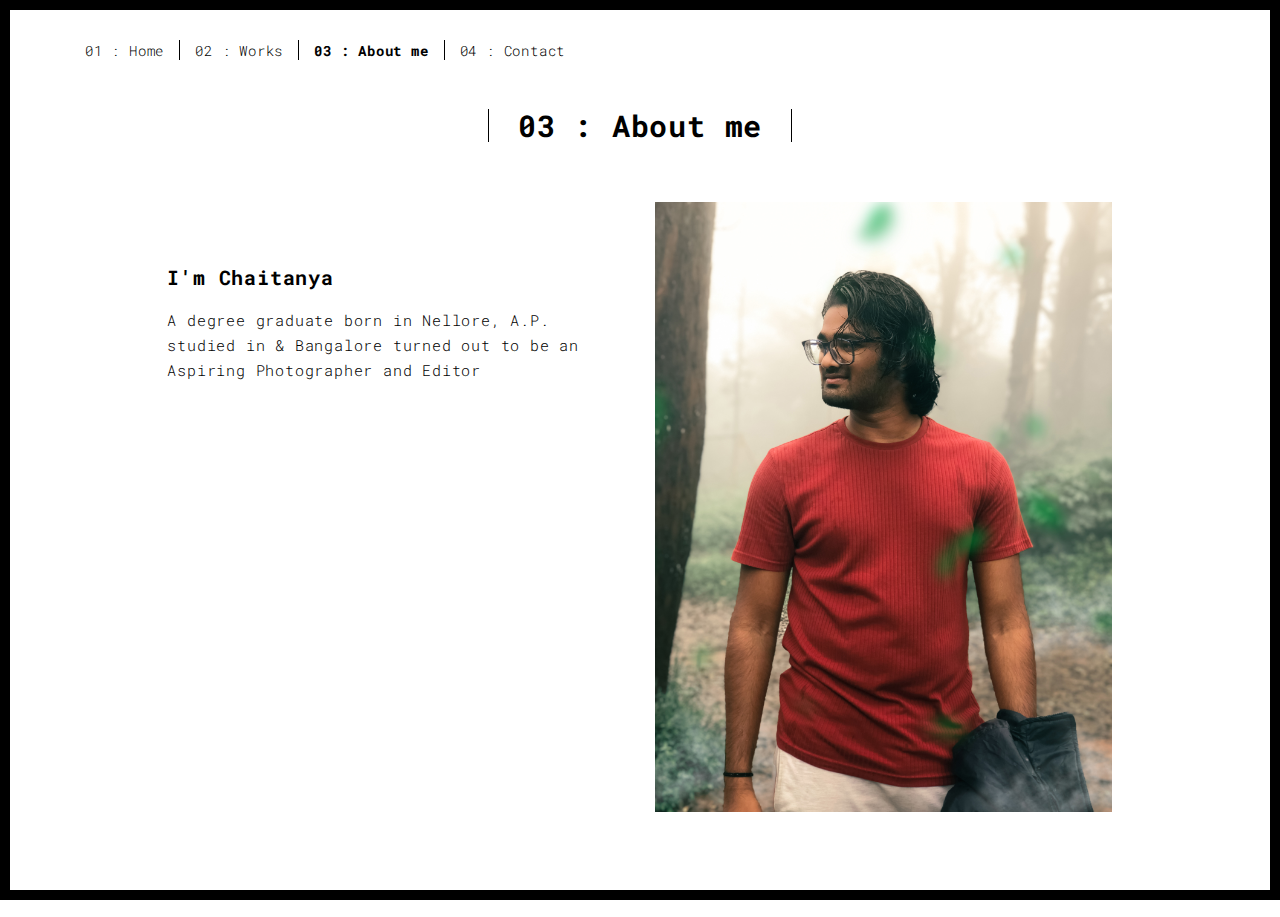
<file: about.html>
<!DOCTYPE html>
<html lang="en">

<head>
  <meta charset="UTF-8">
  <meta content="IE=edge" http-equiv="X-UA-Compatible">
  <meta content="width=device-width,initial-scale=1" name="viewport">
  <meta content="description" name="description">
  <meta name="google" content="notranslate" />
  <meta content="Mashup templates have been developped by Orson.io team" name="author">

  <!-- Disable tap highlight on IE -->
  <meta name="msapplication-tap-highlight" content="no">
  
  <link rel="apple-touch-icon" sizes="180x180" href="./assets/apple-icon-180x180.png">
  <link href="./assets/favicon.ico" rel="icon">

  <title>Title page</title>  

<link href="./beautified.css" rel="stylesheet"></head>

<body class="">
<div id="site-border-left"></div>
<div id="site-border-right"></div>
<div id="site-border-top"></div>
<div id="site-border-bottom"></div>
 <!-- Add your content of header -->
<header>
  <nav class="navbar  navbar-fixed-top navbar-default">
    <div class="container">
        <button type="button" class="navbar-toggle collapsed" data-toggle="collapse" data-target="#navbar-collapse" aria-expanded="false">
          <span class="sr-only">Toggle navigation</span>
          <span class="icon-bar"></span>
          <span class="icon-bar"></span>
          <span class="icon-bar"></span>
        </button>

      <div class="collapse navbar-collapse" id="navbar-collapse">
        <ul class="nav navbar-nav ">
          <li><a href="./index.html" title="">01 : Home</a></li>
          <li><a href="./works.html" title="">02 : Works</a></li>
          <li><a href="./about.html" title="">03 : About me</a></li>
          <li><a href="./contact.html" title="">04 : Contact</a></li>
          <!-- <li><a href="./components.html" title="">05 : Components</a></li> -->
        </ul>


      </div> 
    </div>
  </nav>
</header>

<div class="section-container">
    <div class="container">
      <div class="row">
        <div class="col-xs-12">
          <div class="section-container-spacer text-center">
            <h1 class="h2">03 : About me</h1>
          </div>
          
          <div class="row">
            <div class="col-md-10 col-md-offset-1">
              <div class="row">
                <div class="col-xs-12 col-md-6">
                  <h3></h3>
                  <p>&nbsp;&nbsp;&nbsp;&nbsp;&nbsp;&nbsp;&nbsp;&nbsp;&nbsp;&nbsp;&nbsp;&nbsp;&nbsp;&nbsp;
                    
                  </p>
                  <h3>I'm Chaitanya </h3>
                  <p>A degree graduate born in Nellore, A.P. studied in & Bangalore turned out to be an Aspiring Photographer and Editor 
                  <h3></h3>
                  <p>
                  </p>
                </div>
                <div class="col-xs-12 col-md-6">
                  <img src="./assets/images/profil.jpg" class="img-responsive" alt="">
                </div>
              </div>
            </div>
          </div>
          
          
       </div>
      </div>
    </div>
  </div>


<footer class="footer-container text-center">
  <div class="container">
    <div class="row">
      <div class="col-xs-12">
        <p> <!-- footer text here --> </a></p>
      </div>
    </div>
  </div>
</footer>

<script>
  document.addEventListener("DOMContentLoaded", function (event) {
     navActivePage();
  });
</script>

<!-- Google Analytics: change UA-XXXXX-X to be your site's ID 

<script>
  (function (i, s, o, g, r, a, m) {
    i['GoogleAnalyticsObject'] = r; i[r] = i[r] || function () {
      (i[r].q = i[r].q || []).push(arguments)
    }, i[r].l = 1 * new Date(); a = s.createElement(o),
      m = s.getElementsByTagName(o)[0]; a.async = 1; a.src = g; m.parentNode.insertBefore(a, m)
  })(window, document, 'script', '//www.google-analytics.com/analytics.js', 'ga');
  ga('create', 'UA-XXXXX-X', 'auto');
  ga('send', 'pageview');
</script>

--> <script type="text/javascript" src="./main.70a66962.js"></script></body>

</html>
</file>
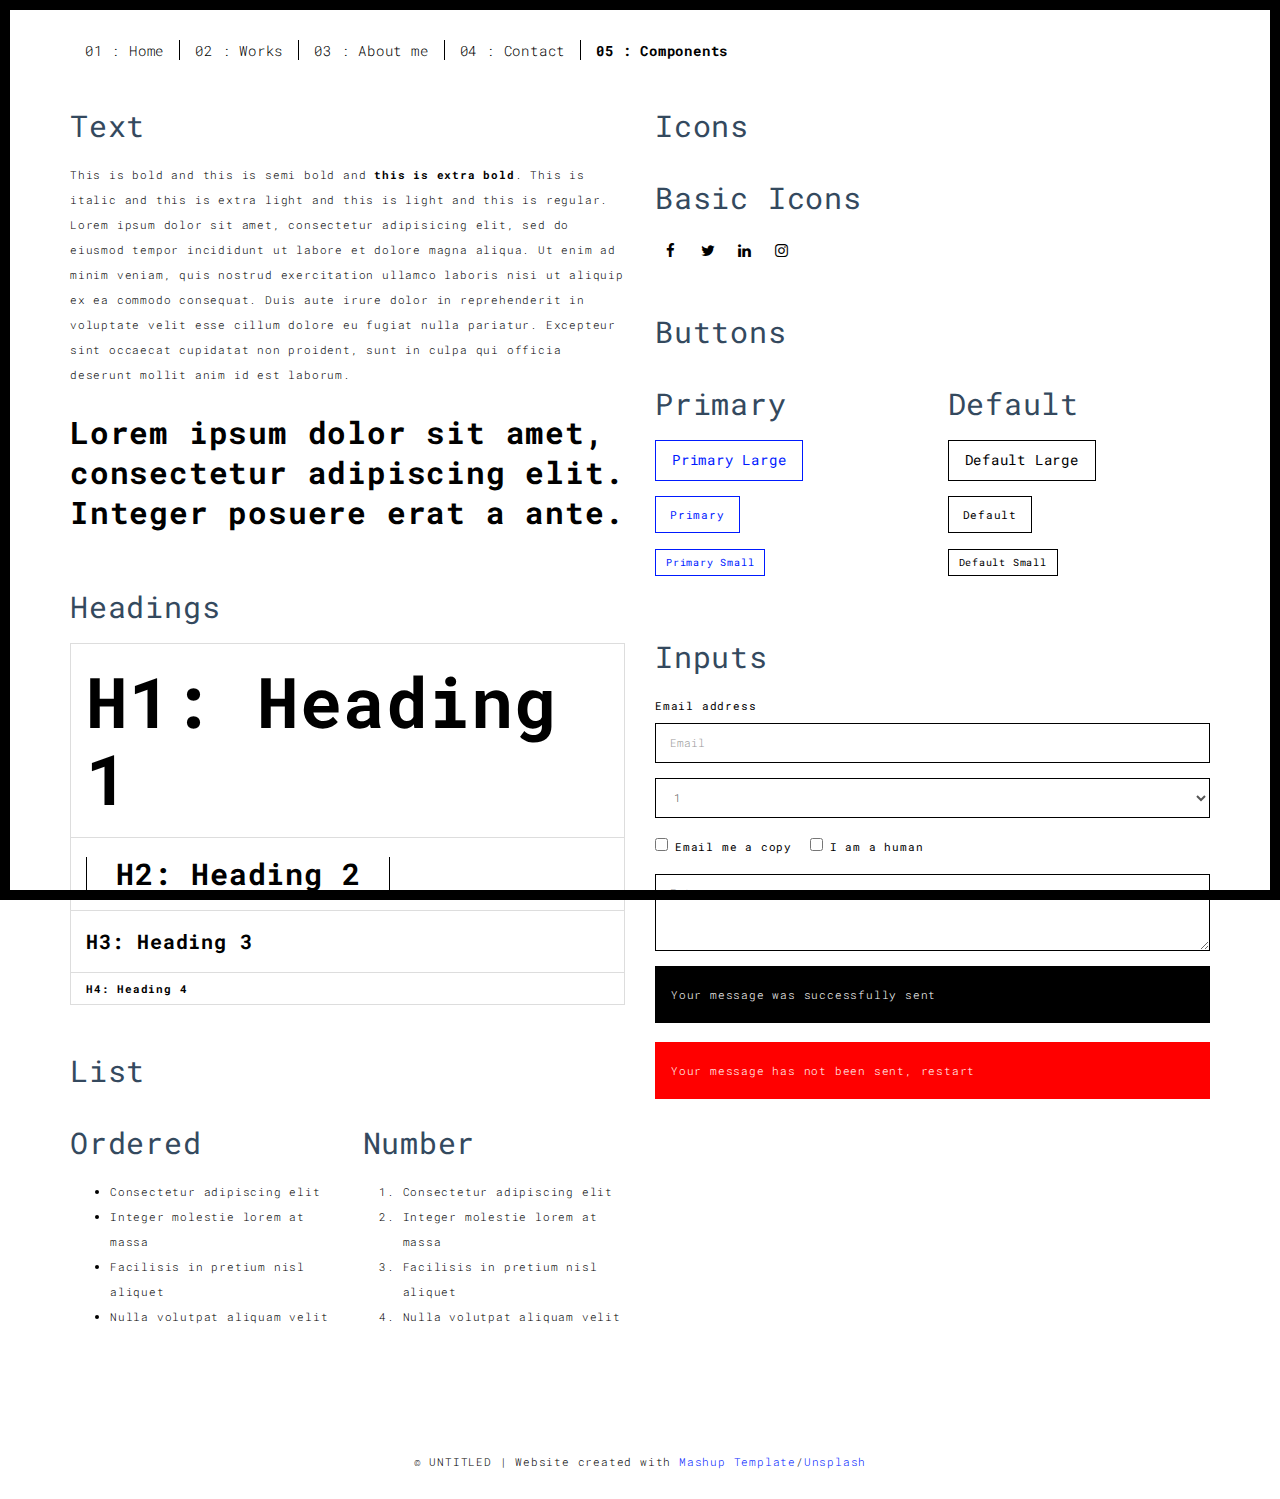
<file: components.html>
<!DOCTYPE html>
<html lang="en">

<head>
  <meta charset="UTF-8">
  <meta content="IE=edge" http-equiv="X-UA-Compatible">
  <meta content="width=device-width,initial-scale=1" name="viewport">
  <meta content="description" name="description">
  <meta name="google" content="notranslate" />
  <meta content="Mashup templates have been developped by Orson.io team" name="author">

  <!-- Disable tap highlight on IE -->
  <meta name="msapplication-tap-highlight" content="no">
  
  <link rel="apple-touch-icon" sizes="180x180" href="./assets/apple-icon-180x180.png">
  <link href="./assets/favicon.ico" rel="icon">

  <title>Title page</title>  

<link href="./main.3f6952e4.css" rel="stylesheet"></head>

<body class="">
<div id="site-border-left"></div>
<div id="site-border-right"></div>
<div id="site-border-top"></div>
<div id="site-border-bottom"></div>
 <!-- Add your content of header -->
<header>
  <nav class="navbar  navbar-fixed-top navbar-default">
    <div class="container">
        <button type="button" class="navbar-toggle collapsed" data-toggle="collapse" data-target="#navbar-collapse" aria-expanded="false">
          <span class="sr-only">Toggle navigation</span>
          <span class="icon-bar"></span>
          <span class="icon-bar"></span>
          <span class="icon-bar"></span>
        </button>

      <div class="collapse navbar-collapse" id="navbar-collapse">
        <ul class="nav navbar-nav ">
          <li><a href="./index.html" title="">01 : Home</a></li>
          <li><a href="./works.html" title="">02 : Works</a></li>
          <li><a href="./about.html" title="">03 : About me</a></li>
          <li><a href="./contact.html" title="">04 : Contact</a></li>
          <li><a href="./components.html" title="">05 : Components</a></li>
        </ul>


      </div> 
    </div>
  </nav>
</header>

<div class="section-container">
  
<!-- Add your site or app content here -->
  <div class="container">
    <div class="row">
      <div class="col-xs-12 col-md-6">

        <div class="template-example">
          <h2 class="template-title-example">Text</h2>
          <p>This is bold and this is semi bold and <b>this is extra bold</b>. This is italic and this is extra light and this is light
          and this is regular. Lorem ipsum dolor sit amet, consectetur adipisicing elit, sed do eiusmod
          tempor incididunt ut labore et dolore magna aliqua. Ut enim ad minim veniam,
          quis nostrud exercitation ullamco laboris nisi ut aliquip ex ea commodo
          consequat. Duis aute irure dolor in reprehenderit in voluptate velit esse
          cillum dolore eu fugiat nulla pariatur. Excepteur sint occaecat cupidatat non
          proident, sunt in culpa qui officia deserunt mollit anim id est laborum.

          <blockquote>
            <p>Lorem ipsum dolor sit amet, consectetur adipiscing elit. Integer posuere erat a ante.</p>
          </blockquote>
          
          </p>
        </div>

        <div class="template-example">
          <h2 class="template-title-example">Headings</h2>
          
          <table class="table table-bordered">
            <tr><td><h1>H1: Heading 1</h1></td></tr>
            <tr><td><h2>H2: Heading 2</h2></td></tr>
            <tr><td><h3>H3: Heading 3</h3></td></tr>
            <tr><td><h4>H4: Heading 4</h4></td></tr>
          </table>
          
        </div>

        
        <div class="template-example">
          <h2 class="template-title-example">List</h2>
          <div class="row">
            <div class="col-md-6">
              <h3 class="template-title-example">Ordered</h3>
              <ul>
                <li>Consectetur adipiscing elit</li>
                <li>Integer molestie lorem at massa</li>
                <li>Facilisis in pretium nisl aliquet</li>
                <li>Nulla volutpat aliquam velit</li>
              </ul>
            </div>
            <div class="col-md-6">
              <h3 class="template-title-example">Number</h3>
              <ol>
                <li>Consectetur adipiscing elit</li>
                <li>Integer molestie lorem at massa</li>
                <li>Facilisis in pretium nisl aliquet</li>
                <li>Nulla volutpat aliquam velit</li>
              </ol>
            </div>
          </div>
        </div>
        
      </div>

      <div class="col-xs-12 col-md-6">
        <div class="template-example">
          <h2 class="template-title-example">Icons</h2>
          
          <div class="row">
            
            <div class="col-md-6">
               <h3 class="template-title-example">Basic Icons</h2>
                <ul class="list-icons">
                  <li>
                    <span class="fa-icon">
                      <i class="fa fa-facebook"></i>
                    </span>
                  </li>
                  <li>
                    <span class="fa-icon">
                      <i class="fa fa-twitter"></i>
                    </span>
                  </li>
                  <li>
                    <span class="fa-icon">
                      <i class="fa fa-linkedin"></i>
                    </span>
                  </li>
                  <li>
                    <span class="fa-icon">
                      <i class="fa fa-instagram"></i>
                    </span>
                  </li>
                </ul>
            </div>

          </div>


          


        </div>

        <div class="template-example">
          <h2 class="template-title-example">Buttons</h2>
          <div class="row">
            <div class="col-md-6">
              <h3 class="template-title-example">Primary</h2>
              <div class="row">
                  <div class="col-md-6">
                  <p><a href="" class="btn btn-primary btn-lg">Primary Large</a></p>
                  <p><a href="" class="btn btn-primary">Primary </a></p>
                  <p><a href="" class="btn btn-primary btn-sm">Primary Small</a></p>
                </div>
              </div>

              
            </div>

            <div class="col-md-6">
              <h3 class="template-title-example">Default</h2>
              <div class="row">
                  <div class="col-md-6">
                  <p><a href="" class="btn btn-default btn-lg">Default Large</a></p>
                  <p><a href="" class="btn btn-default">Default </a></p>
                  <p><a href="" class="btn btn-default btn-sm">Default Small</a></p>
                </div>
              </div>

            </div>
          </div>
        </div>
        
        <div class="template-example">
          <h2 class="template-title-example">Inputs</h2>

            <div class="form-group">
              <label for="exampleInputEmail1">Email address</label>
              <input type="email" class="form-control" id="exampleInputEmail1" placeholder="Email">
            </div>

            <div class="form-group">
              <select class="form-control">
                <option>1</option>
                <option>2</option>
                <option>3</option>
                <option>4</option>
                <option>5</option>
              </select>
            </div>

            <div class="form-group">
              <label class="checkbox-inline">
                <input 
                type="checkbox" id="inlineCheckbox1" value="option1"> Email me a copy
              </label>
              <label class="checkbox-inline">
                <input type="checkbox" id="inlineCheckbox2" value="option2"> I am a human
              </label>
            </div>

            <div class="form-group">
              <textarea class="form-control" rows="3" placeholder="Enter your message"></textarea>
            </div>
            
            <div class="alert alert-success" role="alert">Your message was successfully sent</div>
            <div class="alert alert-danger" role="alert">Your message has not been sent, restart</div>
        </div>




      </div>
    </div>
  </div>
</div>

<footer class="footer-container text-center">
  <div class="container">
    <div class="row">
      <div class="col-xs-12">
        <p>© UNTITLED | Website created with <a href="http://www.mashup-template.com/" title="Create website with free html template">Mashup Template</a>/<a href="https://www.unsplash.com/" title="Beautiful Free Images">Unsplash</a></p>
      </div>
    </div>
  </div>
</footer>

<script>
  document.addEventListener("DOMContentLoaded", function (event) {
     navActivePage();
  });
</script>

<!-- Google Analytics: change UA-XXXXX-X to be your site's ID 

<script>
  (function (i, s, o, g, r, a, m) {
    i['GoogleAnalyticsObject'] = r; i[r] = i[r] || function () {
      (i[r].q = i[r].q || []).push(arguments)
    }, i[r].l = 1 * new Date(); a = s.createElement(o),
      m = s.getElementsByTagName(o)[0]; a.async = 1; a.src = g; m.parentNode.insertBefore(a, m)
  })(window, document, 'script', '//www.google-analytics.com/analytics.js', 'ga');
  ga('create', 'UA-XXXXX-X', 'auto');
  ga('send', 'pageview');
</script>

--> <script type="text/javascript" src="./main.70a66962.js"></script></body>

</html>
</file>
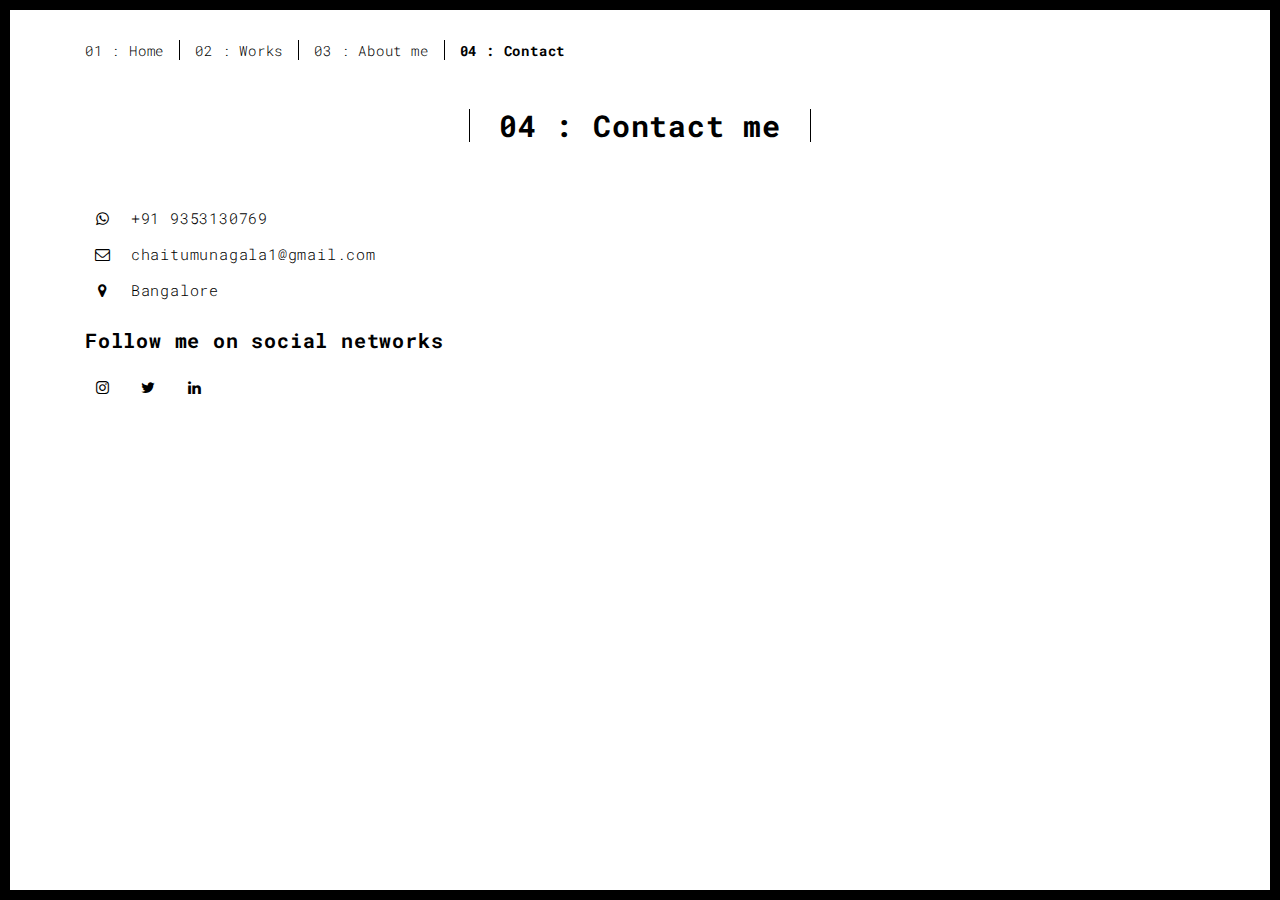
<file: contact.html>
<!DOCTYPE html>
<html lang="en">

<head>
  <meta charset="UTF-8">
  <meta content="IE=edge" http-equiv="X-UA-Compatible">
  <meta content="width=device-width,initial-scale=1" name="viewport">
  <meta content="description" name="description">
  <meta name="google" content="notranslate" />
  <meta content="Mashup templates have been developped by Orson.io team" name="author">

  <!-- Disable tap highlight on IE -->
  <meta name="msapplication-tap-highlight" content="no">
  
  <link rel="apple-touch-icon" sizes="180x180" href="./assets/apple-icon-180x180.png">
  <link href="./assets/favicon.ico" rel="icon">

  <title>Title page</title>  

<link href="./beautified.css" rel="stylesheet"></head>

<body class="">
<div id="site-border-left"></div>
<div id="site-border-right"></div>
<div id="site-border-top"></div>
<div id="site-border-bottom"></div>
 <!-- Add your content of header -->
<header>
  <nav class="navbar  navbar-fixed-top navbar-default">
    <div class="container">
        <button type="button" class="navbar-toggle collapsed" data-toggle="collapse" data-target="#navbar-collapse" aria-expanded="false">
          <span class="sr-only">Toggle navigation</span>
          <span class="icon-bar"></span>
          <span class="icon-bar"></span>
          <span class="icon-bar"></span>
        </button>

      <div class="collapse navbar-collapse" id="navbar-collapse">
        <ul class="nav navbar-nav ">
          <li><a href="./index.html" title="">01 : Home</a></li>
          <li><a href="./works.html" title="">02 : Works</a></li>
          <li><a href="./about.html" title="">03 : About me</a></li>
          <li><a href="./contact.html" title="">04 : Contact</a></li>
          <!--<li><a href="./components.html" title="">05 : Components</a></li> -->
        </ul>


      </div> 
    </div>
  </nav>
</header>

<div class="section-container">
    <div class="container">
      <div class="row">
        <div class="col-xs-12">
          <div class="section-container-spacer text-center">
            <h1 class="h2">04 : Contact me</h1>
          </div>
          
          <!-- <div class="row">
            <div class="col-md-10 col-md-offset-1">
               <form action="" class="reveal-content">
                  <div class="row">
                    <div class="col-md-7">
                      <div class="form-group">
                        <input type="email" class="form-control" id="email" placeholder="Email">
                      </div>
                      <div class="form-group">
                        <input type="text" class="form-control" id="subject" placeholder="Subject">
                      </div>
                      <div class="form-group">
                        <textarea class="form-control" rows="5" placeholder="Enter your message"></textarea>
                      </div>
                      <button type="submit" class="btn btn-default btn-lg">Send</button>
                    </div> -->
                    <div class="col-md-5 address-container">
                      <ul class="list-unstyled">
                        <li>
                          <span class="fa-icon">
                            <i class="fa fa-whatsapp" aria-hidden="true"></i>
                          </span>
                          +91 9353130769
                        </li>
                        <li>
                          <span class="fa-icon">
                            <i class="fa fa-envelope-o" aria-hidden="true"></i>
                          </span>
                          chaitumunagala1@gmail.com
                        </li>
                        <li>
                          <span class="fa-icon">
                            <i class="fa fa fa-map-marker" aria-hidden="true"></i>
                          </span>
                          Bangalore
                        </li>
                      </ul>
                      <h3>Follow me on social networks</h3>
                      <a href="https://www.instagram.com/dramaticzombie/" title="" class="fa-icon">
                        <i class="fa fa-instagram" aria-hidden="true"></i>
                      </a>
                      <a href="http://www.twitter.com" title="" class="fa-icon">
                        <i class="fa fa-twitter"></i>
                      </a>
                      <a href="http://www.linkedin.com" title="" class="fa-icon">
                        <i class="fa fa-linkedin"></i>
                      </a>

                    </div>
                  </div>
                </form>
            </div>

          </div>
         
       </div>
      </div>
    </div>
  </div>


<footer class="footer-container text-center">
  <div class="container">
    <div class="row">
      <div class="col-xs-12">
        <p> <!-- footer text here --> </a></p>
      </div>
    </div>
  </div>
</footer>

<script>
  document.addEventListener("DOMContentLoaded", function (event) {
     navActivePage();
  });
</script>

<!-- Google Analytics: change UA-XXXXX-X to be your site's ID 

<script>
  (function (i, s, o, g, r, a, m) {
    i['GoogleAnalyticsObject'] = r; i[r] = i[r] || function () {
      (i[r].q = i[r].q || []).push(arguments)
    }, i[r].l = 1 * new Date(); a = s.createElement(o),
      m = s.getElementsByTagName(o)[0]; a.async = 1; a.src = g; m.parentNode.insertBefore(a, m)
  })(window, document, 'script', '//www.google-analytics.com/analytics.js', 'ga');
  ga('create', 'UA-XXXXX-X', 'auto');
  ga('send', 'pageview');
</script>

--> <script type="text/javascript" src="./main.70a66962.js"></script></body>

</html>
</file>
<file: beautified.css>
@import url(https://fonts.googleapis.com/css?family=Roboto:900|Roboto+Mono:300,400,700);
@import url(https://maxcdn.bootstrapcdn.com/font-awesome/4.7.0/css/font-awesome.min.css);
@font-face {
	font-family: pokemon;
	src: url(Pokemon\ Solid.ttf);
}
/*!
 * Bootstrap v3.3.7 (http://getbootstrap.com)
 * Copyright 2011-2016 Twitter, Inc.
 * Licensed under MIT (https://github.com/twbs/bootstrap/blob/master/LICENSE)
 */
/*! normalize.css v3.0.3 | MIT License | github.com/necolas/normalize.css */
html {
	font-family: sans-serif;
	-ms-text-size-adjust: 100%;
	-webkit-text-size-adjust: 100%
}

body {
	margin: 0
}

article,
aside,
details,
figcaption,
figure,
footer,
header,
hgroup,
main,
menu,
nav,
section,
summary {
	display: block
}

audio,
canvas,
progress,
video {
	display: inline-block;
	vertical-align: baseline
}

audio:not([controls]) {
	display: none;
	height: 0
}

[hidden],
template {
	display: none
}

a {
	background-color: transparent
}

a:active,
a:hover {
	outline: 0
}

abbr[title] {
	border-bottom: 1px dotted
}

b,
strong {
	font-weight: 700
}

dfn {
	font-style: italic
}

h1 {
	font-size: 2em;
	margin: .67em 0
}

mark {
	background: #ff0;
	color: #000
}

small {
	font-size: 80%
}

sub,
sup {
	font-size: 75%;
	line-height: 0;
	position: relative;
	vertical-align: baseline
}

sup {
	top: -.5em
}

sub {
	bottom: -.25em
}

img {
	border: 0
}

svg:not(:root) {
	overflow: hidden
}

figure {
	margin: 1em 40px
}

hr {
	box-sizing: content-box;
	height: 0
}

pre {
	overflow: auto
}

code,
kbd,
pre,
samp {
	font-family: monospace, monospace;
	font-size: 1em
}

button,
input,
optgroup,
select,
textarea {
	color: inherit;
	font: inherit;
	margin: 0
}

button {
	overflow: visible
}

button,
select {
	text-transform: none
}

button,
html input[type=button],
input[type=reset],
input[type=submit] {
	-webkit-appearance: button;
	cursor: pointer
}

button[disabled],
html input[disabled] {
	cursor: default
}

button::-moz-focus-inner,
input::-moz-focus-inner {
	border: 0;
	padding: 0
}

input {
	line-height: normal
}

input[type=checkbox],
input[type=radio] {
	box-sizing: border-box;
	padding: 0
}

input[type=number]::-webkit-inner-spin-button,
input[type=number]::-webkit-outer-spin-button {
	height: auto
}

input[type=search] {
	-webkit-appearance: textfield;
	box-sizing: content-box
}

input[type=search]::-webkit-search-cancel-button,
input[type=search]::-webkit-search-decoration {
	-webkit-appearance: none
}

fieldset {
	border: 1px solid silver;
	margin: 0 2px;
	padding: .35em .625em .75em
}

textarea {
	overflow: auto
}

optgroup {
	font-weight: 700
}

table {
	border-collapse: collapse;
	border-spacing: 0
}

td,
th {
	padding: 0
}

/*! Source: https://github.com/h5bp/html5-boilerplate/blob/master/src/css/main.css */
@media print {

	*,
	:after,
	:before {
		background: transparent !important;
		color: #000 !important;
		box-shadow: none !important;
		text-shadow: none !important
	}

	a,
	a:visited {
		text-decoration: underline
	}

	a[href]:after {
		content: " (" attr(href) ")"
	}

	abbr[title]:after {
		content: " (" attr(title) ")"
	}

	a[href^="#"]:after,
	a[href^="javascript:"]:after {
		content: ""
	}

	blockquote,
	pre {
		border: 1px solid #999;
		page-break-inside: avoid
	}

	thead {
		display: table-header-group
	}

	img,
	tr {
		page-break-inside: avoid
	}

	img {
		max-width: 100% !important
	}

	h2,
	h3,
	p {
		orphans: 3;
		widows: 3
	}

	h2,
	h3 {
		page-break-after: avoid
	}

	.navbar {
		display: none
	}

	.btn>.caret,
	.dropup>.btn>.caret {
		border-top-color: #000 !important
	}

	.label {
		border: 1px solid #000
	}

	.table {
		border-collapse: collapse !important
	}

	.table td,
	.table th {
		background: color #fff !important;
		 
	}

	z .table-bordered td,
	.table-bordered th {
		border: 1px solid #ddd !important
	}
}

*,
:after,
:before {
	-webkit-box-sizing: border-box;
	-moz-box-sizing: border-box;
	box-sizing: border-box
}

html {
	font-size: 10px;
	-webkit-tap-highlight-color: transparent
}

body {
	font-family: Roboto Mono, Helvetica, Arial, sans-serif;
	font-size: 15px;
	line-height: 1.78;
	color: #000;
	background-color: #fff
}

button,
input,
select,
textarea {
	font-family: inherit;
	font-size: inherit;
	line-height: inherit
}

a {
	color: #001aff;
	text-decoration: none
}

a:focus,
a:hover {
	color: #0012b3;
	text-decoration: underline
}

a:focus {
	outline: 5px auto -webkit-focus-ring-color;
	outline-offset: -2px
}

figure {
	margin: 0
}

img {
	vertical-align: middle
}

.img-responsive {
	display: block;
	max-width: 100%;
	height: auto
}

.img-rounded {
	border-radius: 0
}

.img-thumbnail {
	padding: 4px;
	line-height: 1.78;
	background-color: #fff;
	border: 1px solid #ddd;
	border-radius: 0;
	-webkit-transition: all .2s ease-in-out;
	-o-transition: all .2s ease-in-out;
	transition: all .2s ease-in-out;
	display: inline-block;
	max-width: 100%;
	height: auto
}

.img-circle {
	border-radius: 50%
}

hr {
	margin-top: 19px;
	margin-bottom: 19px;
	border: 0;
	border-top: 1px solid #eee
}

.sr-only {
	position: absolute;
	width: 1px;
	height: 1px;
	margin: -1px;
	padding: 0;
	overflow: hidden;
	clip: rect(0, 0, 0, 0);
	border: 0
}

.sr-only-focusable:active,
.sr-only-focusable:focus {
	position: static;
	width: auto;
	height: auto;
	margin: 0;
	overflow: visible;
	clip: auto
}

[role=button] {
	cursor: pointer
}

.h1,
.h2,
.h3,
.h4,
.h5,
.h6,
h1,
h2,
h3,
h4,
h5,
h6 {
	font-family: Roboto Mono, Helvetica, Arial, sans-serif;
	font-weight: 700;
	line-height: 1.1;
	color: #000
}

.h1 .small,
.h1 small,
.h2 .small,
.h2 small,
.h3 .small,
.h3 small,
.h4 .small,
.h4 small,
.h5 .small,
.h5 small,
.h6 .small,
.h6 small,
h1 .small,
h1 small,
h2 .small,
h2 small,
h3 .small,
h3 small,
h4 .small,
h4 small,
h5 .small,
h5 small,
h6 .small,
h6 small {
	font-weight: 400;
	line-height: 1;
	color: #777
}

.h1,
.h2,
.h3,
h1,
h2,
h3 {
	margin-top: 19px;
	margin-bottom: 9.5px
}

.h1 .small,
.h1 small,
.h2 .small,
.h2 small,
.h3 .small,
.h3 small,
h1 .small,
h1 small,
h2 .small,
h2 small,
h3 .small,
h3 small {
	font-size: 65%
}

.h4,
.h5,
.h6,
h4,
h5,
h6 {
	margin-top: 9.5px;
	margin-bottom: 9.5px
}

.h4 .small,
.h4 small,
.h5 .small,
.h5 small,
.h6 .small,
.h6 small,
h4 .small,
h4 small,
h5 .small,
h5 small,
h6 .small,
h6 small {
	font-size: 75%
}

.h1,
h1 {
	font-size: 55px
}

.h2,
h2 {
	font-size: 30px
}

.h3,
h3 {
	font-size: 20px
}

.h4,
.h5,
h4,
h5 {
	font-size: 11px
}

.h6,
h6 {
	font-size: 10px
}

p {
	margin: 0 0 9.5px
}

.lead {
	margin-bottom: 19px;
	font-size: 12px;
	font-weight: 300;
	line-height: 1.4
}

@media (min-width:768px) {
	.lead {
		font-size: 16.5px
	}
}

.small,
small {
	font-size: 90%
}

.mark,
mark {
	background-color: #fcf8e3;
	padding: .2em
}

.text-left {
	text-align: left
}

.text-right {
	text-align: right
}

.text-center {
	text-align: center
}

.text-justify {
	text-align: justify
}

.text-nowrap {
	white-space: nowrap
}

.text-lowercase {
	text-transform: lowercase
}

.initialism,
.text-uppercase {
	text-transform: uppercase
}

.text-capitalize {
	text-transform: capitalize
}

.text-muted {
	color: #777
}

.text-primary {
	color: #001aff
}

a.text-primary:focus,
a.text-primary:hover {
	color: #0015cc
}

.text-success {
	color: #fff
}

a.text-success:focus,
a.text-success:hover {
	color: #e6e6e6
}

.text-info {
	color: #31708f
}

a.text-info:focus,
a.text-info:hover {
	color: #245269
}

.text-warning {
	color: #8a6d3b
}

a.text-warning:focus,
a.text-warning:hover {
	color: #66512c
}

.text-danger {
	color: #fff
}

a.text-danger:focus,
a.text-danger:hover {
	color: #e6e6e6
}

.bg-primary {
	color: #fff;
	background-color: #001aff
}

a.bg-primary:focus,
a.bg-primary:hover {
	background-color: #0015cc
}

.bg-success,
a.bg-success:focus,
a.bg-success:hover {
	background-color: #000
}

.bg-info {
	background-color: #d9edf7
}

a.bg-info:focus,
a.bg-info:hover {
	background-color: #afd9ee
}

.bg-warning {
	background-color: #fcf8e3
}

a.bg-warning:focus,
a.bg-warning:hover {
	background-color: #f7ecb5
}

.bg-danger {
	background-color: red
}

a.bg-danger:focus,
a.bg-danger:hover {
	background-color: #c00
}

.page-header {
	padding-bottom: 8.5px;
	margin: 38px 0 19px;
	border-bottom: 1px solid #eee
}

ol,
ul {
	margin-top: 0;
	margin-bottom: 9.5px
}

ol ol,
ol ul,
ul ol,
ul ul {
	margin-bottom: 0
}

.list-inline,
.list-unstyled {
	padding-left: 0;
	list-style: none
}

.list-inline {
	margin-left: -5px
}

.list-inline>li {
	display: inline-block;
	padding-left: 5px;
	padding-right: 5px
}

dl {
	margin-top: 0;
	margin-bottom: 19px
}

dd,
dt {
	line-height: 1.78
}

dt {
	font-weight: 700
}

dd {
	margin-left: 0
}

.dl-horizontal dd:after,
.dl-horizontal dd:before {
	content: " ";
	display: table
}

.dl-horizontal dd:after {
	clear: both
}

@media (min-width:768px) {
	.dl-horizontal dt {
		float: left;
		width: 160px;
		clear: left;
		text-align: right;
		overflow: hidden;
		text-overflow: ellipsis;
		white-space: nowrap
	}

	.dl-horizontal dd {
		margin-left: 180px
	}
}

abbr[data-original-title],
abbr[title] {
	cursor: help;
	border-bottom: 1px dotted #777
}

.initialism {
	font-size: 90%
}

blockquote {
	padding: 9.5px 19px;
	margin: 0 0 19px;
	font-size: 13.75px;
	border-left: 5px solid #eee
}

blockquote ol:last-child,
blockquote p:last-child,
blockquote ul:last-child {
	margin-bottom: 0
}

blockquote .small,
blockquote footer,
blockquote small {
	display: block;
	font-size: 80%;
	line-height: 1.78;
	color: #777
}

blockquote .small:before,
blockquote footer:before,
blockquote small:before {
	content: "\2014   \A0"
}

.blockquote-reverse,
blockquote.pull-right {
	padding-right: 15px;
	padding-left: 0;
	border-right: 5px solid #eee;
	border-left: 0;
	text-align: right
}

.blockquote-reverse .small:before,
.blockquote-reverse footer:before,
.blockquote-reverse small:before,
blockquote.pull-right .small:before,
blockquote.pull-right footer:before,
blockquote.pull-right small:before {
	content: ""
}

.blockquote-reverse .small:after,
.blockquote-reverse footer:after,
.blockquote-reverse small:after,
blockquote.pull-right .small:after,
blockquote.pull-right footer:after,
blockquote.pull-right small:after {
	content: "\A0   \2014"
}

address {
	margin-bottom: 19px;
	font-style: normal;
	line-height: 1.78
}

code,
kbd,
pre,
samp {
	font-family: Menlo, Monaco, Consolas, Courier New, monospace
}

code {
	color: #c7254e;
	background-color: #f9f2f4
}

code,
kbd {
	padding: 2px 4px;
	font-size: 90%;
	border-radius: 0
}

kbd {
	color: #fff;
	background-color: #333;
	box-shadow: inset 0 -1px 0 rgba(0, 0, 0, .25)
}

kbd kbd {
	padding: 0;
	font-size: 100%;
	font-weight: 700;
	box-shadow: none
}

pre {
	display: block;
	padding: 9px;
	margin: 0 0 9.5px;
	font-size: 10px;
	line-height: 1.78;
	word-break: break-all;
	word-wrap: break-word;
	color: #333;
	background-color: #f5f5f5;
	border: 1px solid #ccc;
	border-radius: 0
}

pre code {
	padding: 0;
	font-size: inherit;
	color: inherit;
	white-space: pre-wrap;
	background-color: transparent;
	border-radius: 0
}

.pre-scrollable {
	max-height: 340px;
	overflow-y: scroll
}

.container {
	margin-right: auto;
	margin-left: auto;
	padding-left: 15px;
	padding-right: 15px
}

.container:after,
.container:before {
	content: " ";
	display: table
}

.container:after {
	clear: both
}

@media (min-width:768px) {
	.container {
		width: 750px
	}
}

@media (min-width:992px) {
	.container {
		width: 970px
	}
}

@media (min-width:1200px) {
	.container {
		width: 1170px
	}
}

.container-fluid {
	margin-right: auto;
	margin-left: auto;
	padding-left: 15px;
	padding-right: 15px
}

.container-fluid:after,
.container-fluid:before {
	content: " ";
	display: table
}

.container-fluid:after {
	clear: both
}

.row {
	margin-left: -15px;
	margin-right: -15px
}

.row:after,
.row:before {
	content: " ";
	display: table
}

.row:after {
	clear: both
}

.col-lg-1,
.col-lg-2,
.col-lg-3,
.col-lg-4,
.col-lg-5,
.col-lg-6,
.col-lg-7,
.col-lg-8,
.col-lg-9,
.col-lg-10,
.col-lg-11,
.col-lg-12,
.col-md-1,
.col-md-2,
.col-md-3,
.col-md-4,
.col-md-5,
.col-md-6,
.col-md-7,
.col-md-8,
.col-md-9,
.col-md-10,
.col-md-11,
.col-md-12,
.col-sm-1,
.col-sm-2,
.col-sm-3,
.col-sm-4,
.col-sm-5,
.col-sm-6,
.col-sm-7,
.col-sm-8,
.col-sm-9,
.col-sm-10,
.col-sm-11,
.col-sm-12,
.col-xs-1,
.col-xs-2,
.col-xs-3,
.col-xs-4,
.col-xs-5,
.col-xs-6,
.col-xs-7,
.col-xs-8,
.col-xs-9,
.col-xs-10,
.col-xs-11,
.col-xs-12 {
	position: relative;
	min-height: 1px;
	padding-left: 15px;
	padding-right: 15px
}

.col-xs-1,
.col-xs-2,
.col-xs-3,
.col-xs-4,
.col-xs-5,
.col-xs-6,
.col-xs-7,
.col-xs-8,
.col-xs-9,
.col-xs-10,
.col-xs-11,
.col-xs-12 {
	float: left
}

.col-xs-1 {
	width: 8.33333%
}

.col-xs-2 {
	width: 16.66667%
}

.col-xs-3 {
	width: 25%
}

.col-xs-4 {
	width: 33.33333%
}

.col-xs-5 {
	width: 41.66667%
}

.col-xs-6 {
	width: 50%
}

.col-xs-7 {
	width: 58.33333%
}

.col-xs-8 {
	width: 66.66667%
}

.col-xs-9 {
	width: 75%
}

.col-xs-10 {
	width: 83.33333%
}

.col-xs-11 {
	width: 91.66667%
}

.col-xs-12 {
	width: 100%
}

.col-xs-pull-0 {
	right: auto
}

.col-xs-pull-1 {
	right: 8.33333%
}

.col-xs-pull-2 {
	right: 16.66667%
}

.col-xs-pull-3 {
	right: 25%
}

.col-xs-pull-4 {
	right: 33.33333%
}

.col-xs-pull-5 {
	right: 41.66667%
}

.col-xs-pull-6 {
	right: 50%
}

.col-xs-pull-7 {
	right: 58.33333%
}

.col-xs-pull-8 {
	right: 66.66667%
}

.col-xs-pull-9 {
	right: 75%
}

.col-xs-pull-10 {
	right: 83.33333%
}

.col-xs-pull-11 {
	right: 91.66667%
}

.col-xs-pull-12 {
	right: 100%
}

.col-xs-push-0 {
	left: auto
}

.col-xs-push-1 {
	left: 8.33333%
}

.col-xs-push-2 {
	left: 16.66667%
}

.col-xs-push-3 {
	left: 25%
}

.col-xs-push-4 {
	left: 33.33333%
}

.col-xs-push-5 {
	left: 41.66667%
}

.col-xs-push-6 {
	left: 50%
}

.col-xs-push-7 {
	left: 58.33333%
}

.col-xs-push-8 {
	left: 66.66667%
}

.col-xs-push-9 {
	left: 75%
}

.col-xs-push-10 {
	left: 83.33333%
}

.col-xs-push-11 {
	left: 91.66667%
}

.col-xs-push-12 {
	left: 100%
}

.col-xs-offset-0 {
	margin-left: 0
}

.col-xs-offset-1 {
	margin-left: 8.33333%
}

.col-xs-offset-2 {
	margin-left: 16.66667%
}

.col-xs-offset-3 {
	margin-left: 25%
}

.col-xs-offset-4 {
	margin-left: 33.33333%
}

.col-xs-offset-5 {
	margin-left: 41.66667%
}

.col-xs-offset-6 {
	margin-left: 50%
}

.col-xs-offset-7 {
	margin-left: 58.33333%
}

.col-xs-offset-8 {
	margin-left: 66.66667%
}

.col-xs-offset-9 {
	margin-left: 75%
}

.col-xs-offset-10 {
	margin-left: 83.33333%
}

.col-xs-offset-11 {
	margin-left: 91.66667%
}

.col-xs-offset-12 {
	margin-left: 100%
}

@media (min-width:768px) {

	.col-sm-1,
	.col-sm-2,
	.col-sm-3,
	.col-sm-4,
	.col-sm-5,
	.col-sm-6,
	.col-sm-7,
	.col-sm-8,
	.col-sm-9,
	.col-sm-10,
	.col-sm-11,
	.col-sm-12 {
		float: left
	}

	.col-sm-1 {
		width: 8.33333%
	}

	.col-sm-2 {
		width: 16.66667%
	}

	.col-sm-3 {
		width: 25%
	}

	.col-sm-4 {
		width: 33.33333%
	}

	.col-sm-5 {
		width: 41.66667%
	}

	.col-sm-6 {
		width: 50%
	}

	.col-sm-7 {
		width: 58.33333%
	}

	.col-sm-8 {
		width: 66.66667%
	}

	.col-sm-9 {
		width: 75%
	}

	.col-sm-10 {
		width: 83.33333%
	}

	.col-sm-11 {
		width: 91.66667%
	}

	.col-sm-12 {
		width: 100%
	}

	.col-sm-pull-0 {
		right: auto
	}

	.col-sm-pull-1 {
		right: 8.33333%
	}

	.col-sm-pull-2 {
		right: 16.66667%
	}

	.col-sm-pull-3 {
		right: 25%
	}

	.col-sm-pull-4 {
		right: 33.33333%
	}

	.col-sm-pull-5 {
		right: 41.66667%
	}

	.col-sm-pull-6 {
		right: 50%
	}

	.col-sm-pull-7 {
		right: 58.33333%
	}

	.col-sm-pull-8 {
		right: 66.66667%
	}

	.col-sm-pull-9 {
		right: 75%
	}

	.col-sm-pull-10 {
		right: 83.33333%
	}

	.col-sm-pull-11 {
		right: 91.66667%
	}

	.col-sm-pull-12 {
		right: 100%
	}

	.col-sm-push-0 {
		left: auto
	}

	.col-sm-push-1 {
		left: 8.33333%
	}

	.col-sm-push-2 {
		left: 16.66667%
	}

	.col-sm-push-3 {
		left: 25%
	}

	.col-sm-push-4 {
		left: 33.33333%
	}

	.col-sm-push-5 {
		left: 41.66667%
	}

	.col-sm-push-6 {
		left: 50%
	}

	.col-sm-push-7 {
		left: 58.33333%
	}

	.col-sm-push-8 {
		left: 66.66667%
	}

	.col-sm-push-9 {
		left: 75%
	}

	.col-sm-push-10 {
		left: 83.33333%
	}

	.col-sm-push-11 {
		left: 91.66667%
	}

	.col-sm-push-12 {
		left: 100%
	}

	.col-sm-offset-0 {
		margin-left: 0
	}

	.col-sm-offset-1 {
		margin-left: 8.33333%
	}

	.col-sm-offset-2 {
		margin-left: 16.66667%
	}

	.col-sm-offset-3 {
		margin-left: 25%
	}

	.col-sm-offset-4 {
		margin-left: 33.33333%
	}

	.col-sm-offset-5 {
		margin-left: 41.66667%
	}

	.col-sm-offset-6 {
		margin-left: 50%
	}

	.col-sm-offset-7 {
		margin-left: 58.33333%
	}

	.col-sm-offset-8 {
		margin-left: 66.66667%
	}

	.col-sm-offset-9 {
		margin-left: 75%
	}

	.col-sm-offset-10 {
		margin-left: 83.33333%
	}

	.col-sm-offset-11 {
		margin-left: 91.66667%
	}

	.col-sm-offset-12 {
		margin-left: 100%
	}
}

@media (min-width:992px) {

	.col-md-1,
	.col-md-2,
	.col-md-3,
	.col-md-4,
	.col-md-5,
	.col-md-6,
	.col-md-7,
	.col-md-8,
	.col-md-9,
	.col-md-10,
	.col-md-11,
	.col-md-12 {
		float: left
	}

	.col-md-1 {
		width: 8.33333%
	}

	.col-md-2 {
		width: 16.66667%
	}

	.col-md-3 {
		width: 25%
	}

	.col-md-4 {
		width: 33.33333%
	}

	.col-md-5 {
		width: 41.66667%
	}

	.col-md-6 {
		width: 50%
	}

	.col-md-7 {
		width: 58.33333%
	}

	.col-md-8 {
		width: 66.66667%
	}

	.col-md-9 {
		width: 75%
	}

	.col-md-10 {
		width: 83.33333%
	}

	.col-md-11 {
		width: 91.66667%
	}

	.col-md-12 {
		width: 100%
	}

	.col-md-pull-0 {
		right: auto
	}

	.col-md-pull-1 {
		right: 8.33333%
	}

	.col-md-pull-2 {
		right: 16.66667%
	}

	.col-md-pull-3 {
		right: 25%
	}

	.col-md-pull-4 {
		right: 33.33333%
	}

	.col-md-pull-5 {
		right: 41.66667%
	}

	.col-md-pull-6 {
		right: 50%
	}

	.col-md-pull-7 {
		right: 58.33333%
	}

	.col-md-pull-8 {
		right: 66.66667%
	}

	.col-md-pull-9 {
		right: 75%
	}

	.col-md-pull-10 {
		right: 83.33333%
	}

	.col-md-pull-11 {
		right: 91.66667%
	}

	.col-md-pull-12 {
		right: 100%
	}

	.col-md-push-0 {
		left: auto
	}

	.col-md-push-1 {
		left: 8.33333%
	}

	.col-md-push-2 {
		left: 16.66667%
	}

	.col-md-push-3 {
		left: 25%
	}

	.col-md-push-4 {
		left: 33.33333%
	}

	.col-md-push-5 {
		left: 41.66667%
	}

	.col-md-push-6 {
		left: 50%
	}

	.col-md-push-7 {
		left: 58.33333%
	}

	.col-md-push-8 {
		left: 66.66667%
	}

	.col-md-push-9 {
		left: 75%
	}

	.col-md-push-10 {
		left: 83.33333%
	}

	.col-md-push-11 {
		left: 91.66667%
	}

	.col-md-push-12 {
		left: 100%
	}

	.col-md-offset-0 {
		margin-left: 0
	}

	.col-md-offset-1 {
		margin-left: 8.33333%
	}

	.col-md-offset-2 {
		margin-left: 16.66667%
	}

	.col-md-offset-3 {
		margin-left: 25%
	}

	.col-md-offset-4 {
		margin-left: 33.33333%
	}

	.col-md-offset-5 {
		margin-left: 41.66667%
	}

	.col-md-offset-6 {
		margin-left: 50%
	}

	.col-md-offset-7 {
		margin-left: 58.33333%
	}

	.col-md-offset-8 {
		margin-left: 66.66667%
	}

	.col-md-offset-9 {
		margin-left: 75%
	}

	.col-md-offset-10 {
		margin-left: 83.33333%
	}

	.col-md-offset-11 {
		margin-left: 91.66667%
	}

	.col-md-offset-12 {
		margin-left: 100%
	}
}

@media (min-width:1200px) {

	.col-lg-1,
	.col-lg-2,
	.col-lg-3,
	.col-lg-4,
	.col-lg-5,
	.col-lg-6,
	.col-lg-7,
	.col-lg-8,
	.col-lg-9,
	.col-lg-10,
	.col-lg-11,
	.col-lg-12 {
		float: left
	}

	.col-lg-1 {
		width: 8.33333%
	}

	.col-lg-2 {
		width: 16.66667%
	}

	.col-lg-3 {
		width: 25%
	}

	.col-lg-4 {
		width: 33.33333%
	}

	.col-lg-5 {
		width: 41.66667%
	}

	.col-lg-6 {
		width: 50%
	}

	.col-lg-7 {
		width: 58.33333%
	}

	.col-lg-8 {
		width: 66.66667%
	}

	.col-lg-9 {
		width: 75%
	}

	.col-lg-10 {
		width: 83.33333%
	}

	.col-lg-11 {
		width: 91.66667%
	}

	.col-lg-12 {
		width: 100%
	}

	.col-lg-pull-0 {
		right: auto
	}

	.col-lg-pull-1 {
		right: 8.33333%
	}

	.col-lg-pull-2 {
		right: 16.66667%
	}

	.col-lg-pull-3 {
		right: 25%
	}

	.col-lg-pull-4 {
		right: 33.33333%
	}

	.col-lg-pull-5 {
		right: 41.66667%
	}

	.col-lg-pull-6 {
		right: 50%
	}

	.col-lg-pull-7 {
		right: 58.33333%
	}

	.col-lg-pull-8 {
		right: 66.66667%
	}

	.col-lg-pull-9 {
		right: 75%
	}

	.col-lg-pull-10 {
		right: 83.33333%
	}

	.col-lg-pull-11 {
		right: 91.66667%
	}

	.col-lg-pull-12 {
		right: 100%
	}

	.col-lg-push-0 {
		left: auto
	}

	.col-lg-push-1 {
		left: 8.33333%
	}

	.col-lg-push-2 {
		left: 16.66667%
	}

	.col-lg-push-3 {
		left: 25%
	}

	.col-lg-push-4 {
		left: 33.33333%
	}

	.col-lg-push-5 {
		left: 41.66667%
	}

	.col-lg-push-6 {
		left: 50%
	}

	.col-lg-push-7 {
		left: 58.33333%
	}

	.col-lg-push-8 {
		left: 66.66667%
	}

	.col-lg-push-9 {
		left: 75%
	}

	.col-lg-push-10 {
		left: 83.33333%
	}

	.col-lg-push-11 {
		left: 91.66667%
	}

	.col-lg-push-12 {
		left: 100%
	}

	.col-lg-offset-0 {
		margin-left: 0
	}

	.col-lg-offset-1 {
		margin-left: 8.33333%
	}

	.col-lg-offset-2 {
		margin-left: 16.66667%
	}

	.col-lg-offset-3 {
		margin-left: 25%
	}

	.col-lg-offset-4 {
		margin-left: 33.33333%
	}

	.col-lg-offset-5 {
		margin-left: 41.66667%
	}

	.col-lg-offset-6 {
		margin-left: 50%
	}

	.col-lg-offset-7 {
		margin-left: 58.33333%
	}

	.col-lg-offset-8 {
		margin-left: 66.66667%
	}

	.col-lg-offset-9 {
		margin-left: 75%
	}

	.col-lg-offset-10 {
		margin-left: 83.33333%
	}

	.col-lg-offset-11 {
		margin-left: 91.66667%
	}

	.col-lg-offset-12 {
		margin-left: 100%
	}
}

table {
	background-color: transparent
}

caption {
	padding-top: 8px;
	padding-bottom: 8px;
	color: #777
}

caption,
th {
	text-align: left
}

.table {
	width: 100%;
	max-width: 100%;
	margin-bottom: 19px
}

.table>tbody>tr>td,
.table>tbody>tr>th,
.table>tfoot>tr>td,
.table>tfoot>tr>th,
.table>thead>tr>td,
.table>thead>tr>th {
	padding: 8px;
	line-height: 1.78;
	vertical-align: top;
	border-top: 1px solid #ddd
}

.table>thead>tr>th {
	vertical-align: bottom;
	border-bottom: 2px solid #ddd
}

.table>caption+thead>tr:first-child>td,
.table>caption+thead>tr:first-child>th,
.table>colgroup+thead>tr:first-child>td,
.table>colgroup+thead>tr:first-child>th,
.table>thead:first-child>tr:first-child>td,
.table>thead:first-child>tr:first-child>th {
	border-top: 0
}

.table>tbody+tbody {
	border-top: 2px solid #ddd
}

.table .table {
	background-color: #fff
}

.table-condensed>tbody>tr>td,
.table-condensed>tbody>tr>th,
.table-condensed>tfoot>tr>td,
.table-condensed>tfoot>tr>th,
.table-condensed>thead>tr>td,
.table-condensed>thead>tr>th {
	padding: 5px
}

.table-bordered,
.table-bordered>tbody>tr>td,
.table-bordered>tbody>tr>th,
.table-bordered>tfoot>tr>td,
.table-bordered>tfoot>tr>th,
.table-bordered>thead>tr>td,
.table-bordered>thead>tr>th {
	border: 1px solid #ddd
}

.table-bordered>thead>tr>td,
.table-bordered>thead>tr>th {
	border-bottom-width: 2px
}

.table-striped>tbody>tr:nth-of-type(odd) {
	background-color: #f9f9f9
}

.table-hover>tbody>tr:hover {
	background-color: #f5f5f5
}

table col[class*=col-] {
	position: static;
	float: none;
	display: table-column
}

table td[class*=col-],
table th[class*=col-] {
	position: static;
	float: none;
	display: table-cell
}

.table>tbody>tr.active>td,
.table>tbody>tr.active>th,
.table>tbody>tr>td.active,
.table>tbody>tr>th.active,
.table>tfoot>tr.active>td,
.table>tfoot>tr.active>th,
.table>tfoot>tr>td.active,
.table>tfoot>tr>th.active,
.table>thead>tr.active>td,
.table>thead>tr.active>th,
.table>thead>tr>td.active,
.table>thead>tr>th.active {
	background-color: #f5f5f5
}

.table-hover>tbody>tr.active:hover>td,
.table-hover>tbody>tr.active:hover>th,
.table-hover>tbody>tr:hover>.active,
.table-hover>tbody>tr>td.active:hover,
.table-hover>tbody>tr>th.active:hover {
	background-color: #e8e8e8
}

.table-hover>tbody>tr.success:hover>td,
.table-hover>tbody>tr.success:hover>th,
.table-hover>tbody>tr:hover>.success,
.table-hover>tbody>tr>td.success:hover,
.table-hover>tbody>tr>th.success:hover,
.table>tbody>tr.success>td,
.table>tbody>tr.success>th,
.table>tbody>tr>td.success,
.table>tbody>tr>th.success,
.table>tfoot>tr.success>td,
.table>tfoot>tr.success>th,
.table>tfoot>tr>td.success,
.table>tfoot>tr>th.success,
.table>thead>tr.success>td,
.table>thead>tr.success>th,
.table>thead>tr>td.success,
.table>thead>tr>th.success {
	background-color: #000
}

.table>tbody>tr.info>td,
.table>tbody>tr.info>th,
.table>tbody>tr>td.info,
.table>tbody>tr>th.info,
.table>tfoot>tr.info>td,
.table>tfoot>tr.info>th,
.table>tfoot>tr>td.info,
.table>tfoot>tr>th.info,
.table>thead>tr.info>td,
.table>thead>tr.info>th,
.table>thead>tr>td.info,
.table>thead>tr>th.info {
	background-color: #d9edf7
}

.table-hover>tbody>tr.info:hover>td,
.table-hover>tbody>tr.info:hover>th,
.table-hover>tbody>tr:hover>.info,
.table-hover>tbody>tr>td.info:hover,
.table-hover>tbody>tr>th.info:hover {
	background-color: #c4e3f3
}

.table>tbody>tr.warning>td,
.table>tbody>tr.warning>th,
.table>tbody>tr>td.warning,
.table>tbody>tr>th.warning,
.table>tfoot>tr.warning>td,
.table>tfoot>tr.warning>th,
.table>tfoot>tr>td.warning,
.table>tfoot>tr>th.warning,
.table>thead>tr.warning>td,
.table>thead>tr.warning>th,
.table>thead>tr>td.warning,
.table>thead>tr>th.warning {
	background-color: #fcf8e3
}

.table-hover>tbody>tr.warning:hover>td,
.table-hover>tbody>tr.warning:hover>th,
.table-hover>tbody>tr:hover>.warning,
.table-hover>tbody>tr>td.warning:hover,
.table-hover>tbody>tr>th.warning:hover {
	background-color: #faf2cc
}

.table>tbody>tr.danger>td,
.table>tbody>tr.danger>th,
.table>tbody>tr>td.danger,
.table>tbody>tr>th.danger,
.table>tfoot>tr.danger>td,
.table>tfoot>tr.danger>th,
.table>tfoot>tr>td.danger,
.table>tfoot>tr>th.danger,
.table>thead>tr.danger>td,
.table>thead>tr.danger>th,
.table>thead>tr>td.danger,
.table>thead>tr>th.danger {
	background-color: red
}

.table-hover>tbody>tr.danger:hover>td,
.table-hover>tbody>tr.danger:hover>th,
.table-hover>tbody>tr:hover>.danger,
.table-hover>tbody>tr>td.danger:hover,
.table-hover>tbody>tr>th.danger:hover {
	background-color: #e60000
}

.table-responsive {
	overflow-x: auto;
	min-height: .01%
}

@media screen and (max-width:767px) {
	.table-responsive {
		width: 100%;
		margin-bottom: 14.25px;
		overflow-y: hidden;
		-ms-overflow-style: -ms-autohiding-scrollbar;
		border: 1px solid #ddd
	}

	.table-responsive>.table {
		margin-bottom: 0
	}

	.table-responsive>.table>tbody>tr>td,
	.table-responsive>.table>tbody>tr>th,
	.table-responsive>.table>tfoot>tr>td,
	.table-responsive>.table>tfoot>tr>th,
	.table-responsive>.table>thead>tr>td,
	.table-responsive>.table>thead>tr>th {
		white-space: nowrap
	}

	.table-responsive>.table-bordered {
		border: 0
	}

	.table-responsive>.table-bordered>tbody>tr>td:first-child,
	.table-responsive>.table-bordered>tbody>tr>th:first-child,
	.table-responsive>.table-bordered>tfoot>tr>td:first-child,
	.table-responsive>.table-bordered>tfoot>tr>th:first-child,
	.table-responsive>.table-bordered>thead>tr>td:first-child,
	.table-responsive>.table-bordered>thead>tr>th:first-child {
		border-left: 0
	}

	.table-responsive>.table-bordered>tbody>tr>td:last-child,
	.table-responsive>.table-bordered>tbody>tr>th:last-child,
	.table-responsive>.table-bordered>tfoot>tr>td:last-child,
	.table-responsive>.table-bordered>tfoot>tr>th:last-child,
	.table-responsive>.table-bordered>thead>tr>td:last-child,
	.table-responsive>.table-bordered>thead>tr>th:last-child {
		border-right: 0
	}

	.table-responsive>.table-bordered>tbody>tr:last-child>td,
	.table-responsive>.table-bordered>tbody>tr:last-child>th,
	.table-responsive>.table-bordered>tfoot>tr:last-child>td,
	.table-responsive>.table-bordered>tfoot>tr:last-child>th {
		border-bottom: 0
	}
}

fieldset {
	margin: 0;
	min-width: 0
}

fieldset,
legend {
	padding: 0;
	border: 0
}

legend {
	display: block;
	width: 100%;
	margin-bottom: 19px;
	font-size: 16.5px;
	line-height: inherit;
	color: #333;
	border-bottom: 1px solid #e5e5e5
}

label {
	display: inline-block;
	max-width: 100%;
	margin-bottom: 5px;
	font-weight: 700
}

input[type=search] {
	-webkit-box-sizing: border-box;
	-moz-box-sizing: border-box;
	box-sizing: border-box
}

input[type=checkbox],
input[type=radio] {
	margin: 4px 0 0;
	margin-top: 1px\9;
	line-height: normal
}

input[type=file] {
	display: block
}

input[type=range] {
	display: block;
	width: 100%
}

select[multiple],
select[size] {
	height: auto
}

input[type=checkbox]:focus,
input[type=file]:focus,
input[type=radio]:focus {
	outline: 5px auto -webkit-focus-ring-color;
	outline-offset: -2px
}

output {
	padding-top: 9px
}

.form-control,
output {
	display: block;
	font-size: 11px;
	line-height: 1.78;
	color: #555
}

.form-control {
	width: 100%;
	height: 40px;
	padding: 8px 14px;
	background-color: #fff;
	background-image: none;
	border: 1px solid #000;
	border-radius: 0;
	-webkit-box-shadow: inset 0 1px 1px rgba(0, 0, 0, .075);
	box-shadow: inset 0 1px 1px rgba(0, 0, 0, .075);
	-webkit-transition: border-color .15s ease-in-out, box-shadow .15s ease-in-out;
	-o-transition: border-color ease-in-out .15s, box-shadow ease-in-out .15s;
	transition: border-color .15s ease-in-out, box-shadow .15s ease-in-out
}

.form-control:focus {
	border-color: #66afe9;
	-webkit-box-shadow: inset 0 1px 1px rgba(0, 0, 0, .075), 0 0 8px rgba(102, 175, 233, .6);
	box-shadow: inset 0 1px 1px rgba(0, 0, 0, .075), 0 0 8px rgba(102, 175, 233, .6)
}

.form-control::-moz-placeholder {
	color: #999;
	opacity: 1
}

.form-control:-ms-input-placeholder {
	color: #999
}

.form-control::-webkit-input-placeholder {
	color: #999
}

.form-control::-ms-expand {
	border: 0;
	background-color: transparent
}

.form-control[disabled],
.form-control[readonly],
fieldset[disabled] .form-control {
	background-color: #eee;
	opacity: 1
}

.form-control[disabled],
fieldset[disabled] .form-control {
	cursor: not-allowed
}

textarea.form-control {
	height: auto
}

input[type=search] {
	-webkit-appearance: none
}

@media screen and (-webkit-min-device-pixel-ratio:0) {

	input[type=date].form-control,
	input[type=datetime-local].form-control,
	input[type=month].form-control,
	input[type=time].form-control {
		line-height: 40px
	}

	.input-group-sm>.input-group-btn>input[type=date].btn,
	.input-group-sm>.input-group-btn>input[type=datetime-local].btn,
	.input-group-sm>.input-group-btn>input[type=month].btn,
	.input-group-sm>.input-group-btn>input[type=time].btn,
	.input-group-sm>input[type=date].form-control,
	.input-group-sm>input[type=date].input-group-addon,
	.input-group-sm>input[type=datetime-local].form-control,
	.input-group-sm>input[type=datetime-local].input-group-addon,
	.input-group-sm>input[type=month].form-control,
	.input-group-sm>input[type=month].input-group-addon,
	.input-group-sm>input[type=time].form-control,
	.input-group-sm>input[type=time].input-group-addon,
	.input-group-sm input[type=date],
	.input-group-sm input[type=datetime-local],
	.input-group-sm input[type=month],
	.input-group-sm input[type=time],
	input[type=date].input-sm,
	input[type=datetime-local].input-sm,
	input[type=month].input-sm,
	input[type=time].input-sm {
		line-height: 27px
	}

	.input-group-lg>.input-group-btn>input[type=date].btn,
	.input-group-lg>.input-group-btn>input[type=datetime-local].btn,
	.input-group-lg>.input-group-btn>input[type=month].btn,
	.input-group-lg>.input-group-btn>input[type=time].btn,
	.input-group-lg>input[type=date].form-control,
	.input-group-lg>input[type=date].input-group-addon,
	.input-group-lg>input[type=datetime-local].form-control,
	.input-group-lg>input[type=datetime-local].input-group-addon,
	.input-group-lg>input[type=month].form-control,
	.input-group-lg>input[type=month].input-group-addon,
	.input-group-lg>input[type=time].form-control,
	.input-group-lg>input[type=time].input-group-addon,
	.input-group-lg input[type=date],
	.input-group-lg input[type=datetime-local],
	.input-group-lg input[type=month],
	.input-group-lg input[type=time],
	input[type=date].input-lg,
	input[type=datetime-local].input-lg,
	input[type=month].input-lg,
	input[type=time].input-lg {
		line-height: 41px
	}
}

.form-group {
	margin-bottom: 15px
}

.checkbox,
.radio {
	position: relative;
	display: block;
	margin-top: 10px;
	margin-bottom: 10px
}

.checkbox label,
.radio label {
	min-height: 19px;
	padding-left: 20px;
	margin-bottom: 0;
	font-weight: 400;
	cursor: pointer
}

.checkbox-inline input[type=checkbox],
.checkbox input[type=checkbox],
.radio-inline input[type=radio],
.radio input[type=radio] {
	position: absolute;
	margin-left: -20px;
	margin-top: 4px\9
}

.checkbox+.checkbox,
.radio+.radio {
	margin-top: -5px
}

.checkbox-inline,
.radio-inline {
	position: relative;
	display: inline-block;
	padding-left: 20px;
	margin-bottom: 0;
	vertical-align: middle;
	font-weight: 400;
	cursor: pointer
}

.checkbox-inline+.checkbox-inline,
.radio-inline+.radio-inline {
	margin-top: 0;
	margin-left: 10px
}

.checkbox-inline.disabled,
.checkbox.disabled label,
.radio-inline.disabled,
.radio.disabled label,
fieldset[disabled] .checkbox-inline,
fieldset[disabled] .checkbox label,
fieldset[disabled] .radio-inline,
fieldset[disabled] .radio label,
fieldset[disabled] input[type=checkbox],
fieldset[disabled] input[type=radio],
input[type=checkbox].disabled,
input[type=checkbox][disabled],
input[type=radio].disabled,
input[type=radio][disabled] {
	cursor: not-allowed
}

.form-control-static {
	padding-top: 9px;
	padding-bottom: 9px;
	margin-bottom: 0;
	min-height: 30px
}

.form-control-static.input-lg,
.form-control-static.input-sm,
.input-group-lg>.form-control-static.form-control,
.input-group-lg>.form-control-static.input-group-addon,
.input-group-lg>.input-group-btn>.form-control-static.btn,
.input-group-sm>.form-control-static.form-control,
.input-group-sm>.form-control-static.input-group-addon,
.input-group-sm>.input-group-btn>.form-control-static.btn {
	padding-left: 0;
	padding-right: 0
}

.input-group-sm>.form-control,
.input-group-sm>.input-group-addon,
.input-group-sm>.input-group-btn>.btn,
.input-sm {
	height: 27px;
	padding: 5px 10px;
	font-size: 10px;
	line-height: 1.5;
	border-radius: 0
}

.input-group-sm>.input-group-btn>select.btn,
.input-group-sm>select.form-control,
.input-group-sm>select.input-group-addon,
select.input-sm {
	height: 27px;
	line-height: 27px
}

.input-group-sm>.input-group-btn>select[multiple].btn,
.input-group-sm>.input-group-btn>textarea.btn,
.input-group-sm>select[multiple].form-control,
.input-group-sm>select[multiple].input-group-addon,
.input-group-sm>textarea.form-control,
.input-group-sm>textarea.input-group-addon,
select[multiple].input-sm,
textarea.input-sm {
	height: auto
}

.form-group-sm .form-control {
	height: 27px;
	padding: 5px 10px;
	font-size: 10px;
	line-height: 1.5;
	border-radius: 0
}

.form-group-sm select.form-control {
	height: 27px;
	line-height: 27px
}

.form-group-sm select[multiple].form-control,
.form-group-sm textarea.form-control {
	height: auto
}

.form-group-sm .form-control-static {
	height: 27px;
	min-height: 29px;
	padding: 6px 10px;
	font-size: 10px;
	line-height: 1.5
}

.input-group-lg>.form-control,
.input-group-lg>.input-group-addon,
.input-group-lg>.input-group-btn>.btn,
.input-lg {
	height: 41px;
	padding: 10px 16px;
	font-size: 14px;
	line-height: 1.33333;
	border-radius: 0
}

.input-group-lg>.input-group-btn>select.btn,
.input-group-lg>select.form-control,
.input-group-lg>select.input-group-addon,
select.input-lg {
	height: 41px;
	line-height: 41px
}

.input-group-lg>.input-group-btn>select[multiple].btn,
.input-group-lg>.input-group-btn>textarea.btn,
.input-group-lg>select[multiple].form-control,
.input-group-lg>select[multiple].input-group-addon,
.input-group-lg>textarea.form-control,
.input-group-lg>textarea.input-group-addon,
select[multiple].input-lg,
textarea.input-lg {
	height: auto
}

.form-group-lg .form-control {
	height: 41px;
	padding: 10px 16px;
	font-size: 14px;
	line-height: 1.33333;
	border-radius: 0
}

.form-group-lg select.form-control {
	height: 41px;
	line-height: 41px
}

.form-group-lg select[multiple].form-control,
.form-group-lg textarea.form-control {
	height: auto
}

.form-group-lg .form-control-static {
	height: 41px;
	min-height: 33px;
	padding: 11px 16px;
	font-size: 14px;
	line-height: 1.33333
}

.has-feedback {
	position: relative
}

.has-feedback .form-control {
	padding-right: 50px
}

.form-control-feedback {
	position: absolute;
	top: 0;
	right: 0;
	z-index: 2;
	display: block;
	width: 40px;
	height: 40px;
	line-height: 40px;
	text-align: center;
	pointer-events: none
}

.form-group-lg .form-control+.form-control-feedback,
.input-group-lg+.form-control-feedback,
.input-group-lg>.form-control+.form-control-feedback,
.input-group-lg>.input-group-addon+.form-control-feedback,
.input-group-lg>.input-group-btn>.btn+.form-control-feedback,
.input-lg+.form-control-feedback {
	width: 41px;
	height: 41px;
	line-height: 41px
}

.form-group-sm .form-control+.form-control-feedback,
.input-group-sm+.form-control-feedback,
.input-group-sm>.form-control+.form-control-feedback,
.input-group-sm>.input-group-addon+.form-control-feedback,
.input-group-sm>.input-group-btn>.btn+.form-control-feedback,
.input-sm+.form-control-feedback {
	width: 27px;
	height: 27px;
	line-height: 27px
}

.has-success .checkbox,
.has-success .checkbox-inline,
.has-success.checkbox-inline label,
.has-success.checkbox label,
.has-success .control-label,
.has-success .help-block,
.has-success .radio,
.has-success .radio-inline,
.has-success.radio-inline label,
.has-success.radio label {
	color: #fff
}

.has-success .form-control {
	border-color: #fff;
	-webkit-box-shadow: inset 0 1px 1px rgba(0, 0, 0, .075);
	box-shadow: inset 0 1px 1px rgba(0, 0, 0, .075)
}

.has-success .form-control:focus {
	border-color: #e6e6e6;
	-webkit-box-shadow: inset 0 1px 1px rgba(0, 0, 0, .075), 0 0 6px #fff;
	box-shadow: inset 0 1px 1px rgba(0, 0, 0, .075), 0 0 6px #fff
}

.has-success .input-group-addon {
	color: #fff;
	border-color: #fff;
	background-color: #000
}

.has-success .form-control-feedback {
	color: #fff
}

.has-warning .checkbox,
.has-warning .checkbox-inline,
.has-warning.checkbox-inline label,
.has-warning.checkbox label,
.has-warning .control-label,
.has-warning .help-block,
.has-warning .radio,
.has-warning .radio-inline,
.has-warning.radio-inline label,
.has-warning.radio label {
	color: #8a6d3b
}

.has-warning .form-control {
	border-color: #8a6d3b;
	-webkit-box-shadow: inset 0 1px 1px rgba(0, 0, 0, .075);
	box-shadow: inset 0 1px 1px rgba(0, 0, 0, .075)
}

.has-warning .form-control:focus {
	border-color: #66512c;
	-webkit-box-shadow: inset 0 1px 1px rgba(0, 0, 0, .075), 0 0 6px #c0a16b;
	box-shadow: inset 0 1px 1px rgba(0, 0, 0, .075), 0 0 6px #c0a16b
}

.has-warning .input-group-addon {
	color: #8a6d3b;
	border-color: #8a6d3b;
	background-color: #fcf8e3
}

.has-warning .form-control-feedback {
	color: #8a6d3b
}

.has-error .checkbox,
.has-error .checkbox-inline,
.has-error.checkbox-inline label,
.has-error.checkbox label,
.has-error .control-label,
.has-error .help-block,
.has-error .radio,
.has-error .radio-inline,
.has-error.radio-inline label,
.has-error.radio label {
	color: #fff
}

.has-error .form-control {
	border-color: #fff;
	-webkit-box-shadow: inset 0 1px 1px rgba(0, 0, 0, .075);
	box-shadow: inset 0 1px 1px rgba(0, 0, 0, .075)
}

.has-error .form-control:focus {
	border-color: #e6e6e6;
	-webkit-box-shadow: inset 0 1px 1px rgba(0, 0, 0, .075), 0 0 6px #fff;
	box-shadow: inset 0 1px 1px rgba(0, 0, 0, .075), 0 0 6px #fff
}

.has-error .input-group-addon {
	color: #fff;
	border-color: #fff;
	background-color: red
}

.has-error .form-control-feedback {
	color: #fff
}

.has-feedback label~.form-control-feedback {
	top: 24px
}

.has-feedback label.sr-only~.form-control-feedback {
	top: 0
}

.help-block {
	display: block;
	margin-top: 5px;
	margin-bottom: 10px;
	color: #404040
}

@media (min-width:768px) {
	.form-inline .form-group {
		display: inline-block;
		margin-bottom: 0;
		vertical-align: middle
	}

	.form-inline .form-control {
		display: inline-block;
		width: auto;
		vertical-align: middle
	}

	.form-inline .form-control-static {
		display: inline-block
	}

	.form-inline .input-group {
		display: inline-table;
		vertical-align: middle
	}

	.form-inline .input-group .form-control,
	.form-inline .input-group .input-group-addon,
	.form-inline .input-group .input-group-btn {
		width: auto
	}

	.form-inline .input-group>.form-control {
		width: 100%
	}

	.form-inline .control-label {
		margin-bottom: 0;
		vertical-align: middle
	}

	.form-inline .checkbox,
	.form-inline .radio {
		display: inline-block;
		margin-top: 0;
		margin-bottom: 0;
		vertical-align: middle
	}

	.form-inline .checkbox label,
	.form-inline .radio label {
		padding-left: 0
	}

	.form-inline .checkbox input[type=checkbox],
	.form-inline .radio input[type=radio] {
		position: relative;
		margin-left: 0
	}

	.form-inline .has-feedback .form-control-feedback {
		top: 0
	}
}

.form-horizontal .checkbox,
.form-horizontal .checkbox-inline,
.form-horizontal .radio,
.form-horizontal .radio-inline {
	margin-top: 0;
	margin-bottom: 0;
	padding-top: 9px
}

.form-horizontal .checkbox,
.form-horizontal .radio {
	min-height: 28px
}

.form-horizontal .form-group {
	margin-left: -15px;
	margin-right: -15px
}

.form-horizontal .form-group:after,
.form-horizontal .form-group:before {
	content: " ";
	display: table
}

.form-horizontal .form-group:after {
	clear: both
}

@media (min-width:768px) {
	.form-horizontal .control-label {
		text-align: right;
		margin-bottom: 0;
		padding-top: 9px
	}
}

.form-horizontal .has-feedback .form-control-feedback {
	right: 15px
}

@media (min-width:768px) {
	.form-horizontal .form-group-lg .control-label {
		padding-top: 11px;
		font-size: 14px
	}
}

@media (min-width:768px) {
	.form-horizontal .form-group-sm .control-label {
		padding-top: 6px;
		font-size: 10px
	}
}

.btn {
	display: inline-block;
	margin-bottom: 0;
	font-weight: 400;
	text-align: center;
	vertical-align: middle;
	touch-action: manipulation;
	cursor: pointer;
	background-image: none;
	border: 1px solid transparent;
	white-space: nowrap;
	padding: 8px 14px;
	font-size: 11px;
	line-height: 1.78;
	border-radius: 0;
	-webkit-user-select: none;
	-moz-user-select: none;
	-ms-user-select: none;
	user-select: none
}

.btn.active.focus,
.btn.active:focus,
.btn.focus,
.btn:active.focus,
.btn:active:focus,
.btn:focus {
	outline: 5px auto -webkit-focus-ring-color;
	outline-offset: -2px
}

.btn.focus,
.btn:focus,
.btn:hover {
	color: #ff0000;
	text-decoration: none
}

.btn.active,
.btn:active {
	outline: 0;
	background-image: none;
	-webkit-box-shadow: inset 0 3px 5px rgba(0, 0, 0, .125);
	box-shadow: inset 0 3px 5px rgba(0, 0, 0, .125)
}

.btn.disabled,
.btn[disabled],
fieldset[disabled] .btn {
	cursor: not-allowed;
	opacity: .65;
	filter: alpha(opacity=65);
	-webkit-box-shadow: none;
	box-shadow: none
}

a.btn.disabled,
fieldset[disabled] a.btn {
	pointer-events: none
}

.btn-default,
.btn-default.active,
.btn-default.active.focus,
.btn-default.active:focus,
.btn-default.active:hover,
.btn-default.focus,
.btn-default:active,
.btn-default:active.focus,
.btn-default:active:focus,
.btn-default:active:hover,
.btn-default:focus,
.btn-default:hover,
.open>.btn-default.dropdown-toggle,
.open>.btn-default.dropdown-toggle.focus,
.open>.btn-default.dropdown-toggle:focus,
.open>.btn-default.dropdown-toggle:hover {
	color: #000;
	background-color: transparent;
	border-color: #000
}

.btn-default.active,
.btn-default:active,
.open>.btn-default.dropdown-toggle {
	background-image: none
}

.btn-default.disabled.focus,
.btn-default.disabled:focus,
.btn-default.disabled:hover,
.btn-default[disabled].focus,
.btn-default[disabled]:focus,
.btn-default[disabled]:hover,
fieldset[disabled] .btn-default.focus,
fieldset[disabled] .btn-default:focus,
fieldset[disabled] .btn-default:hover {
	background-color: transparent;
	border-color: #000
}

.btn-default .badge {
	color: transparent;
	background-color: #000
}

.btn-primary {
	color: #001aff;
	background-color: transparent;
	border-color: #001aff
}

.btn-primary.focus,
.btn-primary:focus {
	color: #001aff;
	background-color: transparent;
	border-color: #000d80
}

.btn-primary.active,
.btn-primary:active,
.btn-primary:hover,
.open>.btn-primary.dropdown-toggle {
	color: #001aff;
	background-color: transparent;
	border-color: #0014c2
}

.btn-primary.active.focus,
.btn-primary.active:focus,
.btn-primary.active:hover,
.btn-primary:active.focus,
.btn-primary:active:focus,
.btn-primary:active:hover,
.open>.btn-primary.dropdown-toggle.focus,
.open>.btn-primary.dropdown-toggle:focus,
.open>.btn-primary.dropdown-toggle:hover {
	color: #001aff;
	background-color: transparent;
	border-color: #000d80
}

.btn-primary.active,
.btn-primary:active,
.open>.btn-primary.dropdown-toggle {
	background-image: none
}

.btn-primary.disabled.focus,
.btn-primary.disabled:focus,
.btn-primary.disabled:hover,
.btn-primary[disabled].focus,
.btn-primary[disabled]:focus,
.btn-primary[disabled]:hover,
fieldset[disabled] .btn-primary.focus,
fieldset[disabled] .btn-primary:focus,
fieldset[disabled] .btn-primary:hover {
	background-color: transparent;
	border-color: #001aff
}

.btn-primary .badge {
	color: transparent;
	background-color: #001aff
}

.btn-success {
	color: #5cb85c;
	background-color: transparent;
	border-color: #5cb85c
}

.btn-success.focus,
.btn-success:focus {
	color: #5cb85c;
	background-color: transparent;
	border-color: #2d672d
}

.btn-success.active,
.btn-success:active,
.btn-success:hover,
.open>.btn-success.dropdown-toggle {
	color: #5cb85c;
	background-color: transparent;
	border-color: #419641
}

.btn-success.active.focus,
.btn-success.active:focus,
.btn-success.active:hover,
.btn-success:active.focus,
.btn-success:active:focus,
.btn-success:active:hover,
.open>.btn-success.dropdown-toggle.focus,
.open>.btn-success.dropdown-toggle:focus,
.open>.btn-success.dropdown-toggle:hover {
	color: #5cb85c;
	background-color: transparent;
	border-color: #2d672d
}

.btn-success.active,
.btn-success:active,
.open>.btn-success.dropdown-toggle {
	background-image: none
}

.btn-success.disabled.focus,
.btn-success.disabled:focus,
.btn-success.disabled:hover,
.btn-success[disabled].focus,
.btn-success[disabled]:focus,
.btn-success[disabled]:hover,
fieldset[disabled] .btn-success.focus,
fieldset[disabled] .btn-success:focus,
fieldset[disabled] .btn-success:hover {
	background-color: transparent;
	border-color: #5cb85c
}

.btn-success .badge {
	color: transparent;
	background-color: #5cb85c
}

.btn-info {
	border-color: #5bc0de
}

.btn-info,
.btn-info.focus,
.btn-info:focus {
	color: #5bc0de;
	background-color: transparent
}

.btn-info.focus,
.btn-info:focus {
	border-color: #1f7e9a
}

.btn-info.active,
.btn-info:active,
.btn-info:hover,
.open>.btn-info.dropdown-toggle {
	color: #5bc0de;
	background-color: transparent;
	border-color: #2aabd2
}

.btn-info.active.focus,
.btn-info.active:focus,
.btn-info.active:hover,
.btn-info:active.focus,
.btn-info:active:focus,
.btn-info:active:hover,
.open>.btn-info.dropdown-toggle.focus,
.open>.btn-info.dropdown-toggle:focus,
.open>.btn-info.dropdown-toggle:hover {
	color: #5bc0de;
	background-color: transparent;
	border-color: #1f7e9a
}

.btn-info.active,
.btn-info:active,
.open>.btn-info.dropdown-toggle {
	background-image: none
}

.btn-info.disabled.focus,
.btn-info.disabled:focus,
.btn-info.disabled:hover,
.btn-info[disabled].focus,
.btn-info[disabled]:focus,
.btn-info[disabled]:hover,
fieldset[disabled] .btn-info.focus,
fieldset[disabled] .btn-info:focus,
fieldset[disabled] .btn-info:hover {
	background-color: transparent;
	border-color: #5bc0de
}

.btn-info .badge {
	color: transparent;
	background-color: #5bc0de
}

.btn-warning {
	color: #f0ad4e;
	background-color: transparent;
	border-color: #f0ad4e
}

.btn-warning.focus,
.btn-warning:focus {
	color: #f0ad4e;
	background-color: transparent;
	border-color: #b06d0f
}

.btn-warning.active,
.btn-warning:active,
.btn-warning:hover,
.open>.btn-warning.dropdown-toggle {
	color: #f0ad4e;
	background-color: transparent;
	border-color: #eb9316
}

.btn-warning.active.focus,
.btn-warning.active:focus,
.btn-warning.active:hover,
.btn-warning:active.focus,
.btn-warning:active:focus,
.btn-warning:active:hover,
.open>.btn-warning.dropdown-toggle.focus,
.open>.btn-warning.dropdown-toggle:focus,
.open>.btn-warning.dropdown-toggle:hover {
	color: #f0ad4e;
	background-color: transparent;
	border-color: #b06d0f
}

.btn-warning.active,
.btn-warning:active,
.open>.btn-warning.dropdown-toggle {
	background-image: none
}

.btn-warning.disabled.focus,
.btn-warning.disabled:focus,
.btn-warning.disabled:hover,
.btn-warning[disabled].focus,
.btn-warning[disabled]:focus,
.btn-warning[disabled]:hover,
fieldset[disabled] .btn-warning.focus,
fieldset[disabled] .btn-warning:focus,
fieldset[disabled] .btn-warning:hover {
	background-color: transparent;
	border-color: #f0ad4e
}

.btn-warning .badge {
	color: transparent;
	background-color: #f0ad4e
}

.btn-danger {
	color: #d9534f;
	background-color: transparent;
	border-color: #d9534f
}

.btn-danger.focus,
.btn-danger:focus {
	color: #d9534f;
	background-color: transparent;
	border-color: #8b211e
}

.btn-danger.active,
.btn-danger:active,
.btn-danger:hover,
.open>.btn-danger.dropdown-toggle {
	color: #d9534f;
	background-color: transparent;
	border-color: #c12e2a
}

.btn-danger.active.focus,
.btn-danger.active:focus,
.btn-danger.active:hover,
.btn-danger:active.focus,
.btn-danger:active:focus,
.btn-danger:active:hover,
.open>.btn-danger.dropdown-toggle.focus,
.open>.btn-danger.dropdown-toggle:focus,
.open>.btn-danger.dropdown-toggle:hover {
	color: #d9534f;
	background-color: transparent;
	border-color: #8b211e
}

.btn-danger.active,
.btn-danger:active,
.open>.btn-danger.dropdown-toggle {
	background-image: none
}

.btn-danger.disabled.focus,
.btn-danger.disabled:focus,
.btn-danger.disabled:hover,
.btn-danger[disabled].focus,
.btn-danger[disabled]:focus,
.btn-danger[disabled]:hover,
fieldset[disabled] .btn-danger.focus,
fieldset[disabled] .btn-danger:focus,
fieldset[disabled] .btn-danger:hover {
	background-color: transparent;
	border-color: #d9534f
}

.btn-danger .badge {
	color: transparent;
	background-color: #d9534f
}

.btn-link {
	color: #001aff;
	font-weight: 400;
	border-radius: 0
}

.btn-link,
.btn-link.active,
.btn-link:active,
.btn-link[disabled],
fieldset[disabled] .btn-link {
	background-color: transparent;
	-webkit-box-shadow: none;
	box-shadow: none
}

.btn-link,
.btn-link:active,
.btn-link:focus,
.btn-link:hover {
	border-color: transparent
}

.btn-link:focus,
.btn-link:hover {
	color: #0012b3;
	text-decoration: underline;
	background-color: transparent
}

.btn-link[disabled]:focus,
.btn-link[disabled]:hover,
fieldset[disabled] .btn-link:focus,
fieldset[disabled] .btn-link:hover {
	color: #777;
	text-decoration: none
}

.btn-group-lg>.btn,
.btn-lg {
	padding: 10px 16px;
	font-size: 14px;
	line-height: 1.33333;
	border-radius: 0
}

.btn-group-sm>.btn,
.btn-sm {
	padding: 5px 10px;
	font-size: 10px;
	line-height: 1.5;
	border-radius: 0
}

.btn-group-xs>.btn,
.btn-xs {
	padding: 1px 5px;
	font-size: 10px;
	line-height: 1.5;
	border-radius: 0
}

.btn-block {
	display: block;
	width: 100%
}

.btn-block+.btn-block {
	margin-top: 5px
}

input[type=button].btn-block,
input[type=reset].btn-block,
input[type=submit].btn-block {
	width: 100%
}

.fade {
	opacity: 0;
	-webkit-transition: opacity .15s linear;
	-o-transition: opacity .15s linear;
	transition: opacity .15s linear
}

.fade.in {
	opacity: 1
}

.collapse {
	display: none
}

.collapse.in {
	display: block
}

tr.collapse.in {
	display: table-row
}

tbody.collapse.in {
	display: table-row-group
}

.collapsing {
	position: relative;
	height: 0;
	overflow: hidden;
	-webkit-transition-property: height, visibility;
	transition-property: height, visibility;
	-webkit-transition-duration: .35s;
	transition-duration: .35s;
	-webkit-transition-timing-function: ease;
	transition-timing-function: ease
}

.caret {
	display: inline-block;
	width: 0;
	height: 0;
	margin-left: 2px;
	vertical-align: middle;
	border-top: 4px dashed;
	border-top: 4px solid\9;
	border-right: 4px solid transparent;
	border-left: 4px solid transparent
}

.dropdown,
.dropup {
	position: relative
}

.dropdown-toggle:focus {
	outline: 0
}

.dropdown-menu {
	position: absolute;
	top: 100%;
	left: 0;
	z-index: 1000;
	display: none;
	float: left;
	min-width: 160px;
	padding: 5px 0;
	margin: 2px 0 0;
	list-style: none;
	font-size: 11px;
	text-align: left;
	background-color: #fff;
	border: 1px solid #ccc;
	border: 1px solid rgba(0, 0, 0, .15);
	border-radius: 0;
	-webkit-box-shadow: 0 6px 12px rgba(0, 0, 0, .175);
	box-shadow: 0 6px 12px rgba(0, 0, 0, .175);
	background-clip: padding-box
}

.dropdown-menu.pull-right {
	right: 0;
	left: auto
}

.dropdown-menu .divider {
	height: 1px;
	margin: 8.5px 0;
	overflow: hidden;
	background-color: #e5e5e5
}

.dropdown-menu>li>a {
	display: block;
	padding: 3px 20px;
	clear: both;
	font-weight: 400;
	line-height: 1.78;
	color: #333;
	white-space: nowrap
}

.dropdown-menu>li>a:focus,
.dropdown-menu>li>a:hover {
	text-decoration: none;
	color: #262626;
	background-color: #f5f5f5
}

.dropdown-menu>.active>a,
.dropdown-menu>.active>a:focus,
.dropdown-menu>.active>a:hover {
	color: #fff;
	text-decoration: none;
	outline: 0;
	background-color: #001aff
}

.dropdown-menu>.disabled>a,
.dropdown-menu>.disabled>a:focus,
.dropdown-menu>.disabled>a:hover {
	color: #777
}

.dropdown-menu>.disabled>a:focus,
.dropdown-menu>.disabled>a:hover {
	text-decoration: none;
	background-color: transparent;
	background-image: none;
	filter: progid:DXImageTransform.Microsoft.gradient(enabled=false);
	cursor: not-allowed
}

.open>.dropdown-menu {
	display: block
}

.open>a {
	outline: 0
}

.dropdown-menu-right {
	left: auto;
	right: 0
}

.dropdown-menu-left {
	left: 0;
	right: auto
}

.dropdown-header {
	display: block;
	padding: 3px 20px;
	font-size: 10px;
	line-height: 1.78;
	color: #777;
	white-space: nowrap
}

.dropdown-backdrop {
	position: fixed;
	left: 0;
	right: 0;
	bottom: 0;
	top: 0;
	z-index: 990
}

.pull-right>.dropdown-menu {
	right: 0;
	left: auto
}

.dropup .caret,
.navbar-fixed-bottom .dropdown .caret {
	border-top: 0;
	border-bottom: 4px dashed;
	border-bottom: 4px solid\9;
	content: ""
}

.dropup .dropdown-menu,
.navbar-fixed-bottom .dropdown .dropdown-menu {
	top: auto;
	bottom: 100%;
	margin-bottom: 2px
}

@media (min-width:768px) {
	.navbar-right .dropdown-menu {
		right: 0;
		left: auto
	}

	.navbar-right .dropdown-menu-left {
		left: 0;
		right: auto
	}
}

.btn-group,
.btn-group-vertical {
	position: relative;
	display: inline-block;
	vertical-align: middle
}

.btn-group-vertical>.btn,
.btn-group>.btn {
	position: relative;
	float: left
}

.btn-group-vertical>.btn.active,
.btn-group-vertical>.btn:active,
.btn-group-vertical>.btn:focus,
.btn-group-vertical>.btn:hover,
.btn-group>.btn.active,
.btn-group>.btn:active,
.btn-group>.btn:focus,
.btn-group>.btn:hover {
	z-index: 2
}

.btn-group .btn+.btn,
.btn-group .btn+.btn-group,
.btn-group .btn-group+.btn,
.btn-group .btn-group+.btn-group {
	margin-left: -1px
}

.btn-toolbar {
	margin-left: -5px
}

.btn-toolbar:after,
.btn-toolbar:before {
	content: " ";
	display: table
}

.btn-toolbar:after {
	clear: both
}

.btn-toolbar .btn,
.btn-toolbar .btn-group,
.btn-toolbar .input-group {
	float: left
}

.btn-toolbar>.btn,
.btn-toolbar>.btn-group,
.btn-toolbar>.input-group {
	margin-left: 5px
}

.btn-group>.btn:not(:first-child):not(:last-child):not(.dropdown-toggle) {
	border-radius: 0
}

.btn-group>.btn:first-child {
	margin-left: 0
}

.btn-group>.btn:first-child:not(:last-child):not(.dropdown-toggle) {
	border-bottom-right-radius: 0;
	border-top-right-radius: 0
}

.btn-group>.btn:last-child:not(:first-child),
.btn-group>.dropdown-toggle:not(:first-child) {
	border-bottom-left-radius: 0;
	border-top-left-radius: 0
}

.btn-group>.btn-group {
	float: left
}

.btn-group>.btn-group:not(:first-child):not(:last-child)>.btn {
	border-radius: 0
}

.btn-group>.btn-group:first-child:not(:last-child)>.btn:last-child,
.btn-group>.btn-group:first-child:not(:last-child)>.dropdown-toggle {
	border-bottom-right-radius: 0;
	border-top-right-radius: 0
}

.btn-group>.btn-group:last-child:not(:first-child)>.btn:first-child {
	border-bottom-left-radius: 0;
	border-top-left-radius: 0
}

.btn-group .dropdown-toggle:active,
.btn-group.open .dropdown-toggle {
	outline: 0
}

.btn-group>.btn+.dropdown-toggle {
	padding-left: 8px;
	padding-right: 8px
}

.btn-group-lg.btn-group>.btn+.dropdown-toggle,
.btn-group>.btn-lg+.dropdown-toggle {
	padding-left: 12px;
	padding-right: 12px
}

.btn-group.open .dropdown-toggle {
	-webkit-box-shadow: inset 0 3px 5px rgba(0, 0, 0, .125);
	box-shadow: inset 0 3px 5px rgba(0, 0, 0, .125)
}

.btn-group.open .dropdown-toggle.btn-link {
	-webkit-box-shadow: none;
	box-shadow: none
}

.btn .caret {
	margin-left: 0
}

.btn-group-lg>.btn .caret,
.btn-lg .caret {
	border-width: 5px 5px 0;
	border-bottom-width: 0
}

.dropup .btn-group-lg>.btn .caret,
.dropup .btn-lg .caret {
	border-width: 0 5px 5px
}

.btn-group-vertical>.btn,
.btn-group-vertical>.btn-group,
.btn-group-vertical>.btn-group>.btn {
	display: block;
	float: none;
	width: 100%;
	max-width: 100%
}

.btn-group-vertical>.btn-group:after,
.btn-group-vertical>.btn-group:before {
	content: " ";
	display: table
}

.btn-group-vertical>.btn-group:after {
	clear: both
}

.btn-group-vertical>.btn-group>.btn {
	float: none
}

.btn-group-vertical>.btn+.btn,
.btn-group-vertical>.btn+.btn-group,
.btn-group-vertical>.btn-group+.btn,
.btn-group-vertical>.btn-group+.btn-group {
	margin-top: -1px;
	margin-left: 0
}

.btn-group-vertical>.btn:not(:first-child):not(:last-child) {
	border-radius: 0
}

.btn-group-vertical>.btn:first-child:not(:last-child),
.btn-group-vertical>.btn:last-child:not(:first-child) {
	border-top-right-radius: 0;
	border-top-left-radius: 0;
	border-bottom-right-radius: 0;
	border-bottom-left-radius: 0
}

.btn-group-vertical>.btn-group:not(:first-child):not(:last-child)>.btn {
	border-radius: 0
}

.btn-group-vertical>.btn-group:first-child:not(:last-child)>.btn:last-child,
.btn-group-vertical>.btn-group:first-child:not(:last-child)>.dropdown-toggle {
	border-bottom-right-radius: 0;
	border-bottom-left-radius: 0
}

.btn-group-vertical>.btn-group:last-child:not(:first-child)>.btn:first-child {
	border-top-right-radius: 0;
	border-top-left-radius: 0
}

.btn-group-justified {
	display: table;
	width: 100%;
	table-layout: fixed;
	border-collapse: separate
}

.btn-group-justified>.btn,
.btn-group-justified>.btn-group {
	float: none;
	display: table-cell;
	width: 1%
}

.btn-group-justified>.btn-group .btn {
	width: 100%
}

.btn-group-justified>.btn-group .dropdown-menu {
	left: auto
}

[data-toggle=buttons]>.btn-group>.btn input[type=checkbox],
[data-toggle=buttons]>.btn-group>.btn input[type=radio],
[data-toggle=buttons]>.btn input[type=checkbox],
[data-toggle=buttons]>.btn input[type=radio] {
	position: absolute;
	clip: rect(0, 0, 0, 0);
	pointer-events: none
}

.input-group {
	position: relative;
	display: table;
	border-collapse: separate
}

.input-group[class*=col-] {
	float: none;
	padding-left: 0;
	padding-right: 0
}

.input-group .form-control {
	position: relative;
	z-index: 2;
	float: left;
	width: 100%;
	margin-bottom: 0
}

.input-group .form-control:focus {
	z-index: 3
}

.input-group-addon,
.input-group-btn,
.input-group .form-control {
	display: table-cell
}

.input-group-addon:not(:first-child):not(:last-child),
.input-group-btn:not(:first-child):not(:last-child),
.input-group .form-control:not(:first-child):not(:last-child) {
	border-radius: 0
}

.input-group-addon,
.input-group-btn {
	width: 1%;
	white-space: nowrap;
	vertical-align: middle
}

.input-group-addon {
	padding: 8px 14px;
	font-size: 11px;
	font-weight: 400;
	line-height: 1;
	color: #555;
	text-align: center;
	background-color: #eee;
	border: 1px solid #000;
	border-radius: 0
}

.input-group-addon.input-sm,
.input-group-sm>.input-group-addon,
.input-group-sm>.input-group-btn>.input-group-addon.btn {
	padding: 5px 10px;
	font-size: 10px;
	border-radius: 0
}

.input-group-addon.input-lg,
.input-group-lg>.input-group-addon,
.input-group-lg>.input-group-btn>.input-group-addon.btn {
	padding: 10px 16px;
	font-size: 14px;
	border-radius: 0
}

.input-group-addon input[type=checkbox],
.input-group-addon input[type=radio] {
	margin-top: 0
}

.input-group-addon:first-child,
.input-group-btn:first-child>.btn,
.input-group-btn:first-child>.btn-group>.btn,
.input-group-btn:first-child>.dropdown-toggle,
.input-group-btn:last-child>.btn-group:not(:last-child)>.btn,
.input-group-btn:last-child>.btn:not(:last-child):not(.dropdown-toggle),
.input-group .form-control:first-child {
	border-bottom-right-radius: 0;
	border-top-right-radius: 0
}

.input-group-addon:first-child {
	border-right: 0
}

.input-group-addon:last-child,
.input-group-btn:first-child>.btn-group:not(:first-child)>.btn,
.input-group-btn:first-child>.btn:not(:first-child),
.input-group-btn:last-child>.btn,
.input-group-btn:last-child>.btn-group>.btn,
.input-group-btn:last-child>.dropdown-toggle,
.input-group .form-control:last-child {
	border-bottom-left-radius: 0;
	border-top-left-radius: 0
}

.input-group-addon:last-child {
	border-left: 0
}

.input-group-btn {
	font-size: 0;
	white-space: nowrap
}

.input-group-btn,
.input-group-btn>.btn {
	position: relative
}

.input-group-btn>.btn+.btn {
	margin-left: -1px
}

.input-group-btn>.btn:active,
.input-group-btn>.btn:focus,
.input-group-btn>.btn:hover {
	z-index: 2
}

.input-group-btn:first-child>.btn,
.input-group-btn:first-child>.btn-group {
	margin-right: -1px
}

.input-group-btn:last-child>.btn,
.input-group-btn:last-child>.btn-group {
	z-index: 2;
	margin-left: -1px
}

.nav {
	margin-bottom: 0;
	padding-left: 0;
	list-style: none
}

.nav:after,
.nav:before {
	content: " ";
	display: table
}

.nav:after {
	clear: both
}

.nav>li,
.nav>li>a {
	position: relative;
	display: block
}

.nav>li>a {
	padding: 10px 15px
}

.nav>li>a:focus,
.nav>li>a:hover {
	text-decoration: none;
	background-color: transparent
}

.nav>li.disabled>a {
	color: #777
}

.nav>li.disabled>a:focus,
.nav>li.disabled>a:hover {
	color: #777;
	text-decoration: none;
	background-color: transparent;
	cursor: not-allowed
}

.nav .open>a,
.nav .open>a:focus,
.nav .open>a:hover {
	background-color: transparent;
	border-color: #001aff
}

.nav .nav-divider {
	height: 1px;
	margin: 8.5px 0;
	overflow: hidden;
	background-color: #e5e5e5
}

.nav>li>a>img {
	max-width: none
}

.nav-tabs {
	border-bottom: 1px solid #ddd
}

.nav-tabs>li {
	float: left;
	margin-bottom: -1px
}

.nav-tabs>li>a {
	margin-right: 2px;
	line-height: 1.78;
	border: 1px solid transparent;
	border-radius: 0 0 0 0
}

.nav-tabs>li>a:hover {
	border-color: #eee #eee #ddd
}

.nav-tabs>li.active>a,
.nav-tabs>li.active>a:focus,
.nav-tabs>li.active>a:hover {
	color: #555;
	background-color: #fff;
	border: 1px solid #ddd;
	border-bottom-color: transparent;
	cursor: default
}

.nav-pills>li {
	float: left
}

.nav-pills>li>a {
	border-radius: 0
}

.nav-pills>li+li {
	margin-left: 2px
}

.nav-pills>li.active>a,
.nav-pills>li.active>a:focus,
.nav-pills>li.active>a:hover {
	color: #fff;
	background-color: #001aff
}

.nav-stacked>li {
	float: none
}

.nav-stacked>li+li {
	margin-top: 2px;
	margin-left: 0
}

.nav-justified,
.nav-tabs.nav-justified {
	width: 100%
}

.nav-justified>li,
.nav-tabs.nav-justified>li {
	float: none
}

.nav-justified>li>a,
.nav-tabs.nav-justified>li>a {
	text-align: center;
	margin-bottom: 5px
}

.nav-justified>.dropdown .dropdown-menu {
	top: auto;
	left: auto
}

@media (min-width:768px) {

	.nav-justified>li,
	.nav-tabs.nav-justified>li {
		display: table-cell;
		width: 1%
	}

	.nav-justified>li>a,
	.nav-tabs.nav-justified>li>a {
		margin-bottom: 0
	}
}

.nav-tabs-justified,
.nav-tabs.nav-justified {
	border-bottom: 0
}

.nav-tabs-justified>li>a,
.nav-tabs.nav-justified>li>a {
	margin-right: 0;
	border-radius: 0
}

.nav-tabs-justified>.active>a,
.nav-tabs-justified>.active>a:focus,
.nav-tabs-justified>.active>a:hover,
.nav-tabs.nav-justified>.active>a,
.nav-tabs.nav-justified>.active>a:focus,
.nav-tabs.nav-justified>.active>a:hover {
	border: 1px solid #ddd
}

@media (min-width:768px) {

	.nav-tabs-justified>li>a,
	.nav-tabs.nav-justified>li>a {
		border-bottom: 1px solid #ddd;
		border-radius: 0 0 0 0
	}

	.nav-tabs-justified>.active>a,
	.nav-tabs-justified>.active>a:focus,
	.nav-tabs-justified>.active>a:hover,
	.nav-tabs.nav-justified>.active>a,
	.nav-tabs.nav-justified>.active>a:focus,
	.nav-tabs.nav-justified>.active>a:hover {
		border-bottom-color: #fff
	}
}

.tab-content>.tab-pane {
	display: none
}

.tab-content>.active {
	display: block
}

.nav-tabs .dropdown-menu {
	margin-top: -1px;
	border-top-right-radius: 0;
	border-top-left-radius: 0
}

.navbar {
	position: relative;
	min-height: 20px;
	margin-bottom: 19px;
	border: 1px solid transparent
}

.navbar:after,
.navbar:before {
	content: " ";
	display: table
}

.navbar:after {
	clear: both
}

@media (min-width:768px) {
	.navbar {
		border-radius: 0
	}
}

.navbar-header:after,
.navbar-header:before {
	content: " ";
	display: table
}

.navbar-header:after {
	clear: both
}

@media (min-width:768px) {
	.navbar-header {
		float: left
	}
}

.navbar-collapse {
	overflow-x: visible;
	padding-right: 15px;
	padding-left: 15px;
	border-top: 1px solid transparent;
	box-shadow: inset 0 1px 0 hsla(0, 0%, 100%, .1);
	-webkit-overflow-scrolling: touch
}

.navbar-collapse:after,
.navbar-collapse:before {
	content: " ";
	display: table
}

.navbar-collapse:after {
	clear: both
}

.navbar-collapse.in {
	overflow-y: auto
}

@media (min-width:768px) {
	.navbar-collapse {
		width: auto;
		border-top: 0;
		box-shadow: none
	}

	.navbar-collapse.collapse {
		display: block !important;
		height: auto !important;
		padding-bottom: 0;
		overflow: visible !important
	}

	.navbar-collapse.in {
		overflow-y: visible
	}

	.navbar-fixed-bottom .navbar-collapse,
	.navbar-fixed-top .navbar-collapse,
	.navbar-static-top .navbar-collapse {
		padding-left: 0;
		padding-right: 0
	}
}

.navbar-fixed-bottom .navbar-collapse,
.navbar-fixed-top .navbar-collapse {
	max-height: 340px
}

@media (max-device-width:480px) and (orientation:landscape) {

	.navbar-fixed-bottom .navbar-collapse,
	.navbar-fixed-top .navbar-collapse {
		max-height: 200px
	}
}

.container-fluid>.navbar-collapse,
.container-fluid>.navbar-header,
.container>.navbar-collapse,
.container>.navbar-header {
	margin-right: -15px;
	margin-left: -15px
}

@media (min-width:768px) {

	.container-fluid>.navbar-collapse,
	.container-fluid>.navbar-header,
	.container>.navbar-collapse,
	.container>.navbar-header {
		margin-right: 0;
		margin-left: 0
	}
}

.navbar-static-top {
	z-index: 1000;
	border-width: 0 0 1px
}

@media (min-width:768px) {
	.navbar-static-top {
		border-radius: 0
	}
}

.navbar-fixed-bottom,
.navbar-fixed-top {
	position: fixed;
	right: 0;
	left: 0;
	z-index: 1030
}

@media (min-width:768px) {

	.navbar-fixed-bottom,
	.navbar-fixed-top {
		border-radius: 0
	}
}

.navbar-fixed-top {
	top: 0;
	border-width: 0 0 1px
}

.navbar-fixed-bottom {
	bottom: 0;
	margin-bottom: 0;
	border-width: 1px 0 0
}

.navbar-brand {
	float: left;
	padding: .5px 15px;
	font-size: 14px;
	line-height: 19px;
	height: 20px
}

.navbar-brand:focus,
.navbar-brand:hover {
	text-decoration: none
}

.navbar-brand>img {
	display: block
}

@media (min-width:768px) {

	.navbar>.container-fluid .navbar-brand,
	.navbar>.container .navbar-brand {
		margin-left: -15px
	}
}

.navbar-toggle {
	position: relative;
	float: right;
	margin-right: 15px;
	padding: 9px 10px;
	margin-top: -7px;
	margin-bottom: -7px;
	background-color: transparent;
	background-image: none;
	border: 1px solid transparent;
	border-radius: 0
}

.navbar-toggle:focus {
	outline: 0
}

.navbar-toggle .icon-bar {
	display: block;
	width: 22px;
	height: 2px;
	border-radius: 1px
}

.navbar-toggle .icon-bar+.icon-bar {
	margin-top: 4px
}

@media (min-width:768px) {
	.navbar-toggle {
		display: none
	}
}

.navbar-nav {
	margin: .25px -15px
}

.navbar-nav>li>a {
	padding-top: 10px;
	padding-bottom: 10px;
	line-height: 19px
}

@media (max-width:767px) {
	.navbar-nav .open .dropdown-menu {
		position: static;
		float: none;
		width: auto;
		margin-top: 0;
		background-color: transparent;
		border: 0;
		box-shadow: none
	}

	.navbar-nav .open .dropdown-menu .dropdown-header,
	.navbar-nav .open .dropdown-menu>li>a {
		padding: 5px 15px 5px 25px
	}

	.navbar-nav .open .dropdown-menu>li>a {
		line-height: 19px
	}

	.navbar-nav .open .dropdown-menu>li>a:focus,
	.navbar-nav .open .dropdown-menu>li>a:hover {
		background-image: none
	}
}

@media (min-width:768px) {
	.navbar-nav {
		float: left;
		margin: 0
	}

	.navbar-nav>li {
		float: left
	}

	.navbar-nav>li>a {
		padding-top: .5px;
		padding-bottom: .5px
	}
}

.navbar-form {
	margin: -10px -15px;
	padding: 10px 15px;
	border-top: 1px solid transparent;
	border-bottom: 1px solid transparent;
	-webkit-box-shadow: inset 0 1px 0 hsla(0, 0%, 100%, .1), 0 1px 0 hsla(0, 0%, 100%, .1);
	box-shadow: inset 0 1px 0 hsla(0, 0%, 100%, .1), 0 1px 0 hsla(0, 0%, 100%, .1)
}

@media (min-width:768px) {
	.navbar-form .form-group {
		display: inline-block;
		margin-bottom: 0;
		vertical-align: middle
	}

	.navbar-form .form-control {
		display: inline-block;
		width: auto;
		vertical-align: middle
	}

	.navbar-form .form-control-static {
		display: inline-block
	}

	.navbar-form .input-group {
		display: inline-table;
		vertical-align: middle
	}

	.navbar-form .input-group .form-control,
	.navbar-form .input-group .input-group-addon,
	.navbar-form .input-group .input-group-btn {
		width: auto
	}

	.navbar-form .input-group>.form-control {
		width: 100%
	}

	.navbar-form .control-label {
		margin-bottom: 0;
		vertical-align: middle
	}

	.navbar-form .checkbox,
	.navbar-form .radio {
		display: inline-block;
		margin-top: 0;
		margin-bottom: 0;
		vertical-align: middle
	}

	.navbar-form .checkbox label,
	.navbar-form .radio label {
		padding-left: 0
	}

	.navbar-form .checkbox input[type=checkbox],
	.navbar-form .radio input[type=radio] {
		position: relative;
		margin-left: 0
	}

	.navbar-form .has-feedback .form-control-feedback {
		top: 0
	}
}

@media (max-width:767px) {
	.navbar-form .form-group {
		margin-bottom: 5px
	}

	.navbar-form .form-group:last-child {
		margin-bottom: 0
	}
}

@media (min-width:768px) {
	.navbar-form {
		width: auto;
		border: 0;
		margin-left: 0;
		margin-right: 0;
		padding-top: 0;
		padding-bottom: 0;
		-webkit-box-shadow: none;
		box-shadow: none
	}
}

.navbar-nav>li>.dropdown-menu {
	margin-top: 0;
	border-top-right-radius: 0;
	border-top-left-radius: 0
}

.navbar-fixed-bottom .navbar-nav>li>.dropdown-menu {
	margin-bottom: 0;
	border-top-right-radius: 0;
	border-top-left-radius: 0;
	border-bottom-right-radius: 0;
	border-bottom-left-radius: 0
}

.navbar-btn {
	margin-top: -10px;
	margin-bottom: -10px
}

.btn-group-sm>.navbar-btn.btn,
.navbar-btn.btn-sm {
	margin-top: -3.5px;
	margin-bottom: -3.5px
}

.btn-group-xs>.navbar-btn.btn,
.navbar-btn.btn-xs {
	margin-top: -1px;
	margin-bottom: -1px
}

.navbar-text {
	margin-top: .5px;
	margin-bottom: .5px
}

@media (min-width:768px) {
	.navbar-text {
		float: left;
		margin-left: 15px;
		margin-right: 15px
	}
}

@media (min-width:768px) {
	.navbar-left {
		float: left !important
	}

	.navbar-right {
		float: right !important;
		margin-right: -15px
	}

	.navbar-right~.navbar-right {
		margin-right: 0
	}
}

.navbar-default {
	background-color: #fff;
	border-color: transparent
}

.navbar-default .navbar-brand {
	color: #000
}

.navbar-default .navbar-brand:focus,
.navbar-default .navbar-brand:hover {
	color: #000;
	background-color: transparent
}

.navbar-default .navbar-text {
	color: #777
}

.navbar-default .navbar-nav>li>a {
	color: #000
}

.navbar-default .navbar-nav>li>a:focus,
.navbar-default .navbar-nav>li>a:hover {
	color: #333;
	background-color: transparent
}

.navbar-default .navbar-nav>.active>a,
.navbar-default .navbar-nav>.active>a:focus,
.navbar-default .navbar-nav>.active>a:hover {
	color: #555;
	background-color: transparent
}

.navbar-default .navbar-nav>.disabled>a,
.navbar-default .navbar-nav>.disabled>a:focus,
.navbar-default .navbar-nav>.disabled>a:hover {
	color: #ccc;
	background-color: transparent
}

.navbar-default .navbar-toggle {
	border-color: #ddd
}

.navbar-default .navbar-toggle:focus,
.navbar-default .navbar-toggle:hover {
	background-color: #ddd
}

.navbar-default .navbar-toggle .icon-bar {
	background-color: #888
}

.navbar-default .navbar-collapse,
.navbar-default .navbar-form {
	border-color: transparent
}

.navbar-default .navbar-nav>.open>a,
.navbar-default .navbar-nav>.open>a:focus,
.navbar-default .navbar-nav>.open>a:hover {
	background-color: transparent;
	color: #555
}

@media (max-width:767px) {
	.navbar-default .navbar-nav .open .dropdown-menu>li>a {
		color: #000
	}

	.navbar-default .navbar-nav .open .dropdown-menu>li>a:focus,
	.navbar-default .navbar-nav .open .dropdown-menu>li>a:hover {
		color: #333;
		background-color: transparent
	}

	.navbar-default .navbar-nav .open .dropdown-menu>.active>a,
	.navbar-default .navbar-nav .open .dropdown-menu>.active>a:focus,
	.navbar-default .navbar-nav .open .dropdown-menu>.active>a:hover {
		color: #555;
		background-color: transparent
	}

	.navbar-default .navbar-nav .open .dropdown-menu>.disabled>a,
	.navbar-default .navbar-nav .open .dropdown-menu>.disabled>a:focus,
	.navbar-default .navbar-nav .open .dropdown-menu>.disabled>a:hover {
		color: #ccc;
		background-color: transparent
	}
}

.navbar-default .navbar-link {
	color: #000
}

.navbar-default .navbar-link:hover {
	color: #333
}

.navbar-default .btn-link {
	color: #000
}

.navbar-default .btn-link:focus,
.navbar-default .btn-link:hover {
	color: #333
}

.navbar-default .btn-link[disabled]:focus,
.navbar-default .btn-link[disabled]:hover,
fieldset[disabled] .navbar-default .btn-link:focus,
fieldset[disabled] .navbar-default .btn-link:hover {
	color: #ccc
}

.navbar-inverse {
	background-color: transparent;
	border-color: transparent
}

.navbar-inverse .navbar-brand {
	color: #9d9d9d
}

.navbar-inverse .navbar-brand:focus,
.navbar-inverse .navbar-brand:hover {
	color: #fff;
	background-color: transparent
}

.navbar-inverse .navbar-nav>li>a,
.navbar-inverse .navbar-text {
	color: #9d9d9d
}

.navbar-inverse .navbar-nav>.active>a,
.navbar-inverse .navbar-nav>.active>a:focus,
.navbar-inverse .navbar-nav>.active>a:hover,
.navbar-inverse .navbar-nav>li>a:focus,
.navbar-inverse .navbar-nav>li>a:hover {
	color: #fff;
	background-color: transparent
}

.navbar-inverse .navbar-nav>.disabled>a,
.navbar-inverse .navbar-nav>.disabled>a:focus,
.navbar-inverse .navbar-nav>.disabled>a:hover {
	color: #444;
	background-color: transparent
}

.navbar-inverse .navbar-toggle {
	border-color: #333
}

.navbar-inverse .navbar-toggle:focus,
.navbar-inverse .navbar-toggle:hover {
	background-color: #333
}

.navbar-inverse .navbar-toggle .icon-bar {
	background-color: #fff
}

.navbar-inverse .navbar-collapse,
.navbar-inverse .navbar-form {
	border-color: transparent
}

.navbar-inverse .navbar-nav>.open>a,
.navbar-inverse .navbar-nav>.open>a:focus,
.navbar-inverse .navbar-nav>.open>a:hover {
	background-color: transparent;
	color: #fff
}

@media (max-width:767px) {
	.navbar-inverse .navbar-nav .open .dropdown-menu>.dropdown-header {
		border-color: transparent
	}

	.navbar-inverse .navbar-nav .open .dropdown-menu .divider {
		background-color: transparent
	}

	.navbar-inverse .navbar-nav .open .dropdown-menu>li>a {
		color: #9d9d9d
	}

	.navbar-inverse .navbar-nav .open .dropdown-menu>.active>a,
	.navbar-inverse .navbar-nav .open .dropdown-menu>.active>a:focus,
	.navbar-inverse .navbar-nav .open .dropdown-menu>.active>a:hover,
	.navbar-inverse .navbar-nav .open .dropdown-menu>li>a:focus,
	.navbar-inverse .navbar-nav .open .dropdown-menu>li>a:hover {
		color: #fff;
		background-color: transparent
	}

	.navbar-inverse .navbar-nav .open .dropdown-menu>.disabled>a,
	.navbar-inverse .navbar-nav .open .dropdown-menu>.disabled>a:focus,
	.navbar-inverse .navbar-nav .open .dropdown-menu>.disabled>a:hover {
		color: #444;
		background-color: transparent
	}
}

.navbar-inverse .navbar-link {
	color: #9d9d9d
}

.navbar-inverse .navbar-link:hover {
	color: #fff
}

.navbar-inverse .btn-link {
	color: #9d9d9d
}

.navbar-inverse .btn-link:focus,
.navbar-inverse .btn-link:hover {
	color: #fff
}

.navbar-inverse .btn-link[disabled]:focus,
.navbar-inverse .btn-link[disabled]:hover,
fieldset[disabled] .navbar-inverse .btn-link:focus,
fieldset[disabled] .navbar-inverse .btn-link:hover {
	color: #444
}

.label {
	display: inline;
	padding: .2em .6em .3em;
	font-size: 75%;
	font-weight: 700;
	line-height: 1;
	color: #fff;
	text-align: center;
	white-space: nowrap;
	vertical-align: baseline;
	border-radius: .25em
}

.label:empty {
	display: none
}

.btn .label {
	position: relative;
	top: -1px
}

a.label:focus,
a.label:hover {
	color: #fff;
	text-decoration: none;
	cursor: pointer
}

.label-default {
	background-color: #777
}

.label-default[href]:focus,
.label-default[href]:hover {
	background-color: #5e5e5e
}

.label-primary {
	background-color: #001aff
}

.label-primary[href]:focus,
.label-primary[href]:hover {
	background-color: #0015cc
}

.label-success {
	background-color: #5cb85c
}

.label-success[href]:focus,
.label-success[href]:hover {
	background-color: #449d44
}

.label-info {
	background-color: #5bc0de
}

.label-info[href]:focus,
.label-info[href]:hover {
	background-color: #31b0d5
}

.label-warning {
	background-color: #f0ad4e
}

.label-warning[href]:focus,
.label-warning[href]:hover {
	background-color: #ec971f
}

.label-danger {
	background-color: #d9534f
}

.label-danger[href]:focus,
.label-danger[href]:hover {
	background-color: #c9302c
}

.badge {
	display: inline-block;
	min-width: 10px;
	padding: 3px 7px;
	font-size: 10px;
	font-weight: 700;
	color: #fff;
	line-height: 1;
	vertical-align: middle;
	white-space: nowrap;
	text-align: center;
	background-color: #777;
	border-radius: 10px
}

.badge:empty {
	display: none
}

.btn .badge {
	position: relative;
	top: -1px
}

.btn-group-xs>.btn .badge,
.btn-xs .badge {
	top: 0;
	padding: 1px 5px
}

.list-group-item.active>.badge,
.nav-pills>.active>a>.badge {
	color: #001aff;
	background-color: #fff
}

.list-group-item>.badge {
	float: right
}

.list-group-item>.badge+.badge {
	margin-right: 5px
}

.nav-pills>li>a>.badge {
	margin-left: 3px
}

a.badge:focus,
a.badge:hover {
	color: #fff;
	text-decoration: none;
	cursor: pointer
}

.alert {
	padding: 15px;
	margin-bottom: 19px;
	border: 1px solid transparent;
	border-radius: 0
}

.alert h4 {
	margin-top: 0;
	color: inherit
}

.alert .alert-link {
	font-weight: 700
}

.alert>p,
.alert>ul {
	margin-bottom: 0
}

.alert>p+p {
	margin-top: 5px
}

.alert-dismissable,
.alert-dismissible {
	padding-right: 35px
}

.alert-dismissable .close,
.alert-dismissible .close {
	position: relative;
	top: -2px;
	right: -21px;
	color: inherit
}

.alert-success {
	background-color: #000;
	border-color: #000;
	color: #fff
}

.alert-success hr {
	border-top-color: #000
}

.alert-success .alert-link {
	color: #e6e6e6
}

.alert-info {
	background-color: #d9edf7;
	border-color: #bce8f1;
	color: #31708f
}

.alert-info hr {
	border-top-color: #a6e1ec
}

.alert-info .alert-link {
	color: #245269
}

.alert-warning {
	background-color: #fcf8e3;
	border-color: #faebcc;
	color: #8a6d3b
}

.alert-warning hr {
	border-top-color: #f7e1b5
}

.alert-warning .alert-link {
	color: #66512c
}

.alert-danger {
	background-color: red;
	border-color: red;
	color: #fff
}

.alert-danger hr {
	border-top-color: #e60000
}

.alert-danger .alert-link {
	color: #e6e6e6
}

.embed-responsive {
	position: relative;
	display: block;
	height: 0;
	padding: 0;
	overflow: hidden
}

.embed-responsive .embed-responsive-item,
.embed-responsive embed,
.embed-responsive iframe,
.embed-responsive object,
.embed-responsive video {
	position: absolute;
	top: 0;
	left: 0;
	bottom: 0;
	height: 100%;
	width: 100%;
	border: 0
}

.embed-responsive-16by9 {
	padding-bottom: 56.25%
}

.embed-responsive-4by3 {
	padding-bottom: 75%
}

.close {
	float: right;
	font-size: 16.5px;
	font-weight: 700;
	line-height: 1;
	color: #000;
	text-shadow: 0 1px 0 #fff;
	opacity: .2;
	filter: alpha(opacity=20)
}

.close:focus,
.close:hover {
	color: #000;
	text-decoration: none;
	cursor: pointer;
	opacity: .5;
	filter: alpha(opacity=50)
}

button.close {
	padding: 0;
	cursor: pointer;
	background: transparent;
	border: 0;
	-webkit-appearance: none
}

.carousel,
.carousel-inner {
	position: relative
}

.carousel-inner {
	overflow: hidden;
	width: 100%
}

.carousel-inner>.item {
	display: none;
	position: relative;
	-webkit-transition: left .6s ease-in-out;
	-o-transition: .6s ease-in-out left;
	transition: left .6s ease-in-out
}

.carousel-inner>.item>a>img,
.carousel-inner>.item>img {
	display: block;
	max-width: 100%;
	height: auto;
	line-height: 1
}

@media (-webkit-transform-3d),
(transform-3d) {
	.carousel-inner>.item {
		-webkit-transition: -webkit-transform .6s ease-in-out;
		-moz-transition: -moz-transform .6s ease-in-out;
		-o-transition: -o-transform .6s ease-in-out;
		transition: transform .6s ease-in-out;
		-webkit-backface-visibility: hidden;
		-moz-backface-visibility: hidden;
		backface-visibility: hidden;
		-webkit-perspective: 1000px;
		-moz-perspective: 1000px;
		perspective: 1000px
	}

	.carousel-inner>.item.active.right,
	.carousel-inner>.item.next {
		-webkit-transform: translate3d(100%, 0, 0);
		transform: translate3d(100%, 0, 0);
		left: 0
	}

	.carousel-inner>.item.active.left,
	.carousel-inner>.item.prev {
		-webkit-transform: translate3d(-100%, 0, 0);
		transform: translate3d(-100%, 0, 0);
		left: 0
	}

	.carousel-inner>.item.active,
	.carousel-inner>.item.next.left,
	.carousel-inner>.item.prev.right {
		-webkit-transform: translateZ(0);
		transform: translateZ(0);
		left: 0
	}
}

.carousel-inner>.active,
.carousel-inner>.next,
.carousel-inner>.prev {
	display: block
}

.carousel-inner>.active {
	left: 0
}

.carousel-inner>.next,
.carousel-inner>.prev {
	position: absolute;
	top: 0;
	width: 100%
}

.carousel-inner>.next {
	left: 100%
}

.carousel-inner>.prev {
	left: -100%
}

.carousel-inner>.next.left,
.carousel-inner>.prev.right {
	left: 0
}

.carousel-inner>.active.left {
	left: -100%
}

.carousel-inner>.active.right {
	left: 100%
}

.carousel-control {
	position: absolute;
	top: 0;
	left: 0;
	bottom: 0;
	width: 15%;
	opacity: .5;
	filter: alpha(opacity=50);
	font-size: 20px;
	text-align: center;
	text-shadow: 0 1px 2px rgba(0, 0, 0, .6);
	background-color: transparent
}

.carousel-control.left {
	background-image: -webkit-linear-gradient(left, rgba(0, 0, 0, .5), rgba(0, 0, 0, .0001));
	background-image: -o-linear-gradient(left, rgba(0, 0, 0, .5) 0, rgba(0, 0, 0, .0001) 100%);
	background-image: linear-gradient(90deg, rgba(0, 0, 0, .5) 0, rgba(0, 0, 0, .0001));
	background-repeat: repeat-x;
	filter: progid:DXImageTransform.Microsoft.gradient(startColorstr="#80000000", endColorstr="#00000000", GradientType=1)
}

.carousel-control.right {
	left: auto;
	right: 0;
	background-image: -webkit-linear-gradient(left, rgba(0, 0, 0, .0001), rgba(0, 0, 0, .5));
	background-image: -o-linear-gradient(left, rgba(0, 0, 0, .0001) 0, rgba(0, 0, 0, .5) 100%);
	background-image: linear-gradient(90deg, rgba(0, 0, 0, .0001) 0, rgba(0, 0, 0, .5));
	background-repeat: repeat-x;
	filter: progid:DXImageTransform.Microsoft.gradient(startColorstr="#00000000", endColorstr="#80000000", GradientType=1)
}

.carousel-control:focus,
.carousel-control:hover {
	outline: 0;
	color: #fff;
	text-decoration: none;
	opacity: .9;
	filter: alpha(opacity=90)
}

.carousel-control .glyphicon-chevron-left,
.carousel-control .glyphicon-chevron-right,
.carousel-control .icon-next,
.carousel-control .icon-prev {
	position: absolute;
	top: 50%;
	margin-top: -10px;
	z-index: 5;
	display: inline-block
}

.carousel-control .glyphicon-chevron-left,
.carousel-control .icon-prev {
	left: 50%;
	margin-left: -10px
}

.carousel-control .glyphicon-chevron-right,
.carousel-control .icon-next {
	right: 50%;
	margin-right: -10px
}

.carousel-control .icon-next,
.carousel-control .icon-prev {
	width: 20px;
	height: 20px;
	line-height: 1;
	font-family: serif
}

.carousel-control .icon-prev:before {
	content: "\2039"
}

.carousel-control .icon-next:before {
	content: "\203A"
}

.carousel-indicators {
	position: absolute;
	bottom: 10px;
	left: 50%;
	z-index: 15;
	width: 60%;
	margin-left: -30%;
	padding-left: 0;
	list-style: none;
	text-align: center
}

.carousel-indicators li {
	display: inline-block;
	width: 10px;
	height: 10px;
	margin: 1px;
	text-indent: -999px;
	border: 1px solid #fff;
	border-radius: 10px;
	cursor: pointer;
	background-color: #0009;
	background-color: transparent
}

.carousel-indicators .active {
	margin: 0;
	width: 12px;
	height: 12px;
	background-color: #fff
}

.carousel-caption {
	position: absolute;
	left: 15%;
	right: 15%;
	bottom: 20px;
	z-index: 10;
	padding-top: 20px;
	padding-bottom: 20px;
	color: #fff;
	text-align: center;
	text-shadow: 0 1px 2px rgba(0, 0, 0, .6)
}

.carousel-caption .btn {
	text-shadow: none
}

@media screen and (min-width:768px) {

	.carousel-control .glyphicon-chevron-left,
	.carousel-control .glyphicon-chevron-right,
	.carousel-control .icon-next,
	.carousel-control .icon-prev {
		width: 30px;
		height: 30px;
		margin-top: -10px;
		font-size: 30px
	}

	.carousel-control .glyphicon-chevron-left,
	.carousel-control .icon-prev {
		margin-left: -10px
	}

	.carousel-control .glyphicon-chevron-right,
	.carousel-control .icon-next {
		margin-right: -10px
	}

	.carousel-caption {
		left: 20%;
		right: 20%;
		padding-bottom: 30px
	}

	.carousel-indicators {
		bottom: 20px
	}
}

.clearfix:after,
.clearfix:before {
	content: " ";
	display: table
}

.clearfix:after {
	clear: both
}

.center-block {
	display: block;
	margin-left: auto;
	margin-right: auto
}

.pull-right {
	float: right !important
}

.pull-left {
	float: left !important
}

.hide {
	display: none !important
}

.show {
	display: block !important
}

.invisible {
	visibility: hidden
}

.text-hide {
	font: 0/0 a;
	color: transparent;
	text-shadow: none;
	background-color: transparent;
	border: 0
}

.hidden {
	display: none !important
}

.affix {
	position: fixed
}

@-ms-viewport {
	width: device-width
}

.visible-lg,
.visible-lg-block,
.visible-lg-inline,
.visible-lg-inline-block,
.visible-md,
.visible-md-block,
.visible-md-inline,
.visible-md-inline-block,
.visible-sm,
.visible-sm-block,
.visible-sm-inline,
.visible-sm-inline-block,
.visible-xs,
.visible-xs-block,
.visible-xs-inline,
.visible-xs-inline-block {
	display: none !important
}

@media (max-width:767px) {
	.visible-xs {
		display: block !important
	}

	table.visible-xs {
		display: table !important
	}

	tr.visible-xs {
		display: table-row !important
	}

	td.visible-xs,
	th.visible-xs {
		display: table-cell !important
	}
}

@media (max-width:767px) {
	.visible-xs-block {
		display: block !important
	}
}

@media (max-width:767px) {
	.visible-xs-inline {
		display: inline !important
	}
}

@media (max-width:767px) {
	.visible-xs-inline-block {
		display: inline-block !important
	}
}

@media (min-width:768px) and (max-width:991px) {
	.visible-sm {
		display: block !important
	}

	table.visible-sm {
		display: table !important
	}

	tr.visible-sm {
		display: table-row !important
	}

	td.visible-sm,
	th.visible-sm {
		display: table-cell !important
	}
}

@media (min-width:768px) and (max-width:991px) {
	.visible-sm-block {
		display: block !important
	}
}

@media (min-width:768px) and (max-width:991px) {
	.visible-sm-inline {
		display: inline !important
	}
}

@media (min-width:768px) and (max-width:991px) {
	.visible-sm-inline-block {
		display: inline-block !important
	}
}

@media (min-width:992px) and (max-width:1199px) {
	.visible-md {
		display: block !important
	}

	table.visible-md {
		display: table !important
	}

	tr.visible-md {
		display: table-row !important
	}

	td.visible-md,
	th.visible-md {
		display: table-cell !important
	}
}

@media (min-width:992px) and (max-width:1199px) {
	.visible-md-block {
		display: block !important
	}
}

@media (min-width:992px) and (max-width:1199px) {
	.visible-md-inline {
		display: inline !important
	}
}

@media (min-width:992px) and (max-width:1199px) {
	.visible-md-inline-block {
		display: inline-block !important
	}
}

@media (min-width:1200px) {
	.visible-lg {
		display: block !important
	}

	table.visible-lg {
		display: table !important
	}

	tr.visible-lg {
		display: table-row !important
	}

	td.visible-lg,
	th.visible-lg {
		display: table-cell !important
	}
}

@media (min-width:1200px) {
	.visible-lg-block {
		display: block !important
	}
}

@media (min-width:1200px) {
	.visible-lg-inline {
		display: inline !important
	}
}

@media (min-width:1200px) {
	.visible-lg-inline-block {
		display: inline-block !important
	}
}

@media (max-width:767px) {
	.hidden-xs {
		display: none !important
	}
}

@media (min-width:768px) and (max-width:991px) {
	.hidden-sm {
		display: none !important
	}
}

@media (min-width:992px) and (max-width:1199px) {
	.hidden-md {
		display: none !important
	}
}

@media (min-width:1200px) {
	.hidden-lg {
		display: none !important
	}
}

.visible-print {
	display: none !important
}

@media print {
	.visible-print {
		display: block !important
	}

	table.visible-print {
		display: table !important
	}

	tr.visible-print {
		display: table-row !important
	}

	td.visible-print,
	th.visible-print {
		display: table-cell !important
	}
}

.visible-print-block {
	display: none !important
}

@media print {
	.visible-print-block {
		display: block !important
	}
}

.visible-print-inline {
	display: none !important
}

@media print {
	.visible-print-inline {
		display: inline !important
	}
}

.visible-print-inline-block {
	display: none !important
}

@media print {
	.visible-print-inline-block {
		display: inline-block !important
	}
}

@media print {
	.hidden-print {
		display: none !important
	}
}

#site-border-bottom,
#site-border-left,
#site-border-right,
#site-border-top {
	background: #000;
	position: fixed;
	z-index: 1
}

#site-border-left,
#site-border-right {
	top: 0;
	bottom: 0;
	width: 10px
}

#site-border-left {
	left: 0
}

#site-border-right {
	right: 0
}

#site-border-bottom,
#site-border-top {
	left: 0;
	right: 0;
	height: 10px
}

#site-border-top {
	top: 0
}

#site-border-bottom {
	bottom: 0
}

body {
	padding: 10px;
	min-height: 100vh
}

body.minimal {
	border: none;
	padding: 0
}

.hero-full-container {
	height: 100vh
}

.hero-full-container h1 {
	font-family: Roboto, Helvetica, Arial, sans-serif;
	font-weight: 900
}

.hero-full-container .hero-full-wrapper {
	display: table;
	width: 100%;
	height: 100vh;
	min-height: 100vh
}

.hero-full-container .hero-full-wrapper .text-content {
	vertical-align: middle;
	display: table-cell
}

.white-text-container h1,
.white-text-container h2,
.white-text-container h3,
.white-text-container h4,
.white-text-container h5,
.white-text-container p {
	text-shadow: 0 1px 20px #71ffffcd;
	color: #f5f5f5
}

.white-text-container a {
	color: #fff
}

.section-container-spacer {
	margin-bottom: 30px
}

@media (min-width:1200px) {
	.section-container-spacer {
		margin-bottom: 40px
	}
}

.section-container {
	padding: 60px 0
}

@media (min-width:1200px) {
	.section-container {
		padding: 80px 0
	}
}

.section-container.only-container {
	min-height: 84vh
}

@media (max-width:768px) {
	.section-container:first-of-type {
		padding-top: 30px
	}
}

.background-image-container {
	background-size: cover;
	background-repeat: no-repeat;
	background-position: top
}

.btn {
	-webkit-transition: all .2s linear;
	-o-transition: all .2s linear;
	transition: all .2s linear
}

.btn-default:focus,
.btn-default:hover {
	color: #fff;
	background-color: #000;
	border-color: #000
}

.btn-primary:focus,
.btn-primary:hover {
	color: #fff;
	border-color: #001aff;
	background-color: #001aff
}

.btn-info:focus,
.btn-info:hover {
	color: #fff;
	border-color: #5bc0de;
	background-color: #5bc0de
}

.btn-success:focus,
.btn-success:hover {
	color: #fff;
	border-color: #5cb85c;
	background-color: #5cb85c
}

.btn-danger:focus,
.btn-danger:hover {
	color: #fff;
	border-color: #d9534f;
	background-color: #d9534f
}

.btn-warning:focus,
.btn-warning:hover {
	color: #fff;
	border-color: #f0ad4e;
	background-color: #f0ad4e
}

body,
p {
	font-weight: 300;
	letter-spacing: .8px;
	line-height: 25px
}

p {
	margin: 0 0 15px
}

.h2,
h2 {
	position: relative;
	display: inline-block
}

.h2:after,
.h2:before,
h2:after,
h2:before {
	content: "";
	position: absolute;
	height: 100%;
	background-color: #000;
	width: 1px
}

.h2:before,
h2:before {
	left: 0
}

.h2:after,
h2:after {
	right: 0
}

@media (min-width:992px) {

	.h2,
	h2 {
		padding: 0 30px
	}
}

@media (max-width:992px) {

	.h2:after,
	.h2:before,
	h2:after,
	h2:before {
		display: none
	}
}

.h1,
.h2,
.h3,
h1,
h2,
h3 {
	margin-bottom: 20px
}

blockquote {
	font-family: Roboto Mono, Helvetica, Arial, sans-serif;
	border: none;
	padding-left: 0;
	padding-right: 0;
	font-size: 2.81em
}

blockquote,
blockquote p {
	font-weight: 700;
	line-height: 40px
}

blockquote .small,
blockquote small {
	color: #000;
	font-weight: 400;
	font-size: 50%
}

.fa-icon {
	color: #000;
	width: 36px;
	height: 36px;
	display: inline-block;
	line-height: 32px;
	font-size: 15px;
	text-align: center;
	
}

.form-control {
	box-shadow: none
}

.form-control:focus {
	border-color: #000;
	outline: 0;
	box-shadow: none
}

label {
	font-weight: 400
}

textarea {
	max-width: 100%
}

@media (max-width:992px) {
	.address-container {
		margin-top: 20px
	}
}

.card-container {
	background-color: #fff;
	padding: 2rem 5rem;
	position: relative;
	width: 80%;
	margin: -10em auto 20px
}

@media (max-width:992px) {
	.card-container {
		padding: 2rem;
		margin-top: -5em
	}
}

@media (max-width:992px) {
	.card-container.card-container-lg {
		width: 95%;
		padding: 2rem 3em;
		margin-top: -10em
	}
}

.black-image-project-hover {
	display: block
}

.black-image-project-hover img {
	-webkit-filter: contrast(200%) grayscale(100%);
	filter: contrast(200%) grayscale(100%);
	-webkit-transition: all .1s linear;
	-o-transition: all .1s linear;
	transition: all .1s linear
}

.black-image-project-hover img:hover {
	filter: none
}

@media (max-width:992px) {
	.black-image-project-hover img {
		filter: none
	}
}

@media (max-width:768px) {
	.projects-carousel .carousel-control {
		display: none
	}

	.projects-carousel .carousel-inner>.item {
		display: block
	}
}

.carousel-control {
	top: 50%;
	bottom: auto;
	width: 50px;
	height: 50px;
	margin-top: -25px;
	border: 1px solid #000;
	background-color: #000;
	font-size: 30px;
	color: #fff;
	line-height: 44px;
	text-shadow: none;
	opacity: 1
}

.carousel-control:hover {
	color: #fff;
	background-color: #000;
	opacity: .8
}

.carousel-control.left,
.carousel-control.right {
	background-image: none
}

.carousel-control.right {
	right: -25px
}

.carousel-control.left {
	left: -25px
}

@media (max-width:992px) {
	.carousel-control.right {
		right: -12px
	}

	.carousel-control.left {
		left: -12px
	}
}

.navbar {
	border: none;
	min-height: inherit
}

@media (min-width:768px) {
	.navbar {
		margin: 10px
	}
}

.navbar-default .navbar-collapse,
.navbar-inverse .navbar-collapse {
	margin: 10px -5px;
	box-shadow: none
}

.navbar-default .navbar-collapse .navbar-nav,
.navbar-inverse .navbar-collapse .navbar-nav {
	padding: 20px
}

@media (min-width:768px) {

	.navbar-default .navbar-collapse,
	.navbar-inverse .navbar-collapse {
		margin: 0;
		padding: 30px 0
	}

	.navbar-default .navbar-collapse .navbar-nav,
	.navbar-inverse .navbar-collapse .navbar-nav {
		padding: 0
	}
}

.navbar-default .navbar-toggle,
.navbar-inverse .navbar-toggle {
	padding: 20px;
	margin: 0;
	border: none;
	position: absolute;
	right: 10px;
	top: 10px;
	z-index: 10;
	background-color: #fff
}

.navbar-default .navbar-toggle:focus,
.navbar-default .navbar-toggle:hover,
.navbar-inverse .navbar-toggle:focus,
.navbar-inverse .navbar-toggle:hover {
	background-color: #fff
}

@media (min-width:768px) {
	.navbar-inverse .navbar-nav>li>a {
		border-right: 1px solid #fff
	}
}

.navbar-inverse .navbar-nav>li:last-of-type a {
	border-right: none
}

.navbar-inverse .navbar-toggle,
.navbar-inverse .navbar-toggle:focus,
.navbar-inverse .navbar-toggle:hover {
	background-color: #000
}

.navbar-default .navbar-nav {
	border-bottom: 1px solid #eee
}

@media (min-width:768px) {
	.navbar-default .navbar-nav {
		border: none
	}
}

@media (min-width:768px) {
	.navbar-default .navbar-nav>li>a {
		border-right: 1px solid #000
	}
}

.navbar-default .navbar-nav>li:last-of-type a {
	border-right: none
}

.navbar-default .navbar-toggle,
.navbar-default .navbar-toggle:focus,
.navbar-default .navbar-toggle:hover {
	background-color: #fff
}

@media (max-width:768px) {
	.navbar-inverse {
		background-color: transparent
	}

	.navbar-inverse .navbar-collapse {
		background-color: #000
	}

	.navbar-default {
		background-color: transparent
	}

	.navbar-default .navbar-collapse {
		background-color: #fff
	}
}

.nav>li>a {
	font-size: 14px;
	font-weight: 300;
	-webkit-transition: all .1s linear;
	-o-transition: all .1s linear;
	transition: all .1s linear
}

.nav>li>a.active,
.nav>li>a:hover {
	font-weight: 700
}

.nav.navbar-small>li>a {
	font-size: 11px
}

.template-example {
	margin-bottom: 30px
}

.template-example .template-title-example {
	font-weight: 400;
	color: #34495e;
	padding: 0;
	font-size: 30px
}

.template-example .template-title-example:after,
.template-example .template-title-example:before {
	display: none
}

.template-example .table>tbody>tr>td,
.template-example .table>tbody>tr>th,
.template-example .table>tfoot>tr>td,
.template-example .table>tfoot>tr>th,
.template-example .table>thead>tr>td,
.template-example .table>thead>tr>th {
	padding: 0 15px
}

.list-icons {
	list-style: none;
	margin: 0;
	padding: 0;
	overflow: hidden
}

.list-icons li {
	float: left;
	margin-right: 5px
}

/*# sourceMappingURL=main.70a66962.map*/
</file>
<file: main.3f6952e4.css>
@import url(https://fonts.googleapis.com/css?family=Roboto:900|Roboto+Mono:300,400,700);@import url(https://maxcdn.bootstrapcdn.com/font-awesome/4.7.0/css/font-awesome.min.css);/*!
 * Bootstrap v3.3.7 (http://getbootstrap.com)
 * Copyright 2011-2016 Twitter, Inc.
 * Licensed under MIT (https://github.com/twbs/bootstrap/blob/master/LICENSE)
 */
/*! normalize.css v3.0.3 | MIT License | github.com/necolas/normalize.css */
html{font-family:sans-serif;-ms-text-size-adjust:100%;
    -webkit-text-size-adjust:100%}
    body{margin:0}
    article,aside,details,figcaption,figure,footer,header,hgroup,main,menu,nav,section,summary{display:block}
    audio,canvas,progress,video{display:inline-block;vertical-align:baseline}audio:not([controls]){display:none;height:0}[hidden],template{display:none}a{background-color:transparent}a:active,a:hover{outline:0}abbr[title]{border-bottom:1px dotted}b,strong{font-weight:700}dfn{font-style:italic}h1{font-size:2em;margin:.67em 0}mark{background:#ff0;color:#000}small{font-size:80%}sub,sup{font-size:75%;line-height:0;position:relative;vertical-align:baseline}sup{top:-.5em}sub{bottom:-.25em}img{border:0}svg:not(:root){overflow:hidden}figure{margin:1em 40px}hr{box-sizing:content-box;height:0}pre{overflow:auto}code,kbd,pre,samp{font-family:monospace,monospace;font-size:1em}button,input,optgroup,select,textarea{color:inherit;font:inherit;margin:0}button{overflow:visible}button,select{text-transform:none}button,html input[type=button],input[type=reset],input[type=submit]{-webkit-appearance:button;cursor:pointer}button[disabled],html input[disabled]{cursor:default}button::-moz-focus-inner,input::-moz-focus-inner{border:0;padding:0}input{line-height:normal}input[type=checkbox],input[type=radio]{box-sizing:border-box;padding:0}input[type=number]::-webkit-inner-spin-button,input[type=number]::-webkit-outer-spin-button{height:auto}input[type=search]{-webkit-appearance:textfield;box-sizing:content-box}input[type=search]::-webkit-search-cancel-button,input[type=search]::-webkit-search-decoration{-webkit-appearance:none}fieldset{border:1px solid silver;margin:0 2px;padding:.35em .625em .75em}textarea{overflow:auto}optgroup{font-weight:700}table{border-collapse:collapse;border-spacing:0}td,th{padding:0}

/*! Source: https://github.com/h5bp/html5-boilerplate/blob/master/src/css/main.css */@media print{*,:after,:before{background:transparent!important;color:#000!important;box-shadow:none!important;text-shadow:none!important}a,a:visited{text-decoration:underline}a[href]:after{content:" (" attr(href) ")"}abbr[title]:after{content:" (" attr(title) ")"}a[href^="#"]:after,a[href^="javascript:"]:after{content:""}blockquote,pre{border:1px solid #999;page-break-inside:avoid}thead{display:table-header-group}img,tr{page-break-inside:avoid}img{max-width:100%!important}h2,h3,p{orphans:3;widows:3}h2,h3{page-break-after:avoid}.navbar{display:none}.btn>.caret,.dropup>.btn>.caret{border-top-color:#000!important}.label{border:1px solid #000}.table{border-collapse:collapse!important}.table td,.table th{background: color #fff
    ;!important}z
    .table-bordered td,.table-bordered th{border:1px solid #ddd!important}}*,:after,:before{-webkit-box-sizing:border-box;-moz-box-sizing:border-box;box-sizing:border-box}html{font-size:10px;-webkit-tap-highlight-color:transparent}body{font-family:Roboto Mono,Helvetica,Arial,sans-serif;font-size:11px;line-height:1.78;color:#000;background-color:#fff}button,input,select,textarea{font-family:inherit;font-size:inherit;line-height:inherit}a{color:#001aff;text-decoration:none}a:focus,a:hover{color:#0012b3;text-decoration:underline}a:focus{outline:5px auto -webkit-focus-ring-color;outline-offset:-2px}figure{margin:0}img{vertical-align:middle}.img-responsive{display:block;max-width:100%;height:auto}.img-rounded{border-radius:0}.img-thumbnail{padding:4px;line-height:1.78;background-color:#fff;border:1px solid #ddd;border-radius:0;-webkit-transition:all .2s ease-in-out;-o-transition:all .2s ease-in-out;transition:all .2s ease-in-out;display:inline-block;max-width:100%;height:auto}.img-circle{border-radius:50%}hr{margin-top:19px;margin-bottom:19px;border:0;border-top:1px solid #eee}.sr-only{position:absolute;width:1px;height:1px;margin:-1px;padding:0;overflow:hidden;clip:rect(0,0,0,0);border:0}.sr-only-focusable:active,.sr-only-focusable:focus{position:static;width:auto;height:auto;margin:0;overflow:visible;clip:auto}[role=button]{cursor:pointer}.h1,.h2,.h3,.h4,.h5,.h6,h1,h2,h3,h4,h5,h6{font-family:Roboto Mono,Helvetica,Arial,sans-serif;font-weight:700;line-height:1.1;color:#000}.h1 .small,.h1 small,.h2 .small,.h2 small,.h3 .small,.h3 small,.h4 .small,.h4 small,.h5 .small,.h5 small,.h6 .small,.h6 small,h1 .small,h1 small,h2 .small,h2 small,h3 .small,h3 small,h4 .small,h4 small,h5 .small,h5 small,h6 .small,h6 small{font-weight:400;line-height:1;color:#777}.h1,.h2,.h3,h1,h2,h3{margin-top:19px;margin-bottom:9.5px}.h1 .small,.h1 small,.h2 .small,.h2 small,.h3 .small,.h3 small,h1 .small,h1 small,h2 .small,h2 small,h3 .small,h3 small{font-size:65%}.h4,.h5,.h6,h4,h5,h6{margin-top:9.5px;margin-bottom:9.5px}.h4 .small,.h4 small,.h5 .small,.h5 small,.h6 .small,.h6 small,h4 .small,h4 small,h5 .small,h5 small,h6 .small,h6 small{font-size:75%}.h1,h1{font-size:70px}.h2,h2{font-size:30px}.h3,h3{font-size:20px}.h4,.h5,h4,h5{font-size:11px}.h6,h6{font-size:10px}p{margin:0 0 9.5px}.lead{margin-bottom:19px;font-size:12px;font-weight:300;line-height:1.4}@media (min-width:768px){.lead{font-size:16.5px}}.small,small{font-size:90%}.mark,mark{background-color:#fcf8e3;padding:.2em}.text-left{text-align:left}.text-right{text-align:right}.text-center{text-align:center}.text-justify{text-align:justify}.text-nowrap{white-space:nowrap}.text-lowercase{text-transform:lowercase}.initialism,.text-uppercase{text-transform:uppercase}.text-capitalize{text-transform:capitalize}.text-muted{color:#777}.text-primary{color:#001aff}a.text-primary:focus,a.text-primary:hover{color:#0015cc}.text-success{color:#fff}a.text-success:focus,a.text-success:hover{color:#e6e6e6}.text-info{color:#31708f}a.text-info:focus,a.text-info:hover{color:#245269}.text-warning{color:#8a6d3b}a.text-warning:focus,a.text-warning:hover{color:#66512c}.text-danger{color:#fff}a.text-danger:focus,a.text-danger:hover{color:#e6e6e6}.bg-primary{color:#fff;background-color:#001aff}a.bg-primary:focus,a.bg-primary:hover{background-color:#0015cc}.bg-success,a.bg-success:focus,a.bg-success:hover{background-color:#000}.bg-info{background-color:#d9edf7}a.bg-info:focus,a.bg-info:hover{background-color:#afd9ee}.bg-warning{background-color:#fcf8e3}a.bg-warning:focus,a.bg-warning:hover{background-color:#f7ecb5}.bg-danger{background-color:red}a.bg-danger:focus,a.bg-danger:hover{background-color:#c00}.page-header{padding-bottom:8.5px;margin:38px 0 19px;border-bottom:1px solid #eee}ol,ul{margin-top:0;margin-bottom:9.5px}ol ol,ol ul,ul ol,ul ul{margin-bottom:0}.list-inline,.list-unstyled{padding-left:0;list-style:none}.list-inline{margin-left:-5px}.list-inline>li{display:inline-block;padding-left:5px;padding-right:5px}dl{margin-top:0;margin-bottom:19px}dd,dt{line-height:1.78}dt{font-weight:700}dd{margin-left:0}.dl-horizontal dd:after,.dl-horizontal dd:before{content:" ";display:table}.dl-horizontal dd:after{clear:both}@media (min-width:768px){.dl-horizontal dt{float:left;width:160px;clear:left;text-align:right;overflow:hidden;text-overflow:ellipsis;white-space:nowrap}.dl-horizontal dd{margin-left:180px}}abbr[data-original-title],abbr[title]{cursor:help;border-bottom:1px dotted #777}.initialism{font-size:90%}blockquote{padding:9.5px 19px;margin:0 0 19px;font-size:13.75px;border-left:5px solid #eee}blockquote ol:last-child,blockquote p:last-child,blockquote ul:last-child{margin-bottom:0}blockquote .small,blockquote footer,blockquote small{display:block;font-size:80%;line-height:1.78;color:#777}blockquote .small:before,blockquote footer:before,blockquote small:before{content:"\2014   \A0"}.blockquote-reverse,blockquote.pull-right{padding-right:15px;padding-left:0;border-right:5px solid #eee;border-left:0;text-align:right}.blockquote-reverse .small:before,.blockquote-reverse footer:before,.blockquote-reverse small:before,blockquote.pull-right .small:before,blockquote.pull-right footer:before,blockquote.pull-right small:before{content:""}.blockquote-reverse .small:after,.blockquote-reverse footer:after,.blockquote-reverse small:after,blockquote.pull-right .small:after,blockquote.pull-right footer:after,blockquote.pull-right small:after{content:"\A0   \2014"}address{margin-bottom:19px;font-style:normal;line-height:1.78}code,kbd,pre,samp{font-family:Menlo,Monaco,Consolas,Courier New,monospace}code{color:#c7254e;background-color:#f9f2f4}code,kbd{padding:2px 4px;font-size:90%;border-radius:0}kbd{color:#fff;background-color:#333;box-shadow:inset 0 -1px 0 rgba(0,0,0,.25)}kbd kbd{padding:0;font-size:100%;font-weight:700;box-shadow:none}pre{display:block;padding:9px;margin:0 0 9.5px;font-size:10px;line-height:1.78;word-break:break-all;word-wrap:break-word;color:#333;background-color:#f5f5f5;border:1px solid #ccc;border-radius:0}pre code{padding:0;font-size:inherit;color:inherit;white-space:pre-wrap;background-color:transparent;border-radius:0}.pre-scrollable{max-height:340px;overflow-y:scroll}.container{margin-right:auto;margin-left:auto;padding-left:15px;padding-right:15px}.container:after,.container:before{content:" ";display:table}.container:after{clear:both}@media (min-width:768px){.container{width:750px}}@media (min-width:992px){.container{width:970px}}@media (min-width:1200px){.container{width:1170px}}.container-fluid{margin-right:auto;margin-left:auto;padding-left:15px;padding-right:15px}.container-fluid:after,.container-fluid:before{content:" ";display:table}.container-fluid:after{clear:both}.row{margin-left:-15px;margin-right:-15px}.row:after,.row:before{content:" ";display:table}.row:after{clear:both}.col-lg-1,.col-lg-2,.col-lg-3,.col-lg-4,.col-lg-5,.col-lg-6,.col-lg-7,.col-lg-8,.col-lg-9,.col-lg-10,.col-lg-11,.col-lg-12,.col-md-1,.col-md-2,.col-md-3,.col-md-4,.col-md-5,.col-md-6,.col-md-7,.col-md-8,.col-md-9,.col-md-10,.col-md-11,.col-md-12,.col-sm-1,.col-sm-2,.col-sm-3,.col-sm-4,.col-sm-5,.col-sm-6,.col-sm-7,.col-sm-8,.col-sm-9,.col-sm-10,.col-sm-11,.col-sm-12,.col-xs-1,.col-xs-2,.col-xs-3,.col-xs-4,.col-xs-5,.col-xs-6,.col-xs-7,.col-xs-8,.col-xs-9,.col-xs-10,.col-xs-11,.col-xs-12{position:relative;min-height:1px;padding-left:15px;padding-right:15px}.col-xs-1,.col-xs-2,.col-xs-3,.col-xs-4,.col-xs-5,.col-xs-6,.col-xs-7,.col-xs-8,.col-xs-9,.col-xs-10,.col-xs-11,.col-xs-12{float:left}.col-xs-1{width:8.33333%}.col-xs-2{width:16.66667%}.col-xs-3{width:25%}.col-xs-4{width:33.33333%}.col-xs-5{width:41.66667%}.col-xs-6{width:50%}.col-xs-7{width:58.33333%}.col-xs-8{width:66.66667%}.col-xs-9{width:75%}.col-xs-10{width:83.33333%}.col-xs-11{width:91.66667%}.col-xs-12{width:100%}.col-xs-pull-0{right:auto}.col-xs-pull-1{right:8.33333%}.col-xs-pull-2{right:16.66667%}.col-xs-pull-3{right:25%}.col-xs-pull-4{right:33.33333%}.col-xs-pull-5{right:41.66667%}.col-xs-pull-6{right:50%}.col-xs-pull-7{right:58.33333%}.col-xs-pull-8{right:66.66667%}.col-xs-pull-9{right:75%}.col-xs-pull-10{right:83.33333%}.col-xs-pull-11{right:91.66667%}.col-xs-pull-12{right:100%}.col-xs-push-0{left:auto}.col-xs-push-1{left:8.33333%}.col-xs-push-2{left:16.66667%}.col-xs-push-3{left:25%}.col-xs-push-4{left:33.33333%}.col-xs-push-5{left:41.66667%}.col-xs-push-6{left:50%}.col-xs-push-7{left:58.33333%}.col-xs-push-8{left:66.66667%}.col-xs-push-9{left:75%}.col-xs-push-10{left:83.33333%}.col-xs-push-11{left:91.66667%}.col-xs-push-12{left:100%}.col-xs-offset-0{margin-left:0}.col-xs-offset-1{margin-left:8.33333%}.col-xs-offset-2{margin-left:16.66667%}.col-xs-offset-3{margin-left:25%}.col-xs-offset-4{margin-left:33.33333%}.col-xs-offset-5{margin-left:41.66667%}.col-xs-offset-6{margin-left:50%}.col-xs-offset-7{margin-left:58.33333%}.col-xs-offset-8{margin-left:66.66667%}.col-xs-offset-9{margin-left:75%}.col-xs-offset-10{margin-left:83.33333%}.col-xs-offset-11{margin-left:91.66667%}.col-xs-offset-12{margin-left:100%}@media (min-width:768px){.col-sm-1,.col-sm-2,.col-sm-3,.col-sm-4,.col-sm-5,.col-sm-6,.col-sm-7,.col-sm-8,.col-sm-9,.col-sm-10,.col-sm-11,.col-sm-12{float:left}.col-sm-1{width:8.33333%}.col-sm-2{width:16.66667%}.col-sm-3{width:25%}.col-sm-4{width:33.33333%}.col-sm-5{width:41.66667%}.col-sm-6{width:50%}.col-sm-7{width:58.33333%}.col-sm-8{width:66.66667%}.col-sm-9{width:75%}.col-sm-10{width:83.33333%}.col-sm-11{width:91.66667%}.col-sm-12{width:100%}.col-sm-pull-0{right:auto}.col-sm-pull-1{right:8.33333%}.col-sm-pull-2{right:16.66667%}.col-sm-pull-3{right:25%}.col-sm-pull-4{right:33.33333%}.col-sm-pull-5{right:41.66667%}.col-sm-pull-6{right:50%}.col-sm-pull-7{right:58.33333%}.col-sm-pull-8{right:66.66667%}.col-sm-pull-9{right:75%}.col-sm-pull-10{right:83.33333%}.col-sm-pull-11{right:91.66667%}.col-sm-pull-12{right:100%}.col-sm-push-0{left:auto}.col-sm-push-1{left:8.33333%}.col-sm-push-2{left:16.66667%}.col-sm-push-3{left:25%}.col-sm-push-4{left:33.33333%}.col-sm-push-5{left:41.66667%}.col-sm-push-6{left:50%}.col-sm-push-7{left:58.33333%}.col-sm-push-8{left:66.66667%}.col-sm-push-9{left:75%}.col-sm-push-10{left:83.33333%}.col-sm-push-11{left:91.66667%}.col-sm-push-12{left:100%}.col-sm-offset-0{margin-left:0}.col-sm-offset-1{margin-left:8.33333%}.col-sm-offset-2{margin-left:16.66667%}.col-sm-offset-3{margin-left:25%}.col-sm-offset-4{margin-left:33.33333%}.col-sm-offset-5{margin-left:41.66667%}.col-sm-offset-6{margin-left:50%}.col-sm-offset-7{margin-left:58.33333%}.col-sm-offset-8{margin-left:66.66667%}.col-sm-offset-9{margin-left:75%}.col-sm-offset-10{margin-left:83.33333%}.col-sm-offset-11{margin-left:91.66667%}.col-sm-offset-12{margin-left:100%}}@media (min-width:992px){.col-md-1,.col-md-2,.col-md-3,.col-md-4,.col-md-5,.col-md-6,.col-md-7,.col-md-8,.col-md-9,.col-md-10,.col-md-11,.col-md-12{float:left}.col-md-1{width:8.33333%}.col-md-2{width:16.66667%}.col-md-3{width:25%}.col-md-4{width:33.33333%}.col-md-5{width:41.66667%}.col-md-6{width:50%}.col-md-7{width:58.33333%}.col-md-8{width:66.66667%}.col-md-9{width:75%}.col-md-10{width:83.33333%}.col-md-11{width:91.66667%}.col-md-12{width:100%}.col-md-pull-0{right:auto}.col-md-pull-1{right:8.33333%}.col-md-pull-2{right:16.66667%}.col-md-pull-3{right:25%}.col-md-pull-4{right:33.33333%}.col-md-pull-5{right:41.66667%}.col-md-pull-6{right:50%}.col-md-pull-7{right:58.33333%}.col-md-pull-8{right:66.66667%}.col-md-pull-9{right:75%}.col-md-pull-10{right:83.33333%}.col-md-pull-11{right:91.66667%}.col-md-pull-12{right:100%}.col-md-push-0{left:auto}.col-md-push-1{left:8.33333%}.col-md-push-2{left:16.66667%}.col-md-push-3{left:25%}.col-md-push-4{left:33.33333%}.col-md-push-5{left:41.66667%}.col-md-push-6{left:50%}.col-md-push-7{left:58.33333%}.col-md-push-8{left:66.66667%}.col-md-push-9{left:75%}.col-md-push-10{left:83.33333%}.col-md-push-11{left:91.66667%}.col-md-push-12{left:100%}.col-md-offset-0{margin-left:0}.col-md-offset-1{margin-left:8.33333%}.col-md-offset-2{margin-left:16.66667%}.col-md-offset-3{margin-left:25%}.col-md-offset-4{margin-left:33.33333%}.col-md-offset-5{margin-left:41.66667%}.col-md-offset-6{margin-left:50%}.col-md-offset-7{margin-left:58.33333%}.col-md-offset-8{margin-left:66.66667%}.col-md-offset-9{margin-left:75%}.col-md-offset-10{margin-left:83.33333%}.col-md-offset-11{margin-left:91.66667%}.col-md-offset-12{margin-left:100%}}@media (min-width:1200px){.col-lg-1,.col-lg-2,.col-lg-3,.col-lg-4,.col-lg-5,.col-lg-6,.col-lg-7,.col-lg-8,.col-lg-9,.col-lg-10,.col-lg-11,.col-lg-12{float:left}.col-lg-1{width:8.33333%}.col-lg-2{width:16.66667%}.col-lg-3{width:25%}.col-lg-4{width:33.33333%}.col-lg-5{width:41.66667%}.col-lg-6{width:50%}.col-lg-7{width:58.33333%}.col-lg-8{width:66.66667%}.col-lg-9{width:75%}.col-lg-10{width:83.33333%}.col-lg-11{width:91.66667%}.col-lg-12{width:100%}.col-lg-pull-0{right:auto}.col-lg-pull-1{right:8.33333%}.col-lg-pull-2{right:16.66667%}.col-lg-pull-3{right:25%}.col-lg-pull-4{right:33.33333%}.col-lg-pull-5{right:41.66667%}.col-lg-pull-6{right:50%}.col-lg-pull-7{right:58.33333%}.col-lg-pull-8{right:66.66667%}.col-lg-pull-9{right:75%}.col-lg-pull-10{right:83.33333%}.col-lg-pull-11{right:91.66667%}.col-lg-pull-12{right:100%}.col-lg-push-0{left:auto}.col-lg-push-1{left:8.33333%}.col-lg-push-2{left:16.66667%}.col-lg-push-3{left:25%}.col-lg-push-4{left:33.33333%}.col-lg-push-5{left:41.66667%}.col-lg-push-6{left:50%}.col-lg-push-7{left:58.33333%}.col-lg-push-8{left:66.66667%}.col-lg-push-9{left:75%}.col-lg-push-10{left:83.33333%}.col-lg-push-11{left:91.66667%}.col-lg-push-12{left:100%}.col-lg-offset-0{margin-left:0}.col-lg-offset-1{margin-left:8.33333%}.col-lg-offset-2{margin-left:16.66667%}.col-lg-offset-3{margin-left:25%}.col-lg-offset-4{margin-left:33.33333%}.col-lg-offset-5{margin-left:41.66667%}.col-lg-offset-6{margin-left:50%}.col-lg-offset-7{margin-left:58.33333%}.col-lg-offset-8{margin-left:66.66667%}.col-lg-offset-9{margin-left:75%}.col-lg-offset-10{margin-left:83.33333%}.col-lg-offset-11{margin-left:91.66667%}.col-lg-offset-12{margin-left:100%}}table{background-color:transparent}caption{padding-top:8px;padding-bottom:8px;color:#777}caption,th{text-align:left}.table{width:100%;max-width:100%;margin-bottom:19px}.table>tbody>tr>td,.table>tbody>tr>th,.table>tfoot>tr>td,.table>tfoot>tr>th,.table>thead>tr>td,.table>thead>tr>th{padding:8px;line-height:1.78;vertical-align:top;border-top:1px solid #ddd}.table>thead>tr>th{vertical-align:bottom;border-bottom:2px solid #ddd}.table>caption+thead>tr:first-child>td,.table>caption+thead>tr:first-child>th,.table>colgroup+thead>tr:first-child>td,.table>colgroup+thead>tr:first-child>th,.table>thead:first-child>tr:first-child>td,.table>thead:first-child>tr:first-child>th{border-top:0}.table>tbody+tbody{border-top:2px solid #ddd}.table .table{background-color:#fff}.table-condensed>tbody>tr>td,.table-condensed>tbody>tr>th,.table-condensed>tfoot>tr>td,.table-condensed>tfoot>tr>th,.table-condensed>thead>tr>td,.table-condensed>thead>tr>th{padding:5px}.table-bordered,.table-bordered>tbody>tr>td,.table-bordered>tbody>tr>th,.table-bordered>tfoot>tr>td,.table-bordered>tfoot>tr>th,.table-bordered>thead>tr>td,.table-bordered>thead>tr>th{border:1px solid #ddd}.table-bordered>thead>tr>td,.table-bordered>thead>tr>th{border-bottom-width:2px}.table-striped>tbody>tr:nth-of-type(odd){background-color:#f9f9f9}.table-hover>tbody>tr:hover{background-color:#f5f5f5}table col[class*=col-]{position:static;float:none;display:table-column}table td[class*=col-],table th[class*=col-]{position:static;float:none;display:table-cell}.table>tbody>tr.active>td,.table>tbody>tr.active>th,.table>tbody>tr>td.active,.table>tbody>tr>th.active,.table>tfoot>tr.active>td,.table>tfoot>tr.active>th,.table>tfoot>tr>td.active,.table>tfoot>tr>th.active,.table>thead>tr.active>td,.table>thead>tr.active>th,.table>thead>tr>td.active,.table>thead>tr>th.active{background-color:#f5f5f5}.table-hover>tbody>tr.active:hover>td,.table-hover>tbody>tr.active:hover>th,.table-hover>tbody>tr:hover>.active,.table-hover>tbody>tr>td.active:hover,.table-hover>tbody>tr>th.active:hover{background-color:#e8e8e8}.table-hover>tbody>tr.success:hover>td,.table-hover>tbody>tr.success:hover>th,.table-hover>tbody>tr:hover>.success,.table-hover>tbody>tr>td.success:hover,.table-hover>tbody>tr>th.success:hover,.table>tbody>tr.success>td,.table>tbody>tr.success>th,.table>tbody>tr>td.success,.table>tbody>tr>th.success,.table>tfoot>tr.success>td,.table>tfoot>tr.success>th,.table>tfoot>tr>td.success,.table>tfoot>tr>th.success,.table>thead>tr.success>td,.table>thead>tr.success>th,.table>thead>tr>td.success,.table>thead>tr>th.success{background-color:#000}.table>tbody>tr.info>td,.table>tbody>tr.info>th,.table>tbody>tr>td.info,.table>tbody>tr>th.info,.table>tfoot>tr.info>td,.table>tfoot>tr.info>th,.table>tfoot>tr>td.info,.table>tfoot>tr>th.info,.table>thead>tr.info>td,.table>thead>tr.info>th,.table>thead>tr>td.info,.table>thead>tr>th.info{background-color:#d9edf7}.table-hover>tbody>tr.info:hover>td,.table-hover>tbody>tr.info:hover>th,.table-hover>tbody>tr:hover>.info,.table-hover>tbody>tr>td.info:hover,.table-hover>tbody>tr>th.info:hover{background-color:#c4e3f3}.table>tbody>tr.warning>td,.table>tbody>tr.warning>th,.table>tbody>tr>td.warning,.table>tbody>tr>th.warning,.table>tfoot>tr.warning>td,.table>tfoot>tr.warning>th,.table>tfoot>tr>td.warning,.table>tfoot>tr>th.warning,.table>thead>tr.warning>td,.table>thead>tr.warning>th,.table>thead>tr>td.warning,.table>thead>tr>th.warning{background-color:#fcf8e3}.table-hover>tbody>tr.warning:hover>td,.table-hover>tbody>tr.warning:hover>th,.table-hover>tbody>tr:hover>.warning,.table-hover>tbody>tr>td.warning:hover,.table-hover>tbody>tr>th.warning:hover{background-color:#faf2cc}.table>tbody>tr.danger>td,.table>tbody>tr.danger>th,.table>tbody>tr>td.danger,.table>tbody>tr>th.danger,.table>tfoot>tr.danger>td,.table>tfoot>tr.danger>th,.table>tfoot>tr>td.danger,.table>tfoot>tr>th.danger,.table>thead>tr.danger>td,.table>thead>tr.danger>th,.table>thead>tr>td.danger,.table>thead>tr>th.danger{background-color:red}.table-hover>tbody>tr.danger:hover>td,.table-hover>tbody>tr.danger:hover>th,.table-hover>tbody>tr:hover>.danger,.table-hover>tbody>tr>td.danger:hover,.table-hover>tbody>tr>th.danger:hover{background-color:#e60000}.table-responsive{overflow-x:auto;min-height:.01%}@media screen and (max-width:767px){.table-responsive{width:100%;margin-bottom:14.25px;overflow-y:hidden;-ms-overflow-style:-ms-autohiding-scrollbar;border:1px solid #ddd}.table-responsive>.table{margin-bottom:0}.table-responsive>.table>tbody>tr>td,.table-responsive>.table>tbody>tr>th,.table-responsive>.table>tfoot>tr>td,.table-responsive>.table>tfoot>tr>th,.table-responsive>.table>thead>tr>td,.table-responsive>.table>thead>tr>th{white-space:nowrap}.table-responsive>.table-bordered{border:0}.table-responsive>.table-bordered>tbody>tr>td:first-child,.table-responsive>.table-bordered>tbody>tr>th:first-child,.table-responsive>.table-bordered>tfoot>tr>td:first-child,.table-responsive>.table-bordered>tfoot>tr>th:first-child,.table-responsive>.table-bordered>thead>tr>td:first-child,.table-responsive>.table-bordered>thead>tr>th:first-child{border-left:0}.table-responsive>.table-bordered>tbody>tr>td:last-child,.table-responsive>.table-bordered>tbody>tr>th:last-child,.table-responsive>.table-bordered>tfoot>tr>td:last-child,.table-responsive>.table-bordered>tfoot>tr>th:last-child,.table-responsive>.table-bordered>thead>tr>td:last-child,.table-responsive>.table-bordered>thead>tr>th:last-child{border-right:0}.table-responsive>.table-bordered>tbody>tr:last-child>td,.table-responsive>.table-bordered>tbody>tr:last-child>th,.table-responsive>.table-bordered>tfoot>tr:last-child>td,.table-responsive>.table-bordered>tfoot>tr:last-child>th{border-bottom:0}}fieldset{margin:0;min-width:0}fieldset,legend{padding:0;border:0}legend{display:block;width:100%;margin-bottom:19px;font-size:16.5px;line-height:inherit;color:#333;border-bottom:1px solid #e5e5e5}label{display:inline-block;max-width:100%;margin-bottom:5px;font-weight:700}input[type=search]{-webkit-box-sizing:border-box;-moz-box-sizing:border-box;box-sizing:border-box}input[type=checkbox],input[type=radio]{margin:4px 0 0;margin-top:1px\9;line-height:normal}input[type=file]{display:block}input[type=range]{display:block;width:100%}select[multiple],select[size]{height:auto}input[type=checkbox]:focus,input[type=file]:focus,input[type=radio]:focus{outline:5px auto -webkit-focus-ring-color;outline-offset:-2px}output{padding-top:9px}.form-control,output{display:block;font-size:11px;line-height:1.78;color:#555}.form-control{width:100%;height:40px;padding:8px 14px;background-color:#fff;background-image:none;border:1px solid #000;border-radius:0;-webkit-box-shadow:inset 0 1px 1px rgba(0,0,0,.075);box-shadow:inset 0 1px 1px rgba(0,0,0,.075);-webkit-transition:border-color .15s ease-in-out,box-shadow .15s ease-in-out;-o-transition:border-color ease-in-out .15s,box-shadow ease-in-out .15s;transition:border-color .15s ease-in-out,box-shadow .15s ease-in-out}.form-control:focus{border-color:#66afe9;-webkit-box-shadow:inset 0 1px 1px rgba(0,0,0,.075),0 0 8px rgba(102,175,233,.6);box-shadow:inset 0 1px 1px rgba(0,0,0,.075),0 0 8px rgba(102,175,233,.6)}.form-control::-moz-placeholder{color:#999;opacity:1}.form-control:-ms-input-placeholder{color:#999}.form-control::-webkit-input-placeholder{color:#999}.form-control::-ms-expand{border:0;background-color:transparent}.form-control[disabled],.form-control[readonly],fieldset[disabled] .form-control{background-color:#eee;opacity:1}.form-control[disabled],fieldset[disabled] .form-control{cursor:not-allowed}textarea.form-control{height:auto}input[type=search]{-webkit-appearance:none}@media screen and (-webkit-min-device-pixel-ratio:0){input[type=date].form-control,input[type=datetime-local].form-control,input[type=month].form-control,input[type=time].form-control{line-height:40px}.input-group-sm>.input-group-btn>input[type=date].btn,.input-group-sm>.input-group-btn>input[type=datetime-local].btn,.input-group-sm>.input-group-btn>input[type=month].btn,.input-group-sm>.input-group-btn>input[type=time].btn,.input-group-sm>input[type=date].form-control,.input-group-sm>input[type=date].input-group-addon,.input-group-sm>input[type=datetime-local].form-control,.input-group-sm>input[type=datetime-local].input-group-addon,.input-group-sm>input[type=month].form-control,.input-group-sm>input[type=month].input-group-addon,.input-group-sm>input[type=time].form-control,.input-group-sm>input[type=time].input-group-addon,.input-group-sm input[type=date],.input-group-sm input[type=datetime-local],.input-group-sm input[type=month],.input-group-sm input[type=time],input[type=date].input-sm,input[type=datetime-local].input-sm,input[type=month].input-sm,input[type=time].input-sm{line-height:27px}.input-group-lg>.input-group-btn>input[type=date].btn,.input-group-lg>.input-group-btn>input[type=datetime-local].btn,.input-group-lg>.input-group-btn>input[type=month].btn,.input-group-lg>.input-group-btn>input[type=time].btn,.input-group-lg>input[type=date].form-control,.input-group-lg>input[type=date].input-group-addon,.input-group-lg>input[type=datetime-local].form-control,.input-group-lg>input[type=datetime-local].input-group-addon,.input-group-lg>input[type=month].form-control,.input-group-lg>input[type=month].input-group-addon,.input-group-lg>input[type=time].form-control,.input-group-lg>input[type=time].input-group-addon,.input-group-lg input[type=date],.input-group-lg input[type=datetime-local],.input-group-lg input[type=month],.input-group-lg input[type=time],input[type=date].input-lg,input[type=datetime-local].input-lg,input[type=month].input-lg,input[type=time].input-lg{line-height:41px}}.form-group{margin-bottom:15px}.checkbox,.radio{position:relative;display:block;margin-top:10px;margin-bottom:10px}.checkbox label,.radio label{min-height:19px;padding-left:20px;margin-bottom:0;font-weight:400;cursor:pointer}.checkbox-inline input[type=checkbox],.checkbox input[type=checkbox],.radio-inline input[type=radio],.radio input[type=radio]{position:absolute;margin-left:-20px;margin-top:4px\9}.checkbox+.checkbox,.radio+.radio{margin-top:-5px}.checkbox-inline,.radio-inline{position:relative;display:inline-block;padding-left:20px;margin-bottom:0;vertical-align:middle;font-weight:400;cursor:pointer}.checkbox-inline+.checkbox-inline,.radio-inline+.radio-inline{margin-top:0;margin-left:10px}.checkbox-inline.disabled,.checkbox.disabled label,.radio-inline.disabled,.radio.disabled label,fieldset[disabled] .checkbox-inline,fieldset[disabled] .checkbox label,fieldset[disabled] .radio-inline,fieldset[disabled] .radio label,fieldset[disabled] input[type=checkbox],fieldset[disabled] input[type=radio],input[type=checkbox].disabled,input[type=checkbox][disabled],input[type=radio].disabled,input[type=radio][disabled]{cursor:not-allowed}.form-control-static{padding-top:9px;padding-bottom:9px;margin-bottom:0;min-height:30px}.form-control-static.input-lg,.form-control-static.input-sm,.input-group-lg>.form-control-static.form-control,.input-group-lg>.form-control-static.input-group-addon,.input-group-lg>.input-group-btn>.form-control-static.btn,.input-group-sm>.form-control-static.form-control,.input-group-sm>.form-control-static.input-group-addon,.input-group-sm>.input-group-btn>.form-control-static.btn{padding-left:0;padding-right:0}.input-group-sm>.form-control,.input-group-sm>.input-group-addon,.input-group-sm>.input-group-btn>.btn,.input-sm{height:27px;padding:5px 10px;font-size:10px;line-height:1.5;border-radius:0}.input-group-sm>.input-group-btn>select.btn,.input-group-sm>select.form-control,.input-group-sm>select.input-group-addon,select.input-sm{height:27px;line-height:27px}.input-group-sm>.input-group-btn>select[multiple].btn,.input-group-sm>.input-group-btn>textarea.btn,.input-group-sm>select[multiple].form-control,.input-group-sm>select[multiple].input-group-addon,.input-group-sm>textarea.form-control,.input-group-sm>textarea.input-group-addon,select[multiple].input-sm,textarea.input-sm{height:auto}.form-group-sm .form-control{height:27px;padding:5px 10px;font-size:10px;line-height:1.5;border-radius:0}.form-group-sm select.form-control{height:27px;line-height:27px}.form-group-sm select[multiple].form-control,.form-group-sm textarea.form-control{height:auto}.form-group-sm .form-control-static{height:27px;min-height:29px;padding:6px 10px;font-size:10px;line-height:1.5}.input-group-lg>.form-control,.input-group-lg>.input-group-addon,.input-group-lg>.input-group-btn>.btn,.input-lg{height:41px;padding:10px 16px;font-size:14px;line-height:1.33333;border-radius:0}.input-group-lg>.input-group-btn>select.btn,.input-group-lg>select.form-control,.input-group-lg>select.input-group-addon,select.input-lg{height:41px;line-height:41px}.input-group-lg>.input-group-btn>select[multiple].btn,.input-group-lg>.input-group-btn>textarea.btn,.input-group-lg>select[multiple].form-control,.input-group-lg>select[multiple].input-group-addon,.input-group-lg>textarea.form-control,.input-group-lg>textarea.input-group-addon,select[multiple].input-lg,textarea.input-lg{height:auto}.form-group-lg .form-control{height:41px;padding:10px 16px;font-size:14px;line-height:1.33333;border-radius:0}.form-group-lg select.form-control{height:41px;line-height:41px}.form-group-lg select[multiple].form-control,.form-group-lg textarea.form-control{height:auto}.form-group-lg .form-control-static{height:41px;min-height:33px;padding:11px 16px;font-size:14px;line-height:1.33333}.has-feedback{position:relative}.has-feedback .form-control{padding-right:50px}.form-control-feedback{position:absolute;top:0;right:0;z-index:2;display:block;width:40px;height:40px;line-height:40px;text-align:center;pointer-events:none}.form-group-lg .form-control+.form-control-feedback,.input-group-lg+.form-control-feedback,.input-group-lg>.form-control+.form-control-feedback,.input-group-lg>.input-group-addon+.form-control-feedback,.input-group-lg>.input-group-btn>.btn+.form-control-feedback,.input-lg+.form-control-feedback{width:41px;height:41px;line-height:41px}.form-group-sm .form-control+.form-control-feedback,.input-group-sm+.form-control-feedback,.input-group-sm>.form-control+.form-control-feedback,.input-group-sm>.input-group-addon+.form-control-feedback,.input-group-sm>.input-group-btn>.btn+.form-control-feedback,.input-sm+.form-control-feedback{width:27px;height:27px;line-height:27px}.has-success .checkbox,.has-success .checkbox-inline,.has-success.checkbox-inline label,.has-success.checkbox label,.has-success .control-label,.has-success .help-block,.has-success .radio,.has-success .radio-inline,.has-success.radio-inline label,.has-success.radio label{color:#fff}.has-success .form-control{border-color:#fff;-webkit-box-shadow:inset 0 1px 1px rgba(0,0,0,.075);box-shadow:inset 0 1px 1px rgba(0,0,0,.075)}.has-success .form-control:focus{border-color:#e6e6e6;-webkit-box-shadow:inset 0 1px 1px rgba(0,0,0,.075),0 0 6px #fff;box-shadow:inset 0 1px 1px rgba(0,0,0,.075),0 0 6px #fff}.has-success .input-group-addon{color:#fff;border-color:#fff;background-color:#000}.has-success .form-control-feedback{color:#fff}.has-warning .checkbox,.has-warning .checkbox-inline,.has-warning.checkbox-inline label,.has-warning.checkbox label,.has-warning .control-label,.has-warning .help-block,.has-warning .radio,.has-warning .radio-inline,.has-warning.radio-inline label,.has-warning.radio label{color:#8a6d3b}.has-warning .form-control{border-color:#8a6d3b;-webkit-box-shadow:inset 0 1px 1px rgba(0,0,0,.075);box-shadow:inset 0 1px 1px rgba(0,0,0,.075)}.has-warning .form-control:focus{border-color:#66512c;-webkit-box-shadow:inset 0 1px 1px rgba(0,0,0,.075),0 0 6px #c0a16b;box-shadow:inset 0 1px 1px rgba(0,0,0,.075),0 0 6px #c0a16b}.has-warning .input-group-addon{color:#8a6d3b;border-color:#8a6d3b;background-color:#fcf8e3}.has-warning .form-control-feedback{color:#8a6d3b}.has-error .checkbox,.has-error .checkbox-inline,.has-error.checkbox-inline label,.has-error.checkbox label,.has-error .control-label,.has-error .help-block,.has-error .radio,.has-error .radio-inline,.has-error.radio-inline label,.has-error.radio label{color:#fff}.has-error .form-control{border-color:#fff;-webkit-box-shadow:inset 0 1px 1px rgba(0,0,0,.075);box-shadow:inset 0 1px 1px rgba(0,0,0,.075)}.has-error .form-control:focus{border-color:#e6e6e6;-webkit-box-shadow:inset 0 1px 1px rgba(0,0,0,.075),0 0 6px #fff;box-shadow:inset 0 1px 1px rgba(0,0,0,.075),0 0 6px #fff}.has-error .input-group-addon{color:#fff;border-color:#fff;background-color:red}.has-error .form-control-feedback{color:#fff}.has-feedback label~.form-control-feedback{top:24px}.has-feedback label.sr-only~.form-control-feedback{top:0}.help-block{display:block;margin-top:5px;margin-bottom:10px;color:#404040}@media (min-width:768px){.form-inline .form-group{display:inline-block;margin-bottom:0;vertical-align:middle}.form-inline .form-control{display:inline-block;width:auto;vertical-align:middle}.form-inline .form-control-static{display:inline-block}.form-inline .input-group{display:inline-table;vertical-align:middle}.form-inline .input-group .form-control,.form-inline .input-group .input-group-addon,.form-inline .input-group .input-group-btn{width:auto}.form-inline .input-group>.form-control{width:100%}.form-inline .control-label{margin-bottom:0;vertical-align:middle}.form-inline .checkbox,.form-inline .radio{display:inline-block;margin-top:0;margin-bottom:0;vertical-align:middle}.form-inline .checkbox label,.form-inline .radio label{padding-left:0}.form-inline .checkbox input[type=checkbox],.form-inline .radio input[type=radio]{position:relative;margin-left:0}.form-inline .has-feedback .form-control-feedback{top:0}}.form-horizontal .checkbox,.form-horizontal .checkbox-inline,.form-horizontal .radio,.form-horizontal .radio-inline{margin-top:0;margin-bottom:0;padding-top:9px}.form-horizontal .checkbox,.form-horizontal .radio{min-height:28px}.form-horizontal .form-group{margin-left:-15px;margin-right:-15px}.form-horizontal .form-group:after,.form-horizontal .form-group:before{content:" ";display:table}.form-horizontal .form-group:after{clear:both}@media (min-width:768px){.form-horizontal .control-label{text-align:right;margin-bottom:0;padding-top:9px}}.form-horizontal .has-feedback .form-control-feedback{right:15px}@media (min-width:768px){.form-horizontal .form-group-lg .control-label{padding-top:11px;font-size:14px}}@media (min-width:768px){.form-horizontal .form-group-sm .control-label{padding-top:6px;font-size:10px}}.btn{display:inline-block;margin-bottom:0;font-weight:400;text-align:center;vertical-align:middle;touch-action:manipulation;cursor:pointer;background-image:none;border:1px solid transparent;white-space:nowrap;padding:8px 14px;font-size:11px;line-height:1.78;border-radius:0;-webkit-user-select:none;-moz-user-select:none;-ms-user-select:none;user-select:none}.btn.active.focus,.btn.active:focus,.btn.focus,.btn:active.focus,.btn:active:focus,.btn:focus{outline:5px auto -webkit-focus-ring-color;outline-offset:-2px}.btn.focus,.btn:focus,.btn:hover{color:#000;text-decoration:none}.btn.active,.btn:active{outline:0;background-image:none;-webkit-box-shadow:inset 0 3px 5px rgba(0,0,0,.125);box-shadow:inset 0 3px 5px rgba(0,0,0,.125)}.btn.disabled,.btn[disabled],fieldset[disabled] .btn{cursor:not-allowed;opacity:.65;filter:alpha(opacity=65);-webkit-box-shadow:none;box-shadow:none}a.btn.disabled,fieldset[disabled] a.btn{pointer-events:none}.btn-default,.btn-default.active,.btn-default.active.focus,.btn-default.active:focus,.btn-default.active:hover,.btn-default.focus,.btn-default:active,.btn-default:active.focus,.btn-default:active:focus,.btn-default:active:hover,.btn-default:focus,.btn-default:hover,.open>.btn-default.dropdown-toggle,.open>.btn-default.dropdown-toggle.focus,.open>.btn-default.dropdown-toggle:focus,.open>.btn-default.dropdown-toggle:hover{color:#000;background-color:transparent;border-color:#000}.btn-default.active,.btn-default:active,.open>.btn-default.dropdown-toggle{background-image:none}.btn-default.disabled.focus,.btn-default.disabled:focus,.btn-default.disabled:hover,.btn-default[disabled].focus,.btn-default[disabled]:focus,.btn-default[disabled]:hover,fieldset[disabled] .btn-default.focus,fieldset[disabled] .btn-default:focus,fieldset[disabled] .btn-default:hover{background-color:transparent;border-color:#000}.btn-default .badge{color:transparent;background-color:#000}.btn-primary{color:#001aff;background-color:transparent;border-color:#001aff}.btn-primary.focus,.btn-primary:focus{color:#001aff;background-color:transparent;border-color:#000d80}.btn-primary.active,.btn-primary:active,.btn-primary:hover,.open>.btn-primary.dropdown-toggle{color:#001aff;background-color:transparent;border-color:#0014c2}.btn-primary.active.focus,.btn-primary.active:focus,.btn-primary.active:hover,.btn-primary:active.focus,.btn-primary:active:focus,.btn-primary:active:hover,.open>.btn-primary.dropdown-toggle.focus,.open>.btn-primary.dropdown-toggle:focus,.open>.btn-primary.dropdown-toggle:hover{color:#001aff;background-color:transparent;border-color:#000d80}.btn-primary.active,.btn-primary:active,.open>.btn-primary.dropdown-toggle{background-image:none}.btn-primary.disabled.focus,.btn-primary.disabled:focus,.btn-primary.disabled:hover,.btn-primary[disabled].focus,.btn-primary[disabled]:focus,.btn-primary[disabled]:hover,fieldset[disabled] .btn-primary.focus,fieldset[disabled] .btn-primary:focus,fieldset[disabled] .btn-primary:hover{background-color:transparent;border-color:#001aff}.btn-primary .badge{color:transparent;background-color:#001aff}.btn-success{color:#5cb85c;background-color:transparent;border-color:#5cb85c}.btn-success.focus,.btn-success:focus{color:#5cb85c;background-color:transparent;border-color:#2d672d}.btn-success.active,.btn-success:active,.btn-success:hover,.open>.btn-success.dropdown-toggle{color:#5cb85c;background-color:transparent;border-color:#419641}.btn-success.active.focus,.btn-success.active:focus,.btn-success.active:hover,.btn-success:active.focus,.btn-success:active:focus,.btn-success:active:hover,.open>.btn-success.dropdown-toggle.focus,.open>.btn-success.dropdown-toggle:focus,.open>.btn-success.dropdown-toggle:hover{color:#5cb85c;background-color:transparent;border-color:#2d672d}.btn-success.active,.btn-success:active,.open>.btn-success.dropdown-toggle{background-image:none}.btn-success.disabled.focus,.btn-success.disabled:focus,.btn-success.disabled:hover,.btn-success[disabled].focus,.btn-success[disabled]:focus,.btn-success[disabled]:hover,fieldset[disabled] .btn-success.focus,fieldset[disabled] .btn-success:focus,fieldset[disabled] .btn-success:hover{background-color:transparent;border-color:#5cb85c}.btn-success .badge{color:transparent;background-color:#5cb85c}.btn-info{border-color:#5bc0de}.btn-info,.btn-info.focus,.btn-info:focus{color:#5bc0de;background-color:transparent}.btn-info.focus,.btn-info:focus{border-color:#1f7e9a}.btn-info.active,.btn-info:active,.btn-info:hover,.open>.btn-info.dropdown-toggle{color:#5bc0de;background-color:transparent;border-color:#2aabd2}.btn-info.active.focus,.btn-info.active:focus,.btn-info.active:hover,.btn-info:active.focus,.btn-info:active:focus,.btn-info:active:hover,.open>.btn-info.dropdown-toggle.focus,.open>.btn-info.dropdown-toggle:focus,.open>.btn-info.dropdown-toggle:hover{color:#5bc0de;background-color:transparent;border-color:#1f7e9a}.btn-info.active,.btn-info:active,.open>.btn-info.dropdown-toggle{background-image:none}.btn-info.disabled.focus,.btn-info.disabled:focus,.btn-info.disabled:hover,.btn-info[disabled].focus,.btn-info[disabled]:focus,.btn-info[disabled]:hover,fieldset[disabled] .btn-info.focus,fieldset[disabled] .btn-info:focus,fieldset[disabled] .btn-info:hover{background-color:transparent;border-color:#5bc0de}.btn-info .badge{color:transparent;background-color:#5bc0de}.btn-warning{color:#f0ad4e;background-color:transparent;border-color:#f0ad4e}.btn-warning.focus,.btn-warning:focus{color:#f0ad4e;background-color:transparent;border-color:#b06d0f}.btn-warning.active,.btn-warning:active,.btn-warning:hover,.open>.btn-warning.dropdown-toggle{color:#f0ad4e;background-color:transparent;border-color:#eb9316}.btn-warning.active.focus,.btn-warning.active:focus,.btn-warning.active:hover,.btn-warning:active.focus,.btn-warning:active:focus,.btn-warning:active:hover,.open>.btn-warning.dropdown-toggle.focus,.open>.btn-warning.dropdown-toggle:focus,.open>.btn-warning.dropdown-toggle:hover{color:#f0ad4e;background-color:transparent;border-color:#b06d0f}.btn-warning.active,.btn-warning:active,.open>.btn-warning.dropdown-toggle{background-image:none}.btn-warning.disabled.focus,.btn-warning.disabled:focus,.btn-warning.disabled:hover,.btn-warning[disabled].focus,.btn-warning[disabled]:focus,.btn-warning[disabled]:hover,fieldset[disabled] .btn-warning.focus,fieldset[disabled] .btn-warning:focus,fieldset[disabled] .btn-warning:hover{background-color:transparent;border-color:#f0ad4e}.btn-warning .badge{color:transparent;background-color:#f0ad4e}.btn-danger{color:#d9534f;background-color:transparent;border-color:#d9534f}.btn-danger.focus,.btn-danger:focus{color:#d9534f;background-color:transparent;border-color:#8b211e}.btn-danger.active,.btn-danger:active,.btn-danger:hover,.open>.btn-danger.dropdown-toggle{color:#d9534f;background-color:transparent;border-color:#c12e2a}.btn-danger.active.focus,.btn-danger.active:focus,.btn-danger.active:hover,.btn-danger:active.focus,.btn-danger:active:focus,.btn-danger:active:hover,.open>.btn-danger.dropdown-toggle.focus,.open>.btn-danger.dropdown-toggle:focus,.open>.btn-danger.dropdown-toggle:hover{color:#d9534f;background-color:transparent;border-color:#8b211e}.btn-danger.active,.btn-danger:active,.open>.btn-danger.dropdown-toggle{background-image:none}.btn-danger.disabled.focus,.btn-danger.disabled:focus,.btn-danger.disabled:hover,.btn-danger[disabled].focus,.btn-danger[disabled]:focus,.btn-danger[disabled]:hover,fieldset[disabled] .btn-danger.focus,fieldset[disabled] .btn-danger:focus,fieldset[disabled] .btn-danger:hover{background-color:transparent;border-color:#d9534f}.btn-danger .badge{color:transparent;background-color:#d9534f}.btn-link{color:#001aff;font-weight:400;border-radius:0}.btn-link,.btn-link.active,.btn-link:active,.btn-link[disabled],fieldset[disabled] .btn-link{background-color:transparent;-webkit-box-shadow:none;box-shadow:none}.btn-link,.btn-link:active,.btn-link:focus,.btn-link:hover{border-color:transparent}.btn-link:focus,.btn-link:hover{color:#0012b3;text-decoration:underline;background-color:transparent}.btn-link[disabled]:focus,.btn-link[disabled]:hover,fieldset[disabled] .btn-link:focus,fieldset[disabled] .btn-link:hover{color:#777;text-decoration:none}.btn-group-lg>.btn,.btn-lg{padding:10px 16px;font-size:14px;line-height:1.33333;border-radius:0}.btn-group-sm>.btn,.btn-sm{padding:5px 10px;font-size:10px;line-height:1.5;border-radius:0}.btn-group-xs>.btn,.btn-xs{padding:1px 5px;font-size:10px;line-height:1.5;border-radius:0}.btn-block{display:block;width:100%}.btn-block+.btn-block{margin-top:5px}input[type=button].btn-block,input[type=reset].btn-block,input[type=submit].btn-block{width:100%}.fade{opacity:0;-webkit-transition:opacity .15s linear;-o-transition:opacity .15s linear;transition:opacity .15s linear}.fade.in{opacity:1}.collapse{display:none}.collapse.in{display:block}tr.collapse.in{display:table-row}tbody.collapse.in{display:table-row-group}.collapsing{position:relative;height:0;overflow:hidden;-webkit-transition-property:height,visibility;transition-property:height,visibility;-webkit-transition-duration:.35s;transition-duration:.35s;-webkit-transition-timing-function:ease;transition-timing-function:ease}.caret{display:inline-block;width:0;height:0;margin-left:2px;vertical-align:middle;border-top:4px dashed;border-top:4px solid\9;border-right:4px solid transparent;border-left:4px solid transparent}.dropdown,.dropup{position:relative}.dropdown-toggle:focus{outline:0}.dropdown-menu{position:absolute;top:100%;left:0;z-index:1000;display:none;float:left;min-width:160px;padding:5px 0;margin:2px 0 0;list-style:none;font-size:11px;text-align:left;background-color:#fff;border:1px solid #ccc;border:1px solid rgba(0,0,0,.15);border-radius:0;-webkit-box-shadow:0 6px 12px rgba(0,0,0,.175);box-shadow:0 6px 12px rgba(0,0,0,.175);background-clip:padding-box}.dropdown-menu.pull-right{right:0;left:auto}.dropdown-menu .divider{height:1px;margin:8.5px 0;overflow:hidden;background-color:#e5e5e5}.dropdown-menu>li>a{display:block;padding:3px 20px;clear:both;font-weight:400;line-height:1.78;color:#333;white-space:nowrap}.dropdown-menu>li>a:focus,.dropdown-menu>li>a:hover{text-decoration:none;color:#262626;background-color:#f5f5f5}.dropdown-menu>.active>a,.dropdown-menu>.active>a:focus,.dropdown-menu>.active>a:hover{color:#fff;text-decoration:none;outline:0;background-color:#001aff}.dropdown-menu>.disabled>a,.dropdown-menu>.disabled>a:focus,.dropdown-menu>.disabled>a:hover{color:#777}.dropdown-menu>.disabled>a:focus,.dropdown-menu>.disabled>a:hover{text-decoration:none;background-color:transparent;background-image:none;filter:progid:DXImageTransform.Microsoft.gradient(enabled = false);cursor:not-allowed}.open>.dropdown-menu{display:block}.open>a{outline:0}.dropdown-menu-right{left:auto;right:0}.dropdown-menu-left{left:0;right:auto}.dropdown-header{display:block;padding:3px 20px;font-size:10px;line-height:1.78;color:#777;white-space:nowrap}.dropdown-backdrop{position:fixed;left:0;right:0;bottom:0;top:0;z-index:990}.pull-right>.dropdown-menu{right:0;left:auto}.dropup .caret,.navbar-fixed-bottom .dropdown .caret{border-top:0;border-bottom:4px dashed;border-bottom:4px solid\9;content:""}.dropup .dropdown-menu,.navbar-fixed-bottom .dropdown .dropdown-menu{top:auto;bottom:100%;margin-bottom:2px}@media (min-width:768px){.navbar-right .dropdown-menu{right:0;left:auto}.navbar-right .dropdown-menu-left{left:0;right:auto}}.btn-group,.btn-group-vertical{position:relative;display:inline-block;vertical-align:middle}.btn-group-vertical>.btn,.btn-group>.btn{position:relative;float:left}.btn-group-vertical>.btn.active,.btn-group-vertical>.btn:active,.btn-group-vertical>.btn:focus,.btn-group-vertical>.btn:hover,.btn-group>.btn.active,.btn-group>.btn:active,.btn-group>.btn:focus,.btn-group>.btn:hover{z-index:2}.btn-group .btn+.btn,.btn-group .btn+.btn-group,.btn-group .btn-group+.btn,.btn-group .btn-group+.btn-group{margin-left:-1px}.btn-toolbar{margin-left:-5px}.btn-toolbar:after,.btn-toolbar:before{content:" ";display:table}.btn-toolbar:after{clear:both}.btn-toolbar .btn,.btn-toolbar .btn-group,.btn-toolbar .input-group{float:left}.btn-toolbar>.btn,.btn-toolbar>.btn-group,.btn-toolbar>.input-group{margin-left:5px}.btn-group>.btn:not(:first-child):not(:last-child):not(.dropdown-toggle){border-radius:0}.btn-group>.btn:first-child{margin-left:0}.btn-group>.btn:first-child:not(:last-child):not(.dropdown-toggle){border-bottom-right-radius:0;border-top-right-radius:0}.btn-group>.btn:last-child:not(:first-child),.btn-group>.dropdown-toggle:not(:first-child){border-bottom-left-radius:0;border-top-left-radius:0}.btn-group>.btn-group{float:left}.btn-group>.btn-group:not(:first-child):not(:last-child)>.btn{border-radius:0}.btn-group>.btn-group:first-child:not(:last-child)>.btn:last-child,.btn-group>.btn-group:first-child:not(:last-child)>.dropdown-toggle{border-bottom-right-radius:0;border-top-right-radius:0}.btn-group>.btn-group:last-child:not(:first-child)>.btn:first-child{border-bottom-left-radius:0;border-top-left-radius:0}.btn-group .dropdown-toggle:active,.btn-group.open .dropdown-toggle{outline:0}.btn-group>.btn+.dropdown-toggle{padding-left:8px;padding-right:8px}.btn-group-lg.btn-group>.btn+.dropdown-toggle,.btn-group>.btn-lg+.dropdown-toggle{padding-left:12px;padding-right:12px}.btn-group.open .dropdown-toggle{-webkit-box-shadow:inset 0 3px 5px rgba(0,0,0,.125);box-shadow:inset 0 3px 5px rgba(0,0,0,.125)}.btn-group.open .dropdown-toggle.btn-link{-webkit-box-shadow:none;box-shadow:none}.btn .caret{margin-left:0}.btn-group-lg>.btn .caret,.btn-lg .caret{border-width:5px 5px 0;border-bottom-width:0}.dropup .btn-group-lg>.btn .caret,.dropup .btn-lg .caret{border-width:0 5px 5px}.btn-group-vertical>.btn,.btn-group-vertical>.btn-group,.btn-group-vertical>.btn-group>.btn{display:block;float:none;width:100%;max-width:100%}.btn-group-vertical>.btn-group:after,.btn-group-vertical>.btn-group:before{content:" ";display:table}.btn-group-vertical>.btn-group:after{clear:both}.btn-group-vertical>.btn-group>.btn{float:none}.btn-group-vertical>.btn+.btn,.btn-group-vertical>.btn+.btn-group,.btn-group-vertical>.btn-group+.btn,.btn-group-vertical>.btn-group+.btn-group{margin-top:-1px;margin-left:0}.btn-group-vertical>.btn:not(:first-child):not(:last-child){border-radius:0}.btn-group-vertical>.btn:first-child:not(:last-child),.btn-group-vertical>.btn:last-child:not(:first-child){border-top-right-radius:0;border-top-left-radius:0;border-bottom-right-radius:0;border-bottom-left-radius:0}.btn-group-vertical>.btn-group:not(:first-child):not(:last-child)>.btn{border-radius:0}.btn-group-vertical>.btn-group:first-child:not(:last-child)>.btn:last-child,.btn-group-vertical>.btn-group:first-child:not(:last-child)>.dropdown-toggle{border-bottom-right-radius:0;border-bottom-left-radius:0}.btn-group-vertical>.btn-group:last-child:not(:first-child)>.btn:first-child{border-top-right-radius:0;border-top-left-radius:0}.btn-group-justified{display:table;width:100%;table-layout:fixed;border-collapse:separate}.btn-group-justified>.btn,.btn-group-justified>.btn-group{float:none;display:table-cell;width:1%}.btn-group-justified>.btn-group .btn{width:100%}.btn-group-justified>.btn-group .dropdown-menu{left:auto}[data-toggle=buttons]>.btn-group>.btn input[type=checkbox],[data-toggle=buttons]>.btn-group>.btn input[type=radio],[data-toggle=buttons]>.btn input[type=checkbox],[data-toggle=buttons]>.btn input[type=radio]{position:absolute;clip:rect(0,0,0,0);pointer-events:none}.input-group{position:relative;display:table;border-collapse:separate}.input-group[class*=col-]{float:none;padding-left:0;padding-right:0}.input-group .form-control{position:relative;z-index:2;float:left;width:100%;margin-bottom:0}.input-group .form-control:focus{z-index:3}.input-group-addon,.input-group-btn,.input-group .form-control{display:table-cell}.input-group-addon:not(:first-child):not(:last-child),.input-group-btn:not(:first-child):not(:last-child),.input-group .form-control:not(:first-child):not(:last-child){border-radius:0}.input-group-addon,.input-group-btn{width:1%;white-space:nowrap;vertical-align:middle}.input-group-addon{padding:8px 14px;font-size:11px;font-weight:400;line-height:1;color:#555;text-align:center;background-color:#eee;border:1px solid #000;border-radius:0}.input-group-addon.input-sm,.input-group-sm>.input-group-addon,.input-group-sm>.input-group-btn>.input-group-addon.btn{padding:5px 10px;font-size:10px;border-radius:0}.input-group-addon.input-lg,.input-group-lg>.input-group-addon,.input-group-lg>.input-group-btn>.input-group-addon.btn{padding:10px 16px;font-size:14px;border-radius:0}.input-group-addon input[type=checkbox],.input-group-addon input[type=radio]{margin-top:0}.input-group-addon:first-child,.input-group-btn:first-child>.btn,.input-group-btn:first-child>.btn-group>.btn,.input-group-btn:first-child>.dropdown-toggle,.input-group-btn:last-child>.btn-group:not(:last-child)>.btn,.input-group-btn:last-child>.btn:not(:last-child):not(.dropdown-toggle),.input-group .form-control:first-child{border-bottom-right-radius:0;border-top-right-radius:0}.input-group-addon:first-child{border-right:0}.input-group-addon:last-child,.input-group-btn:first-child>.btn-group:not(:first-child)>.btn,.input-group-btn:first-child>.btn:not(:first-child),.input-group-btn:last-child>.btn,.input-group-btn:last-child>.btn-group>.btn,.input-group-btn:last-child>.dropdown-toggle,.input-group .form-control:last-child{border-bottom-left-radius:0;border-top-left-radius:0}.input-group-addon:last-child{border-left:0}.input-group-btn{font-size:0;white-space:nowrap}.input-group-btn,.input-group-btn>.btn{position:relative}.input-group-btn>.btn+.btn{margin-left:-1px}.input-group-btn>.btn:active,.input-group-btn>.btn:focus,.input-group-btn>.btn:hover{z-index:2}.input-group-btn:first-child>.btn,.input-group-btn:first-child>.btn-group{margin-right:-1px}.input-group-btn:last-child>.btn,.input-group-btn:last-child>.btn-group{z-index:2;margin-left:-1px}.nav{margin-bottom:0;padding-left:0;list-style:none}.nav:after,.nav:before{content:" ";display:table}.nav:after{clear:both}.nav>li,.nav>li>a{position:relative;display:block}.nav>li>a{padding:10px 15px}.nav>li>a:focus,.nav>li>a:hover{text-decoration:none;background-color:transparent}.nav>li.disabled>a{color:#777}.nav>li.disabled>a:focus,.nav>li.disabled>a:hover{color:#777;text-decoration:none;background-color:transparent;cursor:not-allowed}.nav .open>a,.nav .open>a:focus,.nav .open>a:hover{background-color:transparent;border-color:#001aff}.nav .nav-divider{height:1px;margin:8.5px 0;overflow:hidden;background-color:#e5e5e5}.nav>li>a>img{max-width:none}.nav-tabs{border-bottom:1px solid #ddd}.nav-tabs>li{float:left;margin-bottom:-1px}.nav-tabs>li>a{margin-right:2px;line-height:1.78;border:1px solid transparent;border-radius:0 0 0 0}.nav-tabs>li>a:hover{border-color:#eee #eee #ddd}.nav-tabs>li.active>a,.nav-tabs>li.active>a:focus,.nav-tabs>li.active>a:hover{color:#555;background-color:#fff;border:1px solid #ddd;border-bottom-color:transparent;cursor:default}.nav-pills>li{float:left}.nav-pills>li>a{border-radius:0}.nav-pills>li+li{margin-left:2px}.nav-pills>li.active>a,.nav-pills>li.active>a:focus,.nav-pills>li.active>a:hover{color:#fff;background-color:#001aff}.nav-stacked>li{float:none}.nav-stacked>li+li{margin-top:2px;margin-left:0}.nav-justified,.nav-tabs.nav-justified{width:100%}.nav-justified>li,.nav-tabs.nav-justified>li{float:none}.nav-justified>li>a,.nav-tabs.nav-justified>li>a{text-align:center;margin-bottom:5px}.nav-justified>.dropdown .dropdown-menu{top:auto;left:auto}@media (min-width:768px){.nav-justified>li,.nav-tabs.nav-justified>li{display:table-cell;width:1%}.nav-justified>li>a,.nav-tabs.nav-justified>li>a{margin-bottom:0}}.nav-tabs-justified,.nav-tabs.nav-justified{border-bottom:0}.nav-tabs-justified>li>a,.nav-tabs.nav-justified>li>a{margin-right:0;border-radius:0}.nav-tabs-justified>.active>a,.nav-tabs-justified>.active>a:focus,.nav-tabs-justified>.active>a:hover,.nav-tabs.nav-justified>.active>a,.nav-tabs.nav-justified>.active>a:focus,.nav-tabs.nav-justified>.active>a:hover{border:1px solid #ddd}@media (min-width:768px){.nav-tabs-justified>li>a,.nav-tabs.nav-justified>li>a{border-bottom:1px solid #ddd;border-radius:0 0 0 0}.nav-tabs-justified>.active>a,.nav-tabs-justified>.active>a:focus,.nav-tabs-justified>.active>a:hover,.nav-tabs.nav-justified>.active>a,.nav-tabs.nav-justified>.active>a:focus,.nav-tabs.nav-justified>.active>a:hover{border-bottom-color:#fff}}.tab-content>.tab-pane{display:none}.tab-content>.active{display:block}.nav-tabs .dropdown-menu{margin-top:-1px;border-top-right-radius:0;border-top-left-radius:0}.navbar{position:relative;min-height:20px;margin-bottom:19px;border:1px solid transparent}.navbar:after,.navbar:before{content:" ";display:table}.navbar:after{clear:both}@media (min-width:768px){.navbar{border-radius:0}}.navbar-header:after,.navbar-header:before{content:" ";display:table}.navbar-header:after{clear:both}@media (min-width:768px){.navbar-header{float:left}}.navbar-collapse{overflow-x:visible;padding-right:15px;padding-left:15px;border-top:1px solid transparent;box-shadow:inset 0 1px 0 hsla(0,0%,100%,.1);-webkit-overflow-scrolling:touch}.navbar-collapse:after,.navbar-collapse:before{content:" ";display:table}.navbar-collapse:after{clear:both}.navbar-collapse.in{overflow-y:auto}@media (min-width:768px){.navbar-collapse{width:auto;border-top:0;box-shadow:none}.navbar-collapse.collapse{display:block!important;height:auto!important;padding-bottom:0;overflow:visible!important}.navbar-collapse.in{overflow-y:visible}.navbar-fixed-bottom .navbar-collapse,.navbar-fixed-top .navbar-collapse,.navbar-static-top .navbar-collapse{padding-left:0;padding-right:0}}.navbar-fixed-bottom .navbar-collapse,.navbar-fixed-top .navbar-collapse{max-height:340px}@media (max-device-width:480px) and (orientation:landscape){.navbar-fixed-bottom .navbar-collapse,.navbar-fixed-top .navbar-collapse{max-height:200px}}.container-fluid>.navbar-collapse,.container-fluid>.navbar-header,.container>.navbar-collapse,.container>.navbar-header{margin-right:-15px;margin-left:-15px}@media (min-width:768px){.container-fluid>.navbar-collapse,.container-fluid>.navbar-header,.container>.navbar-collapse,.container>.navbar-header{margin-right:0;margin-left:0}}.navbar-static-top{z-index:1000;border-width:0 0 1px}@media (min-width:768px){.navbar-static-top{border-radius:0}}.navbar-fixed-bottom,.navbar-fixed-top{position:fixed;right:0;left:0;z-index:1030}@media (min-width:768px){.navbar-fixed-bottom,.navbar-fixed-top{border-radius:0}}.navbar-fixed-top{top:0;border-width:0 0 1px}.navbar-fixed-bottom{bottom:0;margin-bottom:0;border-width:1px 0 0}.navbar-brand{float:left;padding:.5px 15px;font-size:14px;line-height:19px;height:20px}.navbar-brand:focus,.navbar-brand:hover{text-decoration:none}.navbar-brand>img{display:block}@media (min-width:768px){.navbar>.container-fluid .navbar-brand,.navbar>.container .navbar-brand{margin-left:-15px}}.navbar-toggle{position:relative;float:right;margin-right:15px;padding:9px 10px;margin-top:-7px;margin-bottom:-7px;background-color:transparent;background-image:none;border:1px solid transparent;border-radius:0}.navbar-toggle:focus{outline:0}.navbar-toggle .icon-bar{display:block;width:22px;height:2px;border-radius:1px}.navbar-toggle .icon-bar+.icon-bar{margin-top:4px}@media (min-width:768px){.navbar-toggle{display:none}}.navbar-nav{margin:.25px -15px}.navbar-nav>li>a{padding-top:10px;padding-bottom:10px;line-height:19px}@media (max-width:767px){.navbar-nav .open .dropdown-menu{position:static;float:none;width:auto;margin-top:0;background-color:transparent;border:0;box-shadow:none}.navbar-nav .open .dropdown-menu .dropdown-header,.navbar-nav .open .dropdown-menu>li>a{padding:5px 15px 5px 25px}.navbar-nav .open .dropdown-menu>li>a{line-height:19px}.navbar-nav .open .dropdown-menu>li>a:focus,.navbar-nav .open .dropdown-menu>li>a:hover{background-image:none}}@media (min-width:768px){.navbar-nav{float:left;margin:0}.navbar-nav>li{float:left}.navbar-nav>li>a{padding-top:.5px;padding-bottom:.5px}}.navbar-form{margin:-10px -15px;padding:10px 15px;border-top:1px solid transparent;border-bottom:1px solid transparent;-webkit-box-shadow:inset 0 1px 0 hsla(0,0%,100%,.1),0 1px 0 hsla(0,0%,100%,.1);box-shadow:inset 0 1px 0 hsla(0,0%,100%,.1),0 1px 0 hsla(0,0%,100%,.1)}@media (min-width:768px){.navbar-form .form-group{display:inline-block;margin-bottom:0;vertical-align:middle}.navbar-form .form-control{display:inline-block;width:auto;vertical-align:middle}.navbar-form .form-control-static{display:inline-block}.navbar-form .input-group{display:inline-table;vertical-align:middle}.navbar-form .input-group .form-control,.navbar-form .input-group .input-group-addon,.navbar-form .input-group .input-group-btn{width:auto}.navbar-form .input-group>.form-control{width:100%}.navbar-form .control-label{margin-bottom:0;vertical-align:middle}.navbar-form .checkbox,.navbar-form .radio{display:inline-block;margin-top:0;margin-bottom:0;vertical-align:middle}.navbar-form .checkbox label,.navbar-form .radio label{padding-left:0}.navbar-form .checkbox input[type=checkbox],.navbar-form .radio input[type=radio]{position:relative;margin-left:0}.navbar-form .has-feedback .form-control-feedback{top:0}}@media (max-width:767px){.navbar-form .form-group{margin-bottom:5px}.navbar-form .form-group:last-child{margin-bottom:0}}@media (min-width:768px){.navbar-form{width:auto;border:0;margin-left:0;margin-right:0;padding-top:0;padding-bottom:0;-webkit-box-shadow:none;box-shadow:none}}.navbar-nav>li>.dropdown-menu{margin-top:0;border-top-right-radius:0;border-top-left-radius:0}.navbar-fixed-bottom .navbar-nav>li>.dropdown-menu{margin-bottom:0;border-top-right-radius:0;border-top-left-radius:0;border-bottom-right-radius:0;border-bottom-left-radius:0}.navbar-btn{margin-top:-10px;margin-bottom:-10px}.btn-group-sm>.navbar-btn.btn,.navbar-btn.btn-sm{margin-top:-3.5px;margin-bottom:-3.5px}.btn-group-xs>.navbar-btn.btn,.navbar-btn.btn-xs{margin-top:-1px;margin-bottom:-1px}.navbar-text{margin-top:.5px;margin-bottom:.5px}@media (min-width:768px){.navbar-text{float:left;margin-left:15px;margin-right:15px}}@media (min-width:768px){.navbar-left{float:left!important}.navbar-right{float:right!important;margin-right:-15px}.navbar-right~.navbar-right{margin-right:0}}.navbar-default{background-color:#fff;border-color:transparent}.navbar-default .navbar-brand{color:#000}.navbar-default .navbar-brand:focus,.navbar-default .navbar-brand:hover{color:#000;background-color:transparent}.navbar-default .navbar-text{color:#777}.navbar-default .navbar-nav>li>a{color:#000}.navbar-default .navbar-nav>li>a:focus,.navbar-default .navbar-nav>li>a:hover{color:#333;background-color:transparent}.navbar-default .navbar-nav>.active>a,.navbar-default .navbar-nav>.active>a:focus,.navbar-default .navbar-nav>.active>a:hover{color:#555;background-color:transparent}.navbar-default .navbar-nav>.disabled>a,.navbar-default .navbar-nav>.disabled>a:focus,.navbar-default .navbar-nav>.disabled>a:hover{color:#ccc;background-color:transparent}.navbar-default .navbar-toggle{border-color:#ddd}.navbar-default .navbar-toggle:focus,.navbar-default .navbar-toggle:hover{background-color:#ddd}.navbar-default .navbar-toggle .icon-bar{background-color:#888}.navbar-default .navbar-collapse,.navbar-default .navbar-form{border-color:transparent}.navbar-default .navbar-nav>.open>a,.navbar-default .navbar-nav>.open>a:focus,.navbar-default .navbar-nav>.open>a:hover{background-color:transparent;color:#555}@media (max-width:767px){.navbar-default .navbar-nav .open .dropdown-menu>li>a{color:#000}.navbar-default .navbar-nav .open .dropdown-menu>li>a:focus,.navbar-default .navbar-nav .open .dropdown-menu>li>a:hover{color:#333;background-color:transparent}.navbar-default .navbar-nav .open .dropdown-menu>.active>a,.navbar-default .navbar-nav .open .dropdown-menu>.active>a:focus,.navbar-default .navbar-nav .open .dropdown-menu>.active>a:hover{color:#555;background-color:transparent}.navbar-default .navbar-nav .open .dropdown-menu>.disabled>a,.navbar-default .navbar-nav .open .dropdown-menu>.disabled>a:focus,.navbar-default .navbar-nav .open .dropdown-menu>.disabled>a:hover{color:#ccc;background-color:transparent}}.navbar-default .navbar-link{color:#000}.navbar-default .navbar-link:hover{color:#333}.navbar-default .btn-link{color:#000}.navbar-default .btn-link:focus,.navbar-default .btn-link:hover{color:#333}.navbar-default .btn-link[disabled]:focus,.navbar-default .btn-link[disabled]:hover,fieldset[disabled] .navbar-default .btn-link:focus,fieldset[disabled] .navbar-default .btn-link:hover{color:#ccc}.navbar-inverse{background-color:transparent;border-color:transparent}.navbar-inverse .navbar-brand{color:#9d9d9d}.navbar-inverse .navbar-brand:focus,.navbar-inverse .navbar-brand:hover{color:#fff;background-color:transparent}.navbar-inverse .navbar-nav>li>a,.navbar-inverse .navbar-text{color:#9d9d9d}.navbar-inverse .navbar-nav>.active>a,.navbar-inverse .navbar-nav>.active>a:focus,.navbar-inverse .navbar-nav>.active>a:hover,.navbar-inverse .navbar-nav>li>a:focus,.navbar-inverse .navbar-nav>li>a:hover{color:#fff;background-color:transparent}.navbar-inverse .navbar-nav>.disabled>a,.navbar-inverse .navbar-nav>.disabled>a:focus,.navbar-inverse .navbar-nav>.disabled>a:hover{color:#444;background-color:transparent}.navbar-inverse .navbar-toggle{border-color:#333}.navbar-inverse .navbar-toggle:focus,.navbar-inverse .navbar-toggle:hover{background-color:#333}.navbar-inverse .navbar-toggle .icon-bar{background-color:#fff}.navbar-inverse .navbar-collapse,.navbar-inverse .navbar-form{border-color:transparent}.navbar-inverse .navbar-nav>.open>a,.navbar-inverse .navbar-nav>.open>a:focus,.navbar-inverse .navbar-nav>.open>a:hover{background-color:transparent;color:#fff}@media (max-width:767px){.navbar-inverse .navbar-nav .open .dropdown-menu>.dropdown-header{border-color:transparent}.navbar-inverse .navbar-nav .open .dropdown-menu .divider{background-color:transparent}.navbar-inverse .navbar-nav .open .dropdown-menu>li>a{color:#9d9d9d}.navbar-inverse .navbar-nav .open .dropdown-menu>.active>a,.navbar-inverse .navbar-nav .open .dropdown-menu>.active>a:focus,.navbar-inverse .navbar-nav .open .dropdown-menu>.active>a:hover,.navbar-inverse .navbar-nav .open .dropdown-menu>li>a:focus,.navbar-inverse .navbar-nav .open .dropdown-menu>li>a:hover{color:#fff;background-color:transparent}.navbar-inverse .navbar-nav .open .dropdown-menu>.disabled>a,.navbar-inverse .navbar-nav .open .dropdown-menu>.disabled>a:focus,.navbar-inverse .navbar-nav .open .dropdown-menu>.disabled>a:hover{color:#444;background-color:transparent}}.navbar-inverse .navbar-link{color:#9d9d9d}.navbar-inverse .navbar-link:hover{color:#fff}.navbar-inverse .btn-link{color:#9d9d9d}.navbar-inverse .btn-link:focus,.navbar-inverse .btn-link:hover{color:#fff}.navbar-inverse .btn-link[disabled]:focus,.navbar-inverse .btn-link[disabled]:hover,fieldset[disabled] .navbar-inverse .btn-link:focus,fieldset[disabled] .navbar-inverse .btn-link:hover{color:#444}.label{display:inline;padding:.2em .6em .3em;font-size:75%;font-weight:700;line-height:1;color:#fff;text-align:center;white-space:nowrap;vertical-align:baseline;border-radius:.25em}.label:empty{display:none}.btn .label{position:relative;top:-1px}a.label:focus,a.label:hover{color:#fff;text-decoration:none;cursor:pointer}.label-default{background-color:#777}.label-default[href]:focus,.label-default[href]:hover{background-color:#5e5e5e}.label-primary{background-color:#001aff}.label-primary[href]:focus,.label-primary[href]:hover{background-color:#0015cc}.label-success{background-color:#5cb85c}.label-success[href]:focus,.label-success[href]:hover{background-color:#449d44}.label-info{background-color:#5bc0de}.label-info[href]:focus,.label-info[href]:hover{background-color:#31b0d5}.label-warning{background-color:#f0ad4e}.label-warning[href]:focus,.label-warning[href]:hover{background-color:#ec971f}.label-danger{background-color:#d9534f}.label-danger[href]:focus,.label-danger[href]:hover{background-color:#c9302c}.badge{display:inline-block;min-width:10px;padding:3px 7px;font-size:10px;font-weight:700;color:#fff;line-height:1;vertical-align:middle;white-space:nowrap;text-align:center;background-color:#777;border-radius:10px}.badge:empty{display:none}.btn .badge{position:relative;top:-1px}.btn-group-xs>.btn .badge,.btn-xs .badge{top:0;padding:1px 5px}.list-group-item.active>.badge,.nav-pills>.active>a>.badge{color:#001aff;background-color:#fff}.list-group-item>.badge{float:right}.list-group-item>.badge+.badge{margin-right:5px}.nav-pills>li>a>.badge{margin-left:3px}a.badge:focus,a.badge:hover{color:#fff;text-decoration:none;cursor:pointer}.alert{padding:15px;margin-bottom:19px;border:1px solid transparent;border-radius:0}.alert h4{margin-top:0;color:inherit}.alert .alert-link{font-weight:700}.alert>p,.alert>ul{margin-bottom:0}.alert>p+p{margin-top:5px}.alert-dismissable,.alert-dismissible{padding-right:35px}.alert-dismissable .close,.alert-dismissible .close{position:relative;top:-2px;right:-21px;color:inherit}.alert-success{background-color:#000;border-color:#000;color:#fff}.alert-success hr{border-top-color:#000}.alert-success .alert-link{color:#e6e6e6}.alert-info{background-color:#d9edf7;border-color:#bce8f1;color:#31708f}.alert-info hr{border-top-color:#a6e1ec}.alert-info .alert-link{color:#245269}.alert-warning{background-color:#fcf8e3;border-color:#faebcc;color:#8a6d3b}.alert-warning hr{border-top-color:#f7e1b5}.alert-warning .alert-link{color:#66512c}.alert-danger{background-color:red;border-color:red;color:#fff}.alert-danger hr{border-top-color:#e60000}.alert-danger .alert-link{color:#e6e6e6}.embed-responsive{position:relative;display:block;height:0;padding:0;overflow:hidden}.embed-responsive .embed-responsive-item,.embed-responsive embed,.embed-responsive iframe,.embed-responsive object,.embed-responsive video{position:absolute;top:0;left:0;bottom:0;height:100%;width:100%;border:0}.embed-responsive-16by9{padding-bottom:56.25%}.embed-responsive-4by3{padding-bottom:75%}.close{float:right;font-size:16.5px;font-weight:700;line-height:1;color:#000;text-shadow:0 1px 0 #fff;opacity:.2;filter:alpha(opacity=20)}.close:focus,.close:hover{color:#000;text-decoration:none;cursor:pointer;opacity:.5;filter:alpha(opacity=50)}button.close{padding:0;cursor:pointer;background:transparent;border:0;-webkit-appearance:none}.carousel,.carousel-inner{position:relative}.carousel-inner{overflow:hidden;width:100%}.carousel-inner>.item{display:none;position:relative;-webkit-transition:left .6s ease-in-out;-o-transition:.6s ease-in-out left;transition:left .6s ease-in-out}.carousel-inner>.item>a>img,.carousel-inner>.item>img{display:block;max-width:100%;height:auto;line-height:1}@media (-webkit-transform-3d),(transform-3d){.carousel-inner>.item{-webkit-transition:-webkit-transform .6s ease-in-out;-moz-transition:-moz-transform .6s ease-in-out;-o-transition:-o-transform .6s ease-in-out;transition:transform .6s ease-in-out;-webkit-backface-visibility:hidden;-moz-backface-visibility:hidden;backface-visibility:hidden;-webkit-perspective:1000px;-moz-perspective:1000px;perspective:1000px}.carousel-inner>.item.active.right,.carousel-inner>.item.next{-webkit-transform:translate3d(100%,0,0);transform:translate3d(100%,0,0);left:0}.carousel-inner>.item.active.left,.carousel-inner>.item.prev{-webkit-transform:translate3d(-100%,0,0);transform:translate3d(-100%,0,0);left:0}.carousel-inner>.item.active,.carousel-inner>.item.next.left,.carousel-inner>.item.prev.right{-webkit-transform:translateZ(0);transform:translateZ(0);left:0}}.carousel-inner>.active,.carousel-inner>.next,.carousel-inner>.prev{display:block}.carousel-inner>.active{left:0}.carousel-inner>.next,.carousel-inner>.prev{position:absolute;top:0;width:100%}.carousel-inner>.next{left:100%}.carousel-inner>.prev{left:-100%}.carousel-inner>.next.left,.carousel-inner>.prev.right{left:0}.carousel-inner>.active.left{left:-100%}.carousel-inner>.active.right{left:100%}.carousel-control{position:absolute;top:0;left:0;bottom:0;width:15%;opacity:.5;filter:alpha(opacity=50);font-size:20px;text-align:center;text-shadow:0 1px 2px rgba(0,0,0,.6);background-color:transparent}.carousel-control.left{background-image:-webkit-linear-gradient(left,rgba(0,0,0,.5),rgba(0,0,0,.0001));background-image:-o-linear-gradient(left,rgba(0,0,0,.5) 0,rgba(0,0,0,.0001) 100%);background-image:linear-gradient(90deg,rgba(0,0,0,.5) 0,rgba(0,0,0,.0001));background-repeat:repeat-x;filter:progid:DXImageTransform.Microsoft.gradient(startColorstr="#80000000",endColorstr="#00000000",GradientType=1)}.carousel-control.right{left:auto;right:0;background-image:-webkit-linear-gradient(left,rgba(0,0,0,.0001),rgba(0,0,0,.5));background-image:-o-linear-gradient(left,rgba(0,0,0,.0001) 0,rgba(0,0,0,.5) 100%);background-image:linear-gradient(90deg,rgba(0,0,0,.0001) 0,rgba(0,0,0,.5));background-repeat:repeat-x;filter:progid:DXImageTransform.Microsoft.gradient(startColorstr="#00000000",endColorstr="#80000000",GradientType=1)}.carousel-control:focus,.carousel-control:hover{outline:0;color:#fff;text-decoration:none;opacity:.9;filter:alpha(opacity=90)}.carousel-control .glyphicon-chevron-left,.carousel-control .glyphicon-chevron-right,.carousel-control .icon-next,.carousel-control .icon-prev{position:absolute;top:50%;margin-top:-10px;z-index:5;display:inline-block}.carousel-control .glyphicon-chevron-left,.carousel-control .icon-prev{left:50%;margin-left:-10px}.carousel-control .glyphicon-chevron-right,.carousel-control .icon-next{right:50%;margin-right:-10px}.carousel-control .icon-next,.carousel-control .icon-prev{width:20px;height:20px;line-height:1;font-family:serif}.carousel-control .icon-prev:before{content:"\2039"}.carousel-control .icon-next:before{content:"\203A"}.carousel-indicators{position:absolute;bottom:10px;left:50%;z-index:15;width:60%;margin-left:-30%;padding-left:0;list-style:none;text-align:center}.carousel-indicators li{display:inline-block;width:10px;height:10px;margin:1px;text-indent:-999px;border:1px solid #fff;border-radius:10px;cursor:pointer;background-color:#0009;background-color:transparent}.carousel-indicators .active{margin:0;width:12px;height:12px;background-color:#fff}.carousel-caption{position:absolute;left:15%;right:15%;bottom:20px;z-index:10;padding-top:20px;padding-bottom:20px;color:#fff;text-align:center;text-shadow:0 1px 2px rgba(0,0,0,.6)}.carousel-caption .btn{text-shadow:none}@media screen and (min-width:768px){.carousel-control .glyphicon-chevron-left,.carousel-control .glyphicon-chevron-right,.carousel-control .icon-next,.carousel-control .icon-prev{width:30px;height:30px;margin-top:-10px;font-size:30px}.carousel-control .glyphicon-chevron-left,.carousel-control .icon-prev{margin-left:-10px}.carousel-control .glyphicon-chevron-right,.carousel-control .icon-next{margin-right:-10px}.carousel-caption{left:20%;right:20%;padding-bottom:30px}.carousel-indicators{bottom:20px}}.clearfix:after,.clearfix:before{content:" ";display:table}.clearfix:after{clear:both}.center-block{display:block;margin-left:auto;margin-right:auto}.pull-right{float:right!important}.pull-left{float:left!important}.hide{display:none!important}.show{display:block!important}.invisible{visibility:hidden}.text-hide{font:0/0 a;color:transparent;text-shadow:none;background-color:transparent;border:0}.hidden{display:none!important}.affix{position:fixed}@-ms-viewport{width:device-width}.visible-lg,.visible-lg-block,.visible-lg-inline,.visible-lg-inline-block,.visible-md,.visible-md-block,.visible-md-inline,.visible-md-inline-block,.visible-sm,.visible-sm-block,.visible-sm-inline,.visible-sm-inline-block,.visible-xs,.visible-xs-block,.visible-xs-inline,.visible-xs-inline-block{display:none!important}@media (max-width:767px){.visible-xs{display:block!important}table.visible-xs{display:table!important}tr.visible-xs{display:table-row!important}td.visible-xs,th.visible-xs{display:table-cell!important}}@media (max-width:767px){.visible-xs-block{display:block!important}}@media (max-width:767px){.visible-xs-inline{display:inline!important}}@media (max-width:767px){.visible-xs-inline-block{display:inline-block!important}}@media (min-width:768px) and (max-width:991px){.visible-sm{display:block!important}table.visible-sm{display:table!important}tr.visible-sm{display:table-row!important}td.visible-sm,th.visible-sm{display:table-cell!important}}@media (min-width:768px) and (max-width:991px){.visible-sm-block{display:block!important}}@media (min-width:768px) and (max-width:991px){.visible-sm-inline{display:inline!important}}@media (min-width:768px) and (max-width:991px){.visible-sm-inline-block{display:inline-block!important}}@media (min-width:992px) and (max-width:1199px){.visible-md{display:block!important}table.visible-md{display:table!important}tr.visible-md{display:table-row!important}td.visible-md,th.visible-md{display:table-cell!important}}@media (min-width:992px) and (max-width:1199px){.visible-md-block{display:block!important}}@media (min-width:992px) and (max-width:1199px){.visible-md-inline{display:inline!important}}@media (min-width:992px) and (max-width:1199px){.visible-md-inline-block{display:inline-block!important}}@media (min-width:1200px){.visible-lg{display:block!important}table.visible-lg{display:table!important}tr.visible-lg{display:table-row!important}td.visible-lg,th.visible-lg{display:table-cell!important}}@media (min-width:1200px){.visible-lg-block{display:block!important}}@media (min-width:1200px){.visible-lg-inline{display:inline!important}}@media (min-width:1200px){.visible-lg-inline-block{display:inline-block!important}}@media (max-width:767px){.hidden-xs{display:none!important}}@media (min-width:768px) and (max-width:991px){.hidden-sm{display:none!important}}@media (min-width:992px) and (max-width:1199px){.hidden-md{display:none!important}}@media (min-width:1200px){.hidden-lg{display:none!important}}.visible-print{display:none!important}@media print{.visible-print{display:block!important}table.visible-print{display:table!important}tr.visible-print{display:table-row!important}td.visible-print,th.visible-print{display:table-cell!important}}.visible-print-block{display:none!important}@media print{.visible-print-block{display:block!important}}.visible-print-inline{display:none!important}@media print{.visible-print-inline{display:inline!important}}.visible-print-inline-block{display:none!important}@media print{.visible-print-inline-block{display:inline-block!important}}@media print{.hidden-print{display:none!important}}#site-border-bottom,#site-border-left,#site-border-right,#site-border-top{background:#000;position:fixed;z-index:1}#site-border-left,#site-border-right{top:0;bottom:0;width:10px}#site-border-left{left:0}#site-border-right{right:0}#site-border-bottom,#site-border-top{left:0;right:0;height:10px}#site-border-top{top:0}#site-border-bottom{bottom:0}body{padding:10px;min-height:100vh}body.minimal{border:none;padding:0}.hero-full-container{height:100vh}.hero-full-container h1{font-family:Roboto,Helvetica,Arial,sans-serif;font-weight:900}.hero-full-container .hero-full-wrapper{display:table;width:100%;height:100vh;min-height:100vh}.hero-full-container .hero-full-wrapper .text-content{vertical-align:middle;display:table-cell}.white-text-container h1,.white-text-container h2,.white-text-container h3,.white-text-container h4,.white-text-container h5,.white-text-container p{text-shadow:0 1px 3px #000;color:#fff}.white-text-container a{color:#fff}.section-container-spacer{margin-bottom:30px}@media (min-width:1200px){.section-container-spacer{margin-bottom:40px}}.section-container{padding:60px 0}@media (min-width:1200px){.section-container{padding:80px 0}}.section-container.only-container{min-height:84vh}@media (max-width:768px){.section-container:first-of-type{padding-top:30px}}.background-image-container{background-size:cover;background-repeat:no-repeat;background-position:top}.btn{-webkit-transition:all .2s linear;-o-transition:all .2s linear;transition:all .2s linear}.btn-default:focus,.btn-default:hover{color:#fff;background-color:#000;border-color:#000}.btn-primary:focus,.btn-primary:hover{color:#fff;border-color:#001aff;background-color:#001aff}.btn-info:focus,.btn-info:hover{color:#fff;border-color:#5bc0de;background-color:#5bc0de}.btn-success:focus,.btn-success:hover{color:#fff;border-color:#5cb85c;background-color:#5cb85c}.btn-danger:focus,.btn-danger:hover{color:#fff;border-color:#d9534f;background-color:#d9534f}.btn-warning:focus,.btn-warning:hover{color:#fff;border-color:#f0ad4e;background-color:#f0ad4e}body,p{font-weight:300;letter-spacing:.8px;line-height:25px}p{margin:0 0 15px}.h2,h2{position:relative;display:inline-block}.h2:after,.h2:before,h2:after,h2:before{content:"";position:absolute;height:100%;background-color:#000;width:1px}.h2:before,h2:before{left:0}.h2:after,h2:after{right:0}@media (min-width:992px){.h2,h2{padding:0 30px}}@media (max-width:992px){.h2:after,.h2:before,h2:after,h2:before{display:none}}.h1,.h2,.h3,h1,h2,h3{margin-bottom:20px}blockquote{font-family:Roboto Mono,Helvetica,Arial,sans-serif;border:none;padding-left:0;padding-right:0;font-size:2.81em}blockquote,blockquote p{font-weight:700;line-height:40px}blockquote .small,blockquote small{color:#000;font-weight:400;font-size:50%}.fa-icon{color:#000;width:32px;height:32px;display:inline-block;line-height:32px;font-size:15px;text-align:center}.form-control{box-shadow:none}.form-control:focus{border-color:#000;outline:0;box-shadow:none}label{font-weight:400}textarea{max-width:100%}@media (max-width:992px){.address-container{margin-top:20px}}.card-container{background-color:#fff;padding:2rem 5rem;position:relative;width:80%;margin:-10em auto 20px}@media (max-width:992px){.card-container{padding:2rem;margin-top:-5em}}@media (max-width:992px){.card-container.card-container-lg{width:95%;padding:2rem 3em;margin-top:-10em}}.black-image-project-hover{display:block}.black-image-project-hover img{-webkit-filter:contrast(200%) grayscale(100%);filter:contrast(200%) grayscale(100%);-webkit-transition:all .1s linear;-o-transition:all .1s linear;transition:all .1s linear}.black-image-project-hover img:hover{filter:none}@media (max-width:992px){.black-image-project-hover img{filter:none}}@media (max-width:768px){.projects-carousel .carousel-control{display:none}.projects-carousel .carousel-inner>.item{display:block}}.carousel-control{top:50%;bottom:auto;width:50px;height:50px;margin-top:-25px;border:1px solid #000;background-color:#000;font-size:30px;color:#fff;line-height:44px;text-shadow:none;opacity:1}.carousel-control:hover{color:#fff;background-color:#000;opacity:.8}.carousel-control.left,.carousel-control.right{background-image:none}.carousel-control.right{right:-25px}.carousel-control.left{left:-25px}@media (max-width:992px){.carousel-control.right{right:-12px}.carousel-control.left{left:-12px}}.navbar{border:none;min-height:inherit}@media (min-width:768px){.navbar{margin:10px}}.navbar-default .navbar-collapse,.navbar-inverse .navbar-collapse{margin:10px -5px;box-shadow:none}.navbar-default .navbar-collapse .navbar-nav,.navbar-inverse .navbar-collapse .navbar-nav{padding:20px}@media (min-width:768px){.navbar-default .navbar-collapse,.navbar-inverse .navbar-collapse{margin:0;padding:30px 0}.navbar-default .navbar-collapse .navbar-nav,.navbar-inverse .navbar-collapse .navbar-nav{padding:0}}.navbar-default .navbar-toggle,.navbar-inverse .navbar-toggle{padding:20px;margin:0;border:none;position:absolute;right:10px;top:10px;z-index:10;background-color:#fff}.navbar-default .navbar-toggle:focus,.navbar-default .navbar-toggle:hover,.navbar-inverse .navbar-toggle:focus,.navbar-inverse .navbar-toggle:hover{background-color:#fff}@media (min-width:768px){.navbar-inverse .navbar-nav>li>a{border-right:1px solid #fff}}.navbar-inverse .navbar-nav>li:last-of-type a{border-right:none}.navbar-inverse .navbar-toggle,.navbar-inverse .navbar-toggle:focus,.navbar-inverse .navbar-toggle:hover{background-color:#000}.navbar-default .navbar-nav{border-bottom:1px solid #eee}@media (min-width:768px){.navbar-default .navbar-nav{border:none}}@media (min-width:768px){.navbar-default .navbar-nav>li>a{border-right:1px solid #000}}.navbar-default .navbar-nav>li:last-of-type a{border-right:none}.navbar-default .navbar-toggle,.navbar-default .navbar-toggle:focus,.navbar-default .navbar-toggle:hover{background-color:#fff}@media (max-width:768px){.navbar-inverse{background-color:transparent}.navbar-inverse .navbar-collapse{background-color:#000}.navbar-default{background-color:transparent}.navbar-default .navbar-collapse{background-color:#fff}}.nav>li>a{font-size:14px;font-weight:300;-webkit-transition:all .1s linear;-o-transition:all .1s linear;transition:all .1s linear}.nav>li>a.active,.nav>li>a:hover{font-weight:700}.nav.navbar-small>li>a{font-size:11px}.template-example{margin-bottom:30px}.template-example .template-title-example{font-weight:400;color:#34495e;padding:0;font-size:30px}.template-example .template-title-example:after,.template-example .template-title-example:before{display:none}.template-example .table>tbody>tr>td,.template-example .table>tbody>tr>th,.template-example .table>tfoot>tr>td,.template-example .table>tfoot>tr>th,.template-example .table>thead>tr>td,.template-example .table>thead>tr>th{padding:0 15px}.list-icons{list-style:none;margin:0;padding:0;overflow:hidden}.list-icons li{float:left;margin-right:5px}
/*# sourceMappingURL=main.70a66962.map*/
</file>
